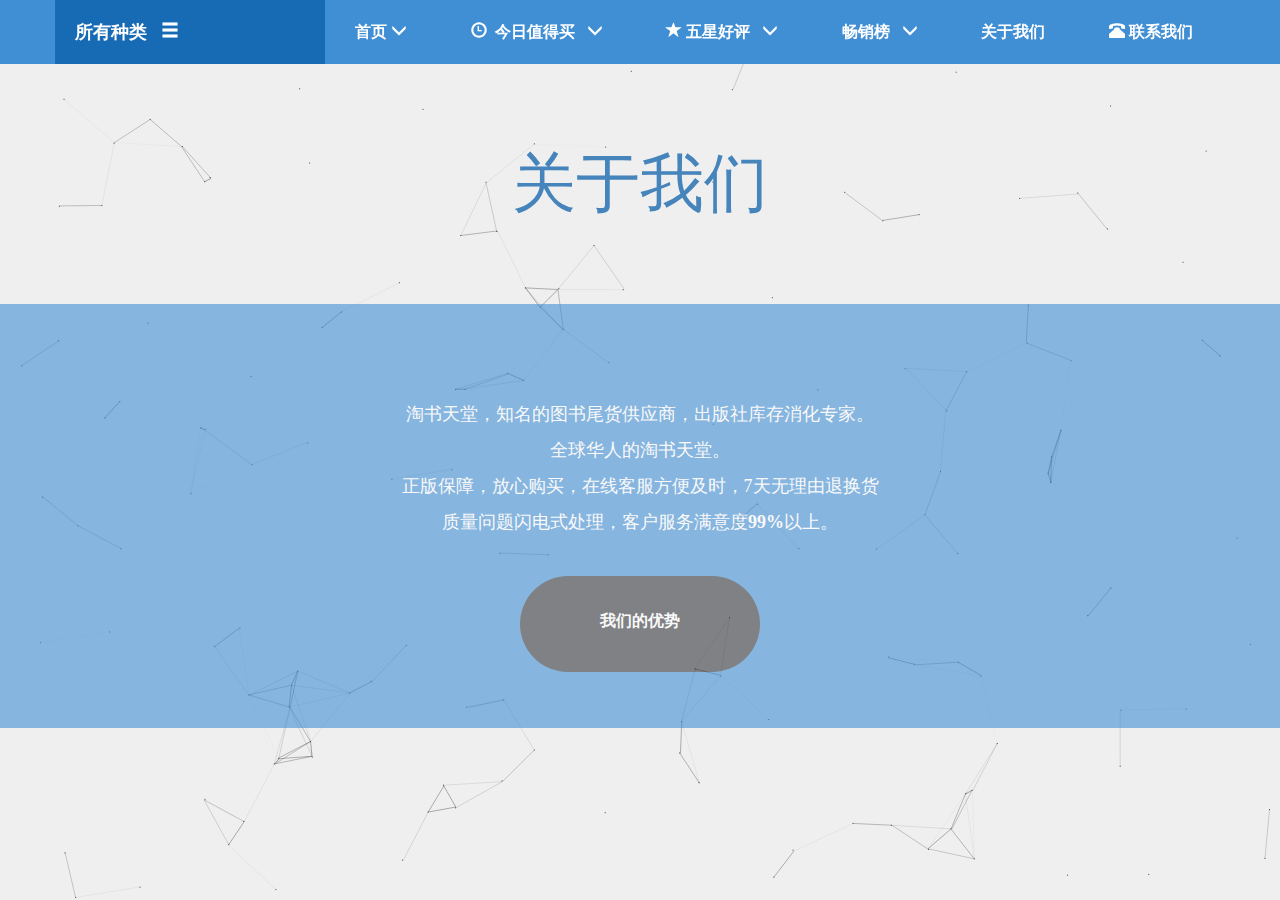
<file: about.html>
<!doctype html>
<html class="no-js" lang="en">

<head>
    <meta charset="utf-8">
    <meta http-equiv="x-ua-compatible" content="ie=edge">
    <title>关于我们</title>
    <meta name="robots" content="noindex, follow" />
    <meta name="description" content="">
    <meta name="viewport" content="width=device-width, initial-scale=1, shrink-to-fit=no">
    <!-- Favicon -->
	<link href="assets/bookstrap/css/bootstrap.min.css" rel="stylesheet" type="text/css">
    <link rel="stylesheet" href="assets/css/vendor/vendor.min.css">
    <link rel="stylesheet" href="assets/css/plugins/plugins.min.css">
    <link rel="stylesheet" href="assets/css/style.min.css">
	<link rel="stylesheet" href="assets/about/css/reset.css">
	<link rel="stylesheet" href="assets/about/css/style.css">
	<script src="assets/about/js/modernizr.js"></script>
	<script src="assets/js/jquery-3.5.1.js"></script>
    <style type="text/css">
    body,td,th {
	font-weight: 400;
}
    </style>
    <link href="assets/star/css/swiper.min.css" rel="stylesheet" type="text/css">
    <link href="assets/star/css/style.css" rel="stylesheet" type="text/css">
	<script src="assets/star/js/swiper.min.js"></script>
</head>

<body>
	<script type="text/javascript" color="0,0,0" opacity='0.7' zIndex="-2" count="150" src="assets/star/js/canvas-nest.min.js"></script>
	<canvas id="canvas" width="1920" height="950"></canvas>
	<style>canvas {display: block;position: relative;zindex: 1;pointer-events: none;position: fixed;top: 0;}</style>
	<!--响应式界面-->
  	<div class="offcanvas_menu">
        <div class="container">
            <div class="row">
                <div class="col-12">
                    <div class="canvas_open">
                        <a href="#"><i class="zmdi zmdi-menu"></i></a>
                    </div>
                    <div class="offcanvas_menu_wrapper">
                        <div class="canvas_close">
                            <a href="#"><i class="zmdi zmdi-close"></i></a>
                        </div>
                        <div class="welcome_text text-center mb-10">
                            <p><span>Customer Service: </span>  123 456 789</p>
                        </div>
                        <div class="offcanvas-search-container mb-40">
                            <form action="#">
                                <div class="search_box">
                                    <input placeholder="请输入搜索关键字" type="text">
                                    <button type="submit">搜索</button>
                                </div>
                            </form>
                        </div>
                        <div class="offcanvas_menu_cover text-left">
                            <ul class="offcanvas_main_menu">
                                <li class="menu-item-has-children active">
                                    <a href="index.html">首页</a>
                                    <ul class="sub-menu">
                                        <li><a href="#">新品特惠</a></li>
										<li><a href="#">本周精选</a></li>
										<li><a href="#">新书速递</a></li>
										<li><a href="#">读者热评</a></li>
                                    </ul>
                                </li>
                                <li class="menu-item-has-children">
                                    <a href="#">
										<span class="glyphicon glyphicon-time" aria-hidden="true"></span>
												&nbsp;今日值得买
									</a>
                                    <ul class="sub-menu">
                                        <li class="menu-item-has-children">
                                            <a href="#">古典文学</a>
                                            <ul class="sub-menu">
												<li><a href="#">《道德形而上学的奠基》</a></li>
												<li><a href="#">《文献学论述辑要》</a></li>
												<li><a href="#">《中国古代文学思潮论》</a></li>
												<li><a href="#">《汉语词类》 </a></li>
												<li><a href="#"> 《中国文学概论》</a></li>
												<li><a href="#">《新刻牡丹亭还魂记》</a></li>
                                            </ul>
                                        </li>
                                        <li class="menu-item-has-children">
                                            <a href="#">网络文学</a>
                                            <ul class="sub-menu">
                                                <li><a href="#">《雪中悍刀行》</a></li>
												<li><a href="#">《蛊真人》</a></li>
												<li><a href="#">《神秘复苏》</a></li>
												<li><a href="#">《从前有座灵剑山》</a></li>
												<li><a href="#">《崩坏星河》</a></li>
												<li><a href="#">《疯巫妖的实验日志》</a></li>
                                            </ul>
                                        </li>
                                        <li class="menu-item-has-children">
                                            <a href="#">艺术赏析</a>
                                            <ul class="sub-menu">
                                                <li><a href="#">《消失的艺术》</a></li>
												<li><a href="#">《明代哲学史》</a></li>
												<li><a href="#">《无风之树》</a></li>
												<li><a href="#">《风月宝鉴》</a></li>
												<li><a href="#">《烟火》</a></li>
												<li><a href="#">《宝积经》</a></li>
                                            </ul>
                                        </li>
										<li class="menu-item-has-children">
                                            <a href="#">时政要闻</a>
                                            <ul class="sub-menu">
                                                <li><a href="#">《台湾这些年所知道的祖国》</a></li>
												<li><a href="#">《论共产党员的修养》</a></li>
												<li><a href="#">《中国共产党章程》</a></li>
												<li><a href="#">《毛泽东选集》</a></li>
												<li><a href="#">《习近平谈治国理论》</a></li>
												<li><a href="#">《邓小平党内民主思想研究》</a></li>
                                            </ul>
                                        </li>
                                    </ul>
                                </li>
                                <li class="menu-item-has-children">
                                    <a href="star.html">
										<span class="glyphicon glyphicon-star" aria-hidden="true"></span>五星好评
									</a>
                                    <ul class="sub-menu">
                                        <li class="menu-item-has-children">
                                            <a href="star.html#literture">文学</a>
                                            <ul class="sub-menu">
                                                <li><a href="star.html#literture">《唐诗三百首》</a></li>
												<li><a href="star.html#literture">《百花散文书系》</a></li>
												<li><a href="star.html#literture">《文心雕龙注》</a></li>
                                            </ul>
                                        </li>
                                        <li class="menu-item-has-children">
                                            <a href="star.html#novel">小说</a>
                                            <ul class="sub-menu">
                                                <li><a href="star.html#novel">《草莽英雄》</a></li>
												<li><a href="star.html#novel">《白鹿原》</a></li>
												<li><a href="star.html#novel">《房思琪的初恋乐园》</a></li>
                                            </ul>
                                        </li>
                                        <li class="menu-item-has-children">
                                            <a href="star.html#young">青春文学</a>
                                            <ul class="sub-menu">
                                                <li><a href="star.html#young">《杉杉来迟》</a></li>
												<li><a href="star.html#young">《光之初》</a></li>
												<li><a href="star.html#young">《反骨仔》</a></li>
												<li><a href="star.html#young">《我与世界只差一个你》</a></li>
                                            </ul>
                                        </li>
                                        <li class="menu-item-has-children">
                                            <a href="star.html#cartoon">漫画 | 幽默</a>
                                            <ul class="sub-menu">
                                                <li><a href="star.html#cartoon">《永不消逝的电波》</a></li>
												<li><a href="star.html#cartoon">《我这一辈子》</a></li>
												<li><a href="star.html#cartoon">《红孩子》</a></li>
                                            </ul>
                                        </li>
                                    </ul>
                                </li>
                                <li class="menu-item-has-children">
                                    <a href="list.html">畅销榜 </a>
                                    <ul class="sub-menu">
                                        <li><a href="list.html#book1">《中国人的修养》</a></li>
										<li><a href="list.html#book2">《蝴蝶》</a></li>
										<li><a href="list.html">《局外人》</a></li>
										<li><a href="list.html">《我们时代的神经症人格》</a></li>
										<li><a href="list.html">《我是猫》</a></li>
                                    </ul>
                                </li>
                                <li class="menu-item-has-children">
                                    <a href="about.html">关于我们</a>
                                </li>
                                <li class="menu-item-has-children">
                                    <a href="index.html"> 联系我们</a>
                                </li>
                            </ul>
                        </div>
                    </div>
                </div>
            </div>
        </div>
    </div>
	<!--导航条-->
    <div class="header-area">
        <div class="header-menu header-bottom-area theme-bg sticker">
            <div class="container">
              <div class="row">
                    <div class="col-lg-3">
                        <div class="categoryes-menu-bar">
                            <div class="categoryes-menu-btn category-toggle">
                                <div class="float-left">
                                    <a href="#">所有种类&nbsp;&nbsp;
										<span class="glyphicon glyphicon-menu-hamburger" aria-hidden="true"></span>
									</a>
                                </div>
                            </div>
                          <nav class="categorye-menus category-dropdown" style="display: none;">
                                <ul class="categories-expand">
                                    <li class="categories-hover-right">
                                        <a href="#">文学 <i class="fa fa-angle-right float-right"></i></a>
                                        <ul class="cat-submenu category-mega">
                                            <li class="cat-mega-title"><a href="#">小说</a>
                                                <ul>
                                                    <li><a href="#">外国小说</a></li>
                                                    <li><a href="#">中国当代小说</a></li>
                                                    <li><a href="#">中国古典小说</a></li>
                                                    <li><a href="#">科幻小说</a></li>
                                                    <li><a href="#">悬疑推理</a></li>
                                                </ul>
                                            </li>
                                            <li class="cat-mega-title"><a href="#">文学</a>
                                                <ul>
                                                    <li><a href="#">外国诗歌</a></li>
                                                    <li><a href="#">中国现当代古诗词</a></li>
                                                    <li><a href="#">中国古代散文</a></li>
                                                    <li><a href="#">文集</a></li>
                                                    <li><a href="#">戏剧</a></li>
                                                </ul>
                                            </li>
                                            <li class="cat-mega-title"><a href="#">青春文学</a>
                                                <ul>
                                                    <li><a href="#">悬疑|推理</a></li>
                                                    <li><a href="#">爆笑|无厘头</a></li>
                                                    <li><a href="#">叛逆|成长</a></li>
                                                    <li><a href="#">港台青春文学</a></li>
                                                    <li><a href="#">校园</a></li>
                                                </ul>
                                            </li>
                                        </ul>
                                    </li>
                                    <li class="categories-hover-right">
                                        <a href="#">少儿 <i class="fa fa-angle-right float-right"></i></a>
                                        <ul class="cat-submenu category-mega">
                                            <li class="cat-mega-title"><a href="#">儿童文学</a>
                                                <ul>
                                                    <li><a href="#">中国儿童文学</a></li>
                                                    <li><a href="#">外国儿童文学</a></li>
                                                    <li><a href="#">寓言传说</a></li>
                                                    <li><a href="#">童话</a></li>
                                                    <li><a href="#">小说</a></li>
                                                </ul>
                                            </li>
                                            <li class="cat-mega-title"><a href="#">科普百科</a>
                                                <ul>
                                                    <li><a href="#">科普</a></li>
                                                    <li><a href="#">百科</a></li>
                                                    <li><a href="#">历史读物</a></li>
                                                    <li><a href="#">生活常识</a></li>
                                                    <li><a href="#">益智游戏</a></li>
                                                </ul>
                                            </li>
                                            <li class="cat-mega-title"><a href="#">年龄馆</a>
                                                <ul>
                                                    <li><a href="#">0~2岁</a></li>
                                                    <li><a href="#">3~6岁</a></li>
                                                    <li><a href="#">7岁及以上</a></li>
                                                </ul>
                                            </li>
                                        </ul>
                                    </li>
                                    <li class="categories-hover-right">
                                        <a href="#">文教 <i class="fa fa-angle-right float-right"></i></a>
                                        <ul class="cat-submenu category-mega">
                                            <li class="cat-mega-title"><a href="#">中小学教辅</a>
                                                <ul>
                                                    <li><a href="#">语文阅读</a></li>
                                                    <li><a href="#">拓展读物</a></li>
                                                    <li><a href="#">高考</a></li>
                                                    <li><a href="#">工具书</a></li>
                                                    <li><a href="#">教师用书</a></li>
                                                </ul>
                                            </li>
                                            <li class="cat-mega-title"><a href="#">外语</a>
                                                <ul>
                                                    <li><a href="#">英语读物</a></li>
                                                    <li><a href="#">职业英语</a></li>
                                                    <li><a href="#">大学英语</a></li>
                                                    <li><a href="#">英语考试</a></li>
                                                    <li><a href="#">少儿英语</a></li>
                                                </ul>
                                            </li>
                                            <li class="cat-mega-title"><a href="#">计算机</a>
                                                <ul>
                                                    <li><a href="#">操作系统|系统开发</a></li>
                                                    <li><a href="#">数据库</a></li>
                                                    <li><a href="#">人工智能</a></li>
                                                    <li><a href="#">计算机体系理论</a></li>
                                                    <li><a href="#">软件工程|开发项目管理</a></li>
                                                </ul>
                                            </li>
                                        </ul>
                                    </li>
                                    <li class="menu-item-has-children active"><span class="menu-expand"><i class="fa fa-angle-down"></i></span>
                                        <a href="#">文学</a>
                                        <ul class="sub-menu">
                                            <li class="menu-item-has-children"><span class="menu-expand"><i class="fa fa-angle-down"></i></span>
                                                <a href="#">小说</a>
                                                <ul class="sub-menu">
                                                    <li><a href="#">外国小说</a></li>
                                                    <li><a href="#">中国当代小说</a></li>
                                                    <li><a href="#">中国古典小说</a></li>
                                                    <li><a href="#">科幻小说</a></li>
                                                    <li><a href="#">悬疑推理</a></li>
                                                </ul>
                                            </li>
                                            <li class="menu-item-has-children"><span class="menu-expand"><i class="fa fa-angle-down"></i></span>
                                                <a href="#">文学</a>
                                                <ul class="sub-menu">
                                                    <li><a href="#">外国诗歌</a></li>
                                                    <li><a href="#">中国现当代古诗词</a></li>
                                                    <li><a href="#">中国古代散文</a></li>
                                                    <li><a href="#">文集</a></li>
                                                    <li><a href="#">戏剧</a></li>
                                                </ul>
                                            </li>
                                            <li class="menu-item-has-children"><span class="menu-expand"><i class="fa fa-angle-down"></i></span>
                                                <a href="#">青春文学</a>
                                                <ul class="sub-menu">
                                                    <li><a href="#">悬疑|推理</a></li>
                                                    <li><a href="#">爆笑|无厘头</a></li>
                                                    <li><a href="#">叛逆|成长</a></li>
                                                    <li><a href="#">港台青春文学</a></li>
                                                    <li><a href="#">校园</a></li>
                                                </ul>
                                            </li>
                                        </ul>
                                    </li>
                                    <li class="menu-item-has-children"><span class="menu-expand"><i class="fa fa-angle-down"></i></span>
                                        <a href="#">少儿</a>
                                        <ul class="sub-menu">
                                            <li class="menu-item-has-children"><span class="menu-expand"><i class="fa fa-angle-down"></i></span>
                                                <a href="#">儿童文学</a>
                                                <ul class="sub-menu">
                                                    <li><a href="#">中国儿童文学</a></li>
                                                    <li><a href="#">外国儿童文学</a></li>
                                                    <li><a href="#">寓言传说</a></li>
                                                    <li><a href="#">童话</a></li>
                                                    <li><a href="#">小说</a></li>
                                                </ul>
                                            </li>
                                            <li class="menu-item-has-children"><span class="menu-expand"><i class="fa fa-angle-down"></i></span>
                                                <a href="#">科普百科</a>
                                                <ul class="sub-menu">
                                                    <li><a href="#">科普</a></li>
                                                    <li><a href="#">百科</a></li>
                                                    <li><a href="#">历史读物</a></li>
                                                    <li><a href="#">生活常识</a></li>
                                                    <li><a href="#">益智游戏</a></li>
                                                </ul>
                                            </li>
                                            <li class="menu-item-has-children"><span class="menu-expand"><i class="fa fa-angle-down"></i></span>
                                                <a href="#">年龄馆</a>
                                                <ul class="sub-menu">
                                                    <li><a href="#">0~2岁</a></li>
                                                    <li><a href="#">3~6岁</a></li>
                                                    <li><a href="#">7岁及以上</a></li>
                                                </ul>
                                            </li>
                                        </ul>
                                    </li>
                                    <li class="menu-item-has-children"><span class="menu-expand"><i class="fa fa-angle-down"></i></span>
                                        <a href="#">文教</a>
                                        <ul class="sub-menu">
                                            <li class="menu-item-has-children"><span class="menu-expand"><i class="fa fa-angle-down"></i></span>
                                                <a href="#">中小学教辅</a>
                                                <ul class="sub-menu">
                                                    <li><a href="#">语文阅读</a></li>
                                                    <li><a href="#">拓展读物</a></li>
                                                    <li><a href="#">高考</a></li>
                                                    <li><a href="#">工具书</a></li>
                                                    <li><a href="#">教师用书</a></li>
                                                </ul>
                                            </li>
                                            <li class="menu-item-has-children"><span class="menu-expand"><i class="fa fa-angle-down"></i></span>
                                                <a href="#">外语</a>
                                                <ul class="sub-menu">
                                                    <li><a href="#">英语读物</a></li>
                                                    <li><a href="#">职业英语</a></li>
                                                    <li><a href="#">大学英语</a></li>
                                                    <li><a href="#">英语考试</a></li>
                                                    <li><a href="#">少儿英语</a></li>
                                                </ul>
                                            </li>
                                            <li class="menu-item-has-children"><span class="menu-expand"><i class="fa fa-angle-down"></i></span>
                                                <a href="#">计算机</a>
                                                <ul class="sub-menu">
                                                    <li><a href="#">操作系统|系统开发</a></li>
                                                    <li><a href="#">数据库</a></li>
                                                    <li><a href="#">人工智能</a></li>
                                                    <li><a href="#">计算机体系理论</a></li>
                                                    <li><a href="#">软件工程|开发项目管理</a></li>
                                                </ul>
                                            </li>
                                        </ul>
                                    </li>
                                    <li>
                                        <a href="#">社会科学</a>
                                    </li>
                                    <li>
                                        <a href="#">艺术与生活</a>
                                    </li>
                                    <li>
                                        <a href="#">健康饮食</a>
                                    </li>
                                    <li>
                                        <a href="#">产后护理</a>
                                    </li>
                                    <li>
                                        <a href="travel.html">旅行日志</a>
                                    </li>
                                    <li>
                                        <a href="#">家居休闲</a>
                                    </li>
                                    <li>
                                        <a href="#">人文欣赏</a>
                                    </li>
									<li>
                                        <a href="#">技能培养</a>
                                    </li>
                                </ul>
                            </nav>
                        </div>
                    </div>
                    <div class="col-lg-9">
                        <!-- Main Menu Start -->
                        <div class="header-menu add-sticky">
                            <div class="sticky-container">
                                <div class="logo">
									<a href="index.html"><img src="assets/images/logo.jpg" alt="" class="img-fluid" width="50px">
										<span style="color: #06E5F3;font-size: 20px;"><strong>图书购买系统</strong></span>
									</a>
								</div>
                                <nav class="main-menu">
                                    <ul>
                                        <li>
                                            <a href="index.html">首页 
												<span class="glyphicon glyphicon-menu-down" aria-hidden="true"></span>
											</a>
                                            <ul class="dropdown dropdown-width">
                                                <li><a href="#">新品特惠</a></li>
                                                <li><a href="#">本周精选</a></li>
                                                <li><a href="#">新书速递</a></li>
												<li><a href="#">读者热评</a></li>
                                            </ul>
                                        </li>
                                        <li>
                                            <a href="#">
												<span class="glyphicon glyphicon-time" aria-hidden="true"></span>
												&nbsp;今日值得买&nbsp;&nbsp;
												<span class="glyphicon glyphicon-menu-down" aria-hidden="true"></span></a>
                                            <div class="mega-menu dropdown">
                                                <ul class="mega-menu-inner d-flex">
                                                    <li>
                                                        <a href="">古典文学</a>
                                                        <ul>
                                                            <li><a href="#">《道德形而上学的奠基》</a></li>
                                                            <li><a href="#">《文献学论述辑要》</a></li>
                                                            <li><a href="#">《中国古代文学思潮论》</a></li>
                                                            <li><a href="#">《汉语词类》 </a></li>
                                                            <li><a href="#"> 《中国文学概论》</a></li>
                                                            <li><a href="#">《新刻牡丹亭还魂记》</a></li>
                                                        </ul>
                                                    </li>
                                                    <li>
                                                        <a href="">网络文学</a>
                                                        <ul>
                                                            <li><a href="#">《雪中悍刀行》</a></li>
                                                            <li><a href="#">《蛊真人》</a></li>
                                                            <li><a href="#">《神秘复苏》</a></li>
                                                            <li><a href="#">《从前有座灵剑山》</a></li>
                                                            <li><a href="#">《崩坏星河》</a></li>
                                                            <li><a href="#">《疯巫妖的实验日志》</a></li>
                                                        </ul>
                                                    </li>
                                                    <li>
                                                        <a href="">艺术赏析</a>
                                                        <ul>
                                                            <li><a href="#">《消失的艺术》</a></li>
                                                            <li><a href="#">《明代哲学史》</a></li>
                                                            <li><a href="#">《无风之树》</a></li>
                                                            <li><a href="#">《风月宝鉴》</a></li>
                                                            <li><a href="#">《烟火》</a></li>
                                                            <li><a href="#">《宝积经》</a></li>
                                                        </ul>
                                                    </li>
                                                    <li>
                                                        <a href="">时政要闻</a>
                                                        <ul>
                                                            <li><a href="#">《台湾这些年所知道的祖国》</a></li>
                                                            <li><a href="#">《论共产党员的修养》</a></li>
                                                            <li><a href="#">《中国共产党章程》</a></li>
                                                            <li><a href="#">《毛泽东选集》</a></li>
                                                            <li><a href="#">《习近平谈治国理论》</a></li>
                                                            <li><a href="#">《邓小平党内民主思想研究》</a></li>
                                                        </ul>
                                                    </li>
                                                </ul>
                                                <div class="mega-menu-banner mt-30">
                                                    <a href="index.html">
														<img src="assets/images/校门.webp" alt="">
													</a>
                                                </div>
                                            </div>
                                        </li>
                                        <li>
                                            <a href="star.html">
												<span class="glyphicon glyphicon-star" aria-hidden="true"></span>
												五星好评&nbsp;&nbsp;
												<span class="glyphicon glyphicon-menu-down" aria-hidden="true"></span>
											</a>
                                            <ul class="dropdown dropdown-width">
                                                <li>
                                                    <a href="star.html#literture">文学<i class="fa fa-angle-right float-right"></i></a>
                                                    <ul class="sub-dropdown dropdown dropdown-width">
                                                        <li><a href="star.html#literture">《唐诗三百首》</a></li>
                                                        <li><a href="star.html#literture">《百花散文书系》</a></li>
                                                        <li><a href="star.html#literture">《文心雕龙注》</a></li>
                                                    </ul>
                                                </li>
                                                <li>
                                                    <a href="star.html#novel">小说<i class="fa fa-angle-right float-right"></i></a>
                                                    <ul class="sub-dropdown dropdown dropdown-width">
                                                        <li><a href="star.html#novel">《草莽英雄》</a></li>
                                                        <li><a href="star.html#novel">《白鹿原》</a></li>
                                                        <li><a href="star.html#novel">《房思琪的初恋乐园》</a></li>
                                                    </ul>
                                                </li>
                                                <li>
                                                    <a href="star.html#young">青春文学<i class="fa fa-angle-right float-right"></i></a>
                                                    <ul class="sub-dropdown dropdown dropdown-width">
                                                        <li><a href="star.html#young">《杉杉来迟》</a></li>
                                                        <li><a href="star.html#young">《光之初》</a></li>
                                                        <li><a href="star.html#young">《反骨仔》</a></li>
														<li><a href="star.html#young">《我与世界只差一个你》</a></li>
                                                    </ul>
                                                </li>
                                                <li>
                                                    <a href="star.html#cartoon">漫画 | 幽默<i class="fa fa-angle-right float-right"></i></a>
                                                    <ul class="sub-dropdown dropdown dropdown-width">
                                                        <li><a href="star.html#cartoon">《永不消逝的电波》</a></li>
                                                        <li><a href="star.html#cartoon">《我这一辈子》</a></li>
                                                        <li><a href="star.html#cartoon">《红孩子》</a></li>
                                                    </ul>
                                                </li>
                                            </ul>
                                        </li>
                                        <li>
                                            <a href="list.html">
												畅销榜&nbsp;&nbsp;
												<span class="glyphicon glyphicon-menu-down" aria-hidden="true"></span>
											</a>
                                            <ul class="dropdown dropdown-width">
                                                <li><a href="list.html">《中国人的修养》</a></li>
                                                <li><a href="list.html">《蝴蝶》</a></li>
                                                <li><a href="list.html">《局外人》</a></li>
                                                <li><a href="list.html">《我们时代的神经症人格》</a></li>
                                                <li><a href="list.html">《我是猫》</a></li>
                                            </ul>
                                        </li>
                                        <li><a href="about.html">关于我们</a></li>
                                        <li>
											<a href="index.html"><span class="glyphicon glyphicon-phone-alt"></span>
												联系我们
											</a>
										</li>
                                    </ul>
                                </nav>
                            </div>
                        </div>
                        <!-- Main Menu End -->
                    </div>
                </div>
            </div>
        </div>
    </div>
	<header>
		<h1>关于我们</h1>	
	</header>

	<section class="cd-section">
		<p>
			淘书天堂，知名的图书尾货供应商，出版社库存消化专家。
			 <br>
			全球华人的淘书天堂。
			 <br>
			正版保障，放心购买，在线客服方便及时，7天无理由退换货
			<br>
			质量问题闪电式处理，客户服务满意度<strong><em>99%</em></strong>以上。
		</p>

		<div class="cd-modal-action">
			<a href="#0" class="btn" data-type="modal-trigger" style="font-size: 16px">我们的优势</a>
			<span class="cd-modal-bg"></span>
		</div> <!-- cd-modal-action -->

		<div class="cd-modal">
			<div class="cd-modal-content">
				<p>
					<strong>1、丰富的买手经验</strong><br>我们拥有一支专业的采购团队，他们有长期实体书店的采购经验，对出版社、知名作家了如指掌，对社科、文学、少儿、艺术、生活类图书的选品能力远超其他电商平台，可谓炉火纯青。
				</p>

				<p>
					<strong>2、庞大的可供品种</strong><br>130万种图书在线零售，40万种特价图书2~4.9折，您想读的这都有。
				</p>

				<p>
					<strong>3、优质的服务</strong><br>在线客服方便及时，7天无理由退货，质量问题闪电式处理，客户服务满意度99%以上。
				</p>
				<p>
					<strong>4、正规的采购渠道</strong><br>所有销售品种均来自正规渠道，和多家出版社、出版商建立长期、稳固的战略合作关系。
				</p>
				<p>
					<strong>5、庞大的自媒体体系结构</strong><br>
					I)【中图网官方微博】目前有优质铁杆粉丝100万，被广大书友评为机智又敬业的图书推广官博，与各出版机构和书友互动良好。<br>
					II)【中图网（BooksChina）】目前优质铁杆粉丝近70万，每周六次以上公号推送。<br>
					III)【相约周末---中图网仓储淘书会】已经举办了十期，未来还会持续举办。前几期报名人数瞬间爆满，淘书体验+书友交流，将做为中图网自创的特色自媒体活动继续开展下去。<br>
					IV)目前中图网书友群500人群有40个，每天都在持续接待申请入群的书友。<br>
				</p>
			</div> <!-- cd-modal-content -->
		</div> <!-- cd-modal -->

		<a href="#0" class="cd-modal-close">Close</a>
	</section> <!-- .cd-section -->
<script src="assets/js/vendor/vendor.min.js"></script>
<script src="assets/js/plugins/plugins.min.js"></script>
<script src="assets/js/main.js"></script>
<script src="assets/about/js/jquery-2.1.1.js"></script>
<script src="assets/about/js/main.js"></script>
<script src="assets/about/js/velocity.min.js"></script>
</body>

</html>
</file>
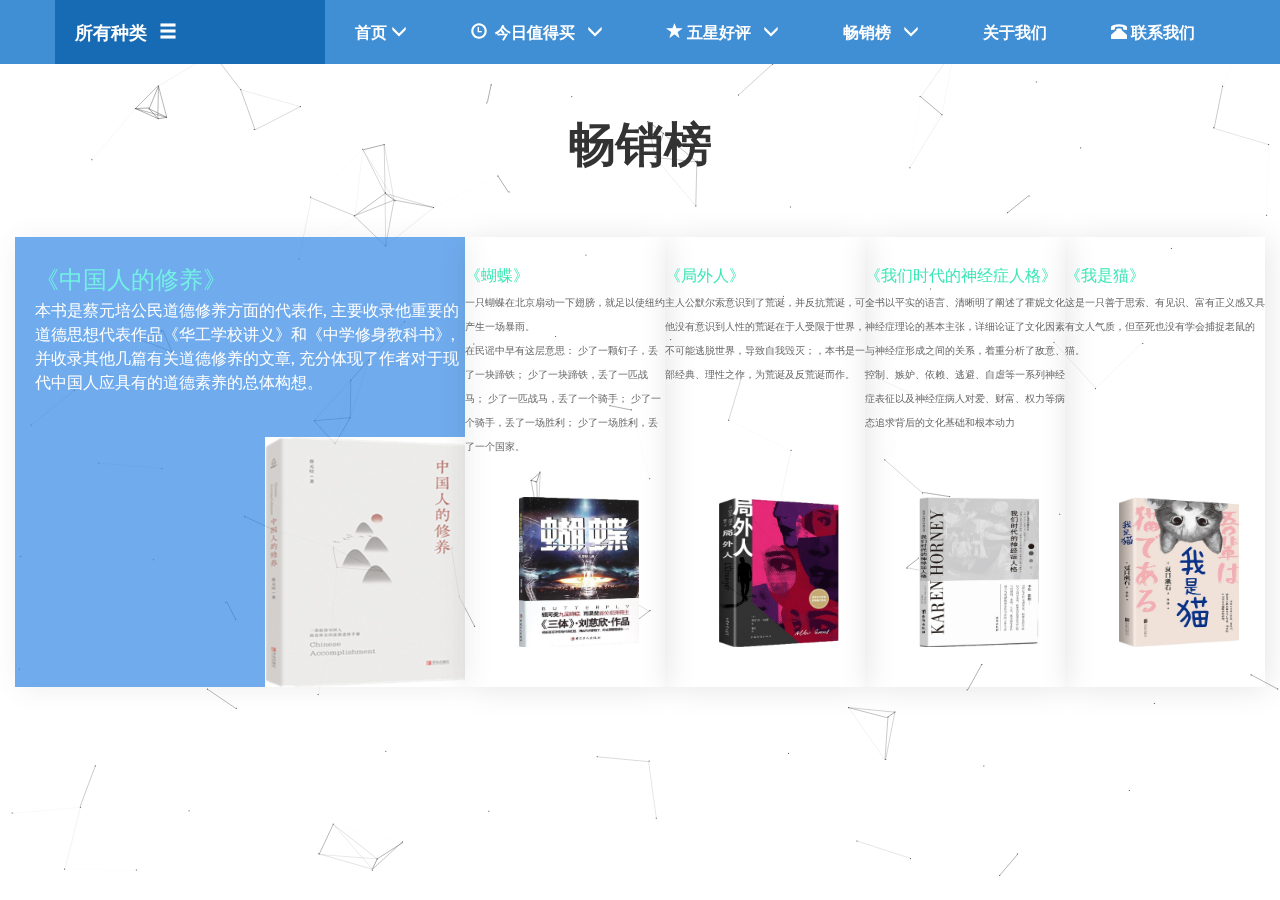
<file: list.html>
<!doctype html>
<html class="no-js" lang="en">

<head>
    <meta charset="utf-8">
    <meta http-equiv="x-ua-compatible" content="ie=edge">
    <title>畅销榜</title>
    <meta name="robots" content="noindex, follow" />
    <meta name="description" content="">
    <meta name="viewport" content="width=device-width, initial-scale=1, shrink-to-fit=no">
    <!-- Favicon -->
	<link href="assets/bookstrap/css/bootstrap.min.css" rel="stylesheet" type="text/css">
    <link rel="stylesheet" href="assets/css/vendor/vendor.min.css">
    <link rel="stylesheet" href="assets/css/plugins/plugins.min.css">
    <link rel="stylesheet" href="assets/css/style.min.css">
	<link rel="stylesheet" href="assets/list/css/style.css">
	<script src="assets/js/jquery-3.5.1.js"></script>
    <style type="text/css">
    body,td,th {
	font-weight: 400;
}
    </style>
    
</head>

<body>
	<canvas id="canvas" width="1920" height="950"></canvas>
	<script type="text/javascript" color="0,0,0" opacity='0.7' zIndex="-2" count="150" src="assets/star/js/canvas-nest.min.js"></script>
	<style>canvas {display: block;position: relative;zindex: 1;pointer-events: none;position: fixed;top: 0;}</style>
    <div class="offcanvas_overlay">

    </div>
    <div class="offcanvas_menu">
        <div class="container">
            <div class="row">
                <div class="col-12">
                    <div class="canvas_open">
                        <a href="#"><i class="zmdi zmdi-menu"></i></a>
                    </div>
                    <div class="offcanvas_menu_wrapper">
                        <div class="canvas_close">
                            <a href="#"><i class="zmdi zmdi-close"></i></a>
                        </div>
                        <div class="welcome_text text-center mb-10">
                            <p><span>Customer Service: </span>  123 456 789</p>
                        </div>
                        <div class="offcanvas-search-container mb-40">
                            <form action="#">
                                <div class="search_box">
                                    <input placeholder="请输入搜索关键字" type="text">
                                    <button type="submit">搜索</button>
                                </div>
                            </form>
                        </div>
                        <div class="offcanvas_menu_cover text-left">
                            <ul class="offcanvas_main_menu">
                                <li class="menu-item-has-children active">
                                    <a href="index.html">首页</a>
                                    <ul class="sub-menu">
                                        <li><a href="#">新品特惠</a></li>
										<li><a href="#">本周精选</a></li>
										<li><a href="#">新书速递</a></li>
										<li><a href="#">读者热评</a></li>
                                    </ul>
                                </li>
                                <li class="menu-item-has-children">
                                    <a href="#">
										<span class="glyphicon glyphicon-time" aria-hidden="true"></span>
												&nbsp;今日值得买
									</a>
                                    <ul class="sub-menu">
                                        <li class="menu-item-has-children">
                                            <a href="#">古典文学</a>
                                            <ul class="sub-menu">
												<li><a href="#">《道德形而上学的奠基》</a></li>
												<li><a href="#">《文献学论述辑要》</a></li>
												<li><a href="#">《中国古代文学思潮论》</a></li>
												<li><a href="#">《汉语词类》 </a></li>
												<li><a href="#"> 《中国文学概论》</a></li>
												<li><a href="#">《新刻牡丹亭还魂记》</a></li>
                                            </ul>
                                        </li>
                                        <li class="menu-item-has-children">
                                            <a href="#">网络文学</a>
                                            <ul class="sub-menu">
                                                <li><a href="#">《雪中悍刀行》</a></li>
												<li><a href="#">《蛊真人》</a></li>
												<li><a href="#">《神秘复苏》</a></li>
												<li><a href="#">《从前有座灵剑山》</a></li>
												<li><a href="#">《崩坏星河》</a></li>
												<li><a href="#">《疯巫妖的实验日志》</a></li>
                                            </ul>
                                        </li>
                                        <li class="menu-item-has-children">
                                            <a href="#">艺术赏析</a>
                                            <ul class="sub-menu">
                                                <li><a href="#">《消失的艺术》</a></li>
												<li><a href="#">《明代哲学史》</a></li>
												<li><a href="#">《无风之树》</a></li>
												<li><a href="#">《风月宝鉴》</a></li>
												<li><a href="#">《烟火》</a></li>
												<li><a href="#">《宝积经》</a></li>
                                            </ul>
                                        </li>
										<li class="menu-item-has-children">
                                            <a href="#">时政要闻</a>
                                            <ul class="sub-menu">
                                                <li><a href="#">《台湾这些年所知道的祖国》</a></li>
												<li><a href="#">《论共产党员的修养》</a></li>
												<li><a href="#">《中国共产党章程》</a></li>
												<li><a href="#">《毛泽东选集》</a></li>
												<li><a href="#">《习近平谈治国理论》</a></li>
												<li><a href="#">《邓小平党内民主思想研究》</a></li>
                                            </ul>
                                        </li>
                                    </ul>
                                </li>
                                <li class="menu-item-has-children">
                                    <a href="star.html">
										<span class="glyphicon glyphicon-star" aria-hidden="true"></span>五星好评
									</a>
                                    <ul class="sub-menu">
                                        <li class="menu-item-has-children">
                                            <a href="star.html#literture">文学</a>
                                            <ul class="sub-menu">
                                                <li><a href="star.html#literture">《唐诗三百首》</a></li>
												<li><a href="star.html#literture">《百花散文书系》</a></li>
												<li><a href="star.html#literture">《文心雕龙注》</a></li>
                                            </ul>
                                        </li>
                                        <li class="menu-item-has-children">
                                            <a href="star.html#novel">小说</a>
                                            <ul class="sub-menu">
                                                <li><a href="star.html#novel">《草莽英雄》</a></li>
												<li><a href="star.html#novel">《白鹿原》</a></li>
												<li><a href="star.html#novel">《房思琪的初恋乐园》</a></li>
                                            </ul>
                                        </li>
                                        <li class="menu-item-has-children">
                                            <a href="star.html#young">青春文学</a>
                                            <ul class="sub-menu">
                                                <li><a href="star.html#young">《杉杉来迟》</a></li>
												<li><a href="star.html#young">《光之初》</a></li>
												<li><a href="star.html#young">《反骨仔》</a></li>
												<li><a href="star.html#young">《我与世界只差一个你》</a></li>
                                            </ul>
                                        </li>
                                        <li class="menu-item-has-children">
                                            <a href="star.html#cartoon">漫画 | 幽默</a>
                                            <ul class="sub-menu">
                                                <li><a href="star.html#cartoon">《永不消逝的电波》</a></li>
												<li><a href="star.html#cartoon">《我这一辈子》</a></li>
												<li><a href="star.html#cartoon">《红孩子》</a></li>
                                            </ul>
                                        </li>
                                    </ul>
                                </li>
                                <li class="menu-item-has-children">
                                    <a href="list.html">畅销榜 </a>
                                    <ul class="sub-menu">
                                        <li><a href="#">《中国人的修养》</a></li>
										<li><a href="#">《蝴蝶》</a></li>
										<li><a href="#">《局外人》</a></li>
										<li><a href="#">《我们时代的神经症人格》</a></li>
										<li><a href="#">《我是猫》</a></li>
                                    </ul>
                                </li>
                                <li class="menu-item-has-children">
                                    <a href="about.html">关于我们</a>
                                </li>
                                <li class="menu-item-has-children">
                                    <a href="index.html"> 联系我们</a>
                                </li>
                            </ul>
                        </div>
                    </div>
                </div>
            </div>
        </div>
    </div>
    <div class="header-area">
        <div class="header-menu header-bottom-area theme-bg sticker">
            <div class="container">
                <div class="row">
                    <div class="col-lg-3">
                        <div class="categoryes-menu-bar">
                            <div class="categoryes-menu-btn category-toggle">
                                <div class="float-left">
                                    <a href="#">所有种类&nbsp;&nbsp;
										<span class="glyphicon glyphicon-menu-hamburger" aria-hidden="true"></span>
									</a>
                                </div>
                            </div>
                            <nav class="categorye-menus category-dropdown" style="display: none;">
                                <ul class="categories-expand">
                                    <li class="categories-hover-right">
                                        <a href="#">文学 <i class="fa fa-angle-right float-right"></i></a>
                                        <ul class="cat-submenu category-mega">
                                            <li class="cat-mega-title"><a href="#">小说</a>
                                                <ul>
                                                    <li><a href="#">外国小说</a></li>
                                                    <li><a href="#">中国当代小说</a></li>
                                                    <li><a href="#">中国古典小说</a></li>
                                                    <li><a href="#">科幻小说</a></li>
                                                    <li><a href="#">悬疑推理</a></li>
                                                </ul>
                                            </li>
                                            <li class="cat-mega-title"><a href="#">文学</a>
                                                <ul>
                                                    <li><a href="#">外国诗歌</a></li>
                                                    <li><a href="#">中国现当代古诗词</a></li>
                                                    <li><a href="#">中国古代散文</a></li>
                                                    <li><a href="#">文集</a></li>
                                                    <li><a href="#">戏剧</a></li>
                                                </ul>
                                            </li>
                                            <li class="cat-mega-title"><a href="#">青春文学</a>
                                                <ul>
                                                    <li><a href="#">悬疑|推理</a></li>
                                                    <li><a href="#">爆笑|无厘头</a></li>
                                                    <li><a href="#">叛逆|成长</a></li>
                                                    <li><a href="#">港台青春文学</a></li>
                                                    <li><a href="#">校园</a></li>
                                                </ul>
                                            </li>
                                        </ul>
                                    </li>
                                    <li class="categories-hover-right">
                                        <a href="#">少儿 <i class="fa fa-angle-right float-right"></i></a>
                                        <ul class="cat-submenu category-mega">
                                            <li class="cat-mega-title"><a href="#">儿童文学</a>
                                                <ul>
                                                    <li><a href="#">中国儿童文学</a></li>
                                                    <li><a href="#">外国儿童文学</a></li>
                                                    <li><a href="#">寓言传说</a></li>
                                                    <li><a href="#">童话</a></li>
                                                    <li><a href="#">小说</a></li>
                                                </ul>
                                            </li>
                                            <li class="cat-mega-title"><a href="#">科普百科</a>
                                                <ul>
                                                    <li><a href="#">科普</a></li>
                                                    <li><a href="#">百科</a></li>
                                                    <li><a href="#">历史读物</a></li>
                                                    <li><a href="#">生活常识</a></li>
                                                    <li><a href="#">益智游戏</a></li>
                                                </ul>
                                            </li>
                                            <li class="cat-mega-title"><a href="#">年龄馆</a>
                                                <ul>
                                                    <li><a href="#">0~2岁</a></li>
                                                    <li><a href="#">3~6岁</a></li>
                                                    <li><a href="#">7岁及以上</a></li>
                                                </ul>
                                            </li>
                                        </ul>
                                    </li>
                                    <li class="categories-hover-right">
                                        <a href="#">文教 <i class="fa fa-angle-right float-right"></i></a>
                                        <ul class="cat-submenu category-mega">
                                            <li class="cat-mega-title"><a href="#">中小学教辅</a>
                                                <ul>
                                                    <li><a href="#">语文阅读</a></li>
                                                    <li><a href="#">拓展读物</a></li>
                                                    <li><a href="#">高考</a></li>
                                                    <li><a href="#">工具书</a></li>
                                                    <li><a href="#">教师用书</a></li>
                                                </ul>
                                            </li>
                                            <li class="cat-mega-title"><a href="#">外语</a>
                                                <ul>
                                                    <li><a href="#">英语读物</a></li>
                                                    <li><a href="#">职业英语</a></li>
                                                    <li><a href="#">大学英语</a></li>
                                                    <li><a href="#">英语考试</a></li>
                                                    <li><a href="#">少儿英语</a></li>
                                                </ul>
                                            </li>
                                            <li class="cat-mega-title"><a href="#">计算机</a>
                                                <ul>
                                                    <li><a href="#">操作系统|系统开发</a></li>
                                                    <li><a href="#">数据库</a></li>
                                                    <li><a href="#">人工智能</a></li>
                                                    <li><a href="#">计算机体系理论</a></li>
                                                    <li><a href="#">软件工程|开发项目管理</a></li>
                                                </ul>
                                            </li>
                                        </ul>
                                    </li>
                                    <li class="menu-item-has-children active"><span class="menu-expand"><i class="fa fa-angle-down"></i></span>
                                        <a href="#">文学</a>
                                        <ul class="sub-menu">
                                            <li class="menu-item-has-children"><span class="menu-expand"><i class="fa fa-angle-down"></i></span>
                                                <a href="#">小说</a>
                                                <ul class="sub-menu">
                                                    <li><a href="#">外国小说</a></li>
                                                    <li><a href="#">中国当代小说</a></li>
                                                    <li><a href="#">中国古典小说</a></li>
                                                    <li><a href="#">科幻小说</a></li>
                                                    <li><a href="#">悬疑推理</a></li>
                                                </ul>
                                            </li>
                                            <li class="menu-item-has-children"><span class="menu-expand"><i class="fa fa-angle-down"></i></span>
                                                <a href="#">文学</a>
                                                <ul class="sub-menu">
                                                    <li><a href="#">外国诗歌</a></li>
                                                    <li><a href="#">中国现当代古诗词</a></li>
                                                    <li><a href="#">中国古代散文</a></li>
                                                    <li><a href="#">文集</a></li>
                                                    <li><a href="#">戏剧</a></li>
                                                </ul>
                                            </li>
                                            <li class="menu-item-has-children"><span class="menu-expand"><i class="fa fa-angle-down"></i></span>
                                                <a href="#">青春文学</a>
                                                <ul class="sub-menu">
                                                    <li><a href="#">悬疑|推理</a></li>
                                                    <li><a href="#">爆笑|无厘头</a></li>
                                                    <li><a href="#">叛逆|成长</a></li>
                                                    <li><a href="#">港台青春文学</a></li>
                                                    <li><a href="#">校园</a></li>
                                                </ul>
                                            </li>
                                        </ul>
                                    </li>
                                    <li class="menu-item-has-children"><span class="menu-expand"><i class="fa fa-angle-down"></i></span>
                                        <a href="#">少儿</a>
                                        <ul class="sub-menu">
                                            <li class="menu-item-has-children"><span class="menu-expand"><i class="fa fa-angle-down"></i></span>
                                                <a href="#">儿童文学</a>
                                                <ul class="sub-menu">
                                                    <li><a href="#">中国儿童文学</a></li>
                                                    <li><a href="#">外国儿童文学</a></li>
                                                    <li><a href="#">寓言传说</a></li>
                                                    <li><a href="#">童话</a></li>
                                                    <li><a href="#">小说</a></li>
                                                </ul>
                                            </li>
                                            <li class="menu-item-has-children"><span class="menu-expand"><i class="fa fa-angle-down"></i></span>
                                                <a href="#">科普百科</a>
                                                <ul class="sub-menu">
                                                    <li><a href="#">科普</a></li>
                                                    <li><a href="#">百科</a></li>
                                                    <li><a href="#">历史读物</a></li>
                                                    <li><a href="#">生活常识</a></li>
                                                    <li><a href="#">益智游戏</a></li>
                                                </ul>
                                            </li>
                                            <li class="menu-item-has-children"><span class="menu-expand"><i class="fa fa-angle-down"></i></span>
                                                <a href="#">年龄馆</a>
                                                <ul class="sub-menu">
                                                    <li><a href="#">0~2岁</a></li>
                                                    <li><a href="#">3~6岁</a></li>
                                                    <li><a href="#">7岁及以上</a></li>
                                                </ul>
                                            </li>
                                        </ul>
                                    </li>
                                    <li class="menu-item-has-children"><span class="menu-expand"><i class="fa fa-angle-down"></i></span>
                                        <a href="#">文教</a>
                                        <ul class="sub-menu">
                                            <li class="menu-item-has-children"><span class="menu-expand"><i class="fa fa-angle-down"></i></span>
                                                <a href="#">中小学教辅</a>
                                                <ul class="sub-menu">
                                                    <li><a href="#">语文阅读</a></li>
                                                    <li><a href="#">拓展读物</a></li>
                                                    <li><a href="#">高考</a></li>
                                                    <li><a href="#">工具书</a></li>
                                                    <li><a href="#">教师用书</a></li>
                                                </ul>
                                            </li>
                                            <li class="menu-item-has-children"><span class="menu-expand"><i class="fa fa-angle-down"></i></span>
                                                <a href="#">外语</a>
                                                <ul class="sub-menu">
                                                    <li><a href="#">英语读物</a></li>
                                                    <li><a href="#">职业英语</a></li>
                                                    <li><a href="#">大学英语</a></li>
                                                    <li><a href="#">英语考试</a></li>
                                                    <li><a href="#">少儿英语</a></li>
                                                </ul>
                                            </li>
                                            <li class="menu-item-has-children"><span class="menu-expand"><i class="fa fa-angle-down"></i></span>
                                                <a href="#">计算机</a>
                                                <ul class="sub-menu">
                                                    <li><a href="#">操作系统|系统开发</a></li>
                                                    <li><a href="#">数据库</a></li>
                                                    <li><a href="#">人工智能</a></li>
                                                    <li><a href="#">计算机体系理论</a></li>
                                                    <li><a href="#">软件工程|开发项目管理</a></li>
                                                </ul>
                                            </li>
                                        </ul>
                                    </li>
                                    <li>
                                        <a href="#">社会科学</a>
                                    </li>
                                    <li>
                                        <a href="#">艺术与生活</a>
                                    </li>
                                    <li>
                                        <a href="#">健康饮食</a>
                                    </li>
                                    <li>
                                        <a href="#">产后护理</a>
                                    </li>
                                    <li>
                                        <a href="travel.html">旅行日志</a>
                                    </li>
                                    <li>
                                        <a href="#">家居休闲</a>
                                    </li>
                                    <li>
                                        <a href="#">人文欣赏</a>
                                    </li>
									<li>
                                        <a href="#">技能培养</a>
                                    </li>
                                </ul>
                            </nav>
                        </div>
                    </div>
                    <div class="col-lg-9">
                        <!-- Main Menu Start -->
                        <div class="header-menu add-sticky">
                            <div class="sticky-container">
                                <div class="logo">
									<a href="index.html"><img src="assets/images/logo.jpg" alt="" class="img-fluid" width="50px">
										<span style="color: #06E5F3;font-size: 20px;"><strong>图书购买系统</strong></span>
									</a>
								</div>
                                <nav class="main-menu">
                                    <ul>
                                        <li>
                                            <a href="index.html">首页 
												<span class="glyphicon glyphicon-menu-down" aria-hidden="true"></span>
											</a>
                                            <ul class="dropdown dropdown-width">

                                                <li><a href="#">新品特惠</a></li>
                                                <li><a href="#">本周精选</a></li>
                                                <li><a href="#">新书速递</a></li>
												<li><a href="#">读者热评</a></li>
                                            </ul>
                                        </li>
                                        <li>
                                            <a href="#">
												<span class="glyphicon glyphicon-time" aria-hidden="true"></span>
												&nbsp;今日值得买&nbsp;&nbsp;
												<span class="glyphicon glyphicon-menu-down" aria-hidden="true"></span></a>
                                            <div class="mega-menu dropdown">
                                                <ul class="mega-menu-inner d-flex">
                                                    <li>
                                                        <a href="">古典文学</a>
                                                        <ul>
                                                            <li><a href="#">《道德形而上学的奠基》</a></li>
                                                            <li><a href="#">《文献学论述辑要》</a></li>
                                                            <li><a href="#">《中国古代文学思潮论》</a></li>
                                                            <li><a href="#">《汉语词类》 </a></li>
                                                            <li><a href="#"> 《中国文学概论》</a></li>
                                                            <li><a href="#">《新刻牡丹亭还魂记》</a></li>
                                                        </ul>
                                                    </li>
                                                    <li>
                                                        <a href="">网络文学</a>
                                                        <ul>
                                                            <li><a href="#">《雪中悍刀行》</a></li>
                                                            <li><a href="#">《蛊真人》</a></li>
                                                            <li><a href="#">《神秘复苏》</a></li>
                                                            <li><a href="#">《从前有座灵剑山》</a></li>
                                                            <li><a href="#">《崩坏星河》</a></li>
                                                            <li><a href="#">《疯巫妖的实验日志》</a></li>
                                                        </ul>
                                                    </li>
                                                    <li>
                                                        <a href="">艺术赏析</a>
                                                        <ul>
                                                            <li><a href="#">《消失的艺术》</a></li>
                                                            <li><a href="#">《明代哲学史》</a></li>
                                                            <li><a href="#">《无风之树》</a></li>
                                                            <li><a href="#">《风月宝鉴》</a></li>
                                                            <li><a href="#">《烟火》</a></li>
                                                            <li><a href="#">《宝积经》</a></li>
                                                        </ul>
                                                    </li>
                                                    <li>
                                                        <a href="">时政要闻</a>
                                                        <ul>
                                                            <li><a href="#">《台湾这些年所知道的祖国》</a></li>
                                                            <li><a href="#">《论共产党员的修养》</a></li>
                                                            <li><a href="#">《中国共产党章程》</a></li>
                                                            <li><a href="#">《毛泽东选集》</a></li>
                                                            <li><a href="#">《习近平谈治国理论》</a></li>
                                                            <li><a href="#">《邓小平党内民主思想研究》</a></li>
                                                        </ul>
                                                    </li>
                                                </ul>
                                                <div class="mega-menu-banner mt-30">
                                                    <a href="index.html">
														<img src="assets/images/校门.webp" alt="">
													</a>
                                                </div>
                                            </div>
                                        </li>
                                        <li>
                                            <a href="star.html">
												<span class="glyphicon glyphicon-star" aria-hidden="true"></span>
												五星好评&nbsp;&nbsp;
												<span class="glyphicon glyphicon-menu-down" aria-hidden="true"></span>
											</a>
                                            <ul class="dropdown dropdown-width">
                                                <li>
                                                    <a href="star.html#literture">文学<i class="fa fa-angle-right float-right"></i></a>
                                                    <ul class="sub-dropdown dropdown dropdown-width">
                                                        <li><a href="star.html#literture">《唐诗三百首》</a></li>
                                                        <li><a href="star.html#literture">《百花散文书系》</a></li>
                                                        <li><a href="star.html#literture">《文心雕龙注》</a></li>
                                                    </ul>
                                                </li>
                                                <li>
                                                    <a href="star.html#novel">小说<i class="fa fa-angle-right float-right"></i></a>
                                                    <ul class="sub-dropdown dropdown dropdown-width">
                                                        <li><a href="star.html#novel">《草莽英雄》</a></li>
                                                        <li><a href="star.html#novel">《白鹿原》</a></li>
                                                        <li><a href="star.html#novel">《房思琪的初恋乐园》</a></li>
                                                    </ul>
                                                </li>
                                                <li>
                                                    <a href="star.html#young">青春文学<i class="fa fa-angle-right float-right"></i></a>
                                                    <ul class="sub-dropdown dropdown dropdown-width">
                                                        <li><a href="star.html#young">《杉杉来迟》</a></li>
                                                        <li><a href="star.html#young">《光之初》</a></li>
                                                        <li><a href="star.html#young">《反骨仔》</a></li>
														<li><a href="star.html#young">《我与世界只差一个你》</a></li>
                                                    </ul>
                                                </li>
                                                <li>
                                                    <a href="star.html#cartoon">漫画 | 幽默<i class="fa fa-angle-right float-right"></i></a>
                                                    <ul class="sub-dropdown dropdown dropdown-width">
                                                        <li><a href="star.html#cartoon">《永不消逝的电波》</a></li>
                                                        <li><a href="star.html#cartoon">《我这一辈子》</a></li>
                                                        <li><a href="star.html#cartoon">《红孩子》</a></li>
                                                    </ul>
                                                </li>
                                            </ul>
                                        </li>
                                        <li>
                                            <a href="list.html">
												畅销榜&nbsp;&nbsp;
												<span class="glyphicon glyphicon-menu-down" aria-hidden="true"></span>
											</a>
                                            <ul class="dropdown dropdown-width">
                                                <li><a href="#">《中国人的修养》</a></li>
                                                <li><a href="#">《蝴蝶》</a></li>
                                                <li><a href="#">《局外人》</a></li>
                                                <li><a href="#">《我们时代的神经症人格》</a></li>
                                                <li><a href="#">《我是猫》</a></li>
                                            </ul>
                                        </li>
                                        <li><a href="about.html">关于我们</a></li>
                                        <li>
											<a href="index.html"><span class="glyphicon glyphicon-phone-alt"></span>
												联系我们
											</a>
										</li>
                                    </ul>
                                </nav>
                            </div>
                        </div>
                    </div>
                </div>
            </div>
        </div>
    </div>
    <div class="sales-offer-area mb-45 mt-10">
        <div class="container">
            <div class="row"></div>
        </div>
    </div>
	<header>
		<h2 align="center">畅销榜</h2>	
	</header>
	<div class="sales-offer-area mb-45 mt-10">
        <div class="container">
            <div class="row"></div>
        </div>
    </div>
    <section class="main_box">
		<div class="box">
			<ul>
				<li class="on">
					<a href="#" id="book1">
						<h3>《中国人的修养》</h3>
						<p>本书是蔡元培公民道德修养方面的代表作, 主要收录他重要的道德思想代表作品《华工学校讲义》和《中学修身教科书》, 并收录其他几篇有关道德修养的文章, 充分体现了作者对于现代中国人应具有的道德素养的总体构想。</p>
						<img src="assets/list/images/img1.jpg" alt="img">
					</a>
				</li>
				<li>
					<a href="#" id="book2">
						<h3>《蝴蝶》</h3>
						<p>一只蝴蝶在北京扇动一下翅膀，就足以使纽约产生一场暴雨。<br>
							在民谣中早有这层意思： 少了一颗钉子，丢了一块蹄铁； 少了一块蹄铁，丢了一匹战马； 少了一匹战马，丢了一个骑手； 少了一个骑手，丢了一场胜利； 少了一场胜利，丢了一个国家。</p>
						<img src="assets/list/images/img2.jpg" alt="img">
					</a>
				</li>
				<li>
					<a href="#" id="book3">
						<h3>《局外人》</h3>
						<p>主人公默尔索意识到了荒诞，并反抗荒诞，可他没有意识到人性的荒诞在于人受限于世界，不可能逃脱世界，导致自我毁灭；，本书是一部经典、理性之作，为荒诞及反荒诞而作。</p>
						<img src="assets/list/images/img3.jpg" alt="img">
					</a>
				</li>
				<li>
					<a href="#" id="book4">
						<h3>《我们时代的神经症人格》</h3>
						<p>全书以平实的语言、清晰明了阐述了霍妮文化神经症理论的基本主张，详细论证了文化因素与神经症形成之间的关系，着重分析了敌意、控制、嫉妒、依赖、逃避、自虐等一系列神经症表征以及神经症病人对爱、财富、权力等病态追求背后的文化基础和根本动力</p>
						<img src="assets/list/images/img4.jpg" alt="img">
					</a>
				</li>
				<li>
					<a href="#" id="book5">
						<h3>《我是猫》</h3>
						<p>这是一只善于思索、有见识、富有正义感又具有文人气质，但至死也没有学会捕捉老鼠的猫。</p>
						<img src="assets/list/images/img5.jpg" alt="img">
					</a>
				</li>
				<div style="clear: both"></div>
			</ul>
		</div>
	</section>
	<script src="assets/js/vendor/vendor.min.js"></script>
	<script src="assets/js/plugins/plugins.min.js"></script>
	<script src="assets/js/main.js"></script>
	<script>
		$(".box ul li").hover(function(){
			$(this).addClass('on').siblings().removeClass('on');
		});
	</script>
</body>
</html>
</file>
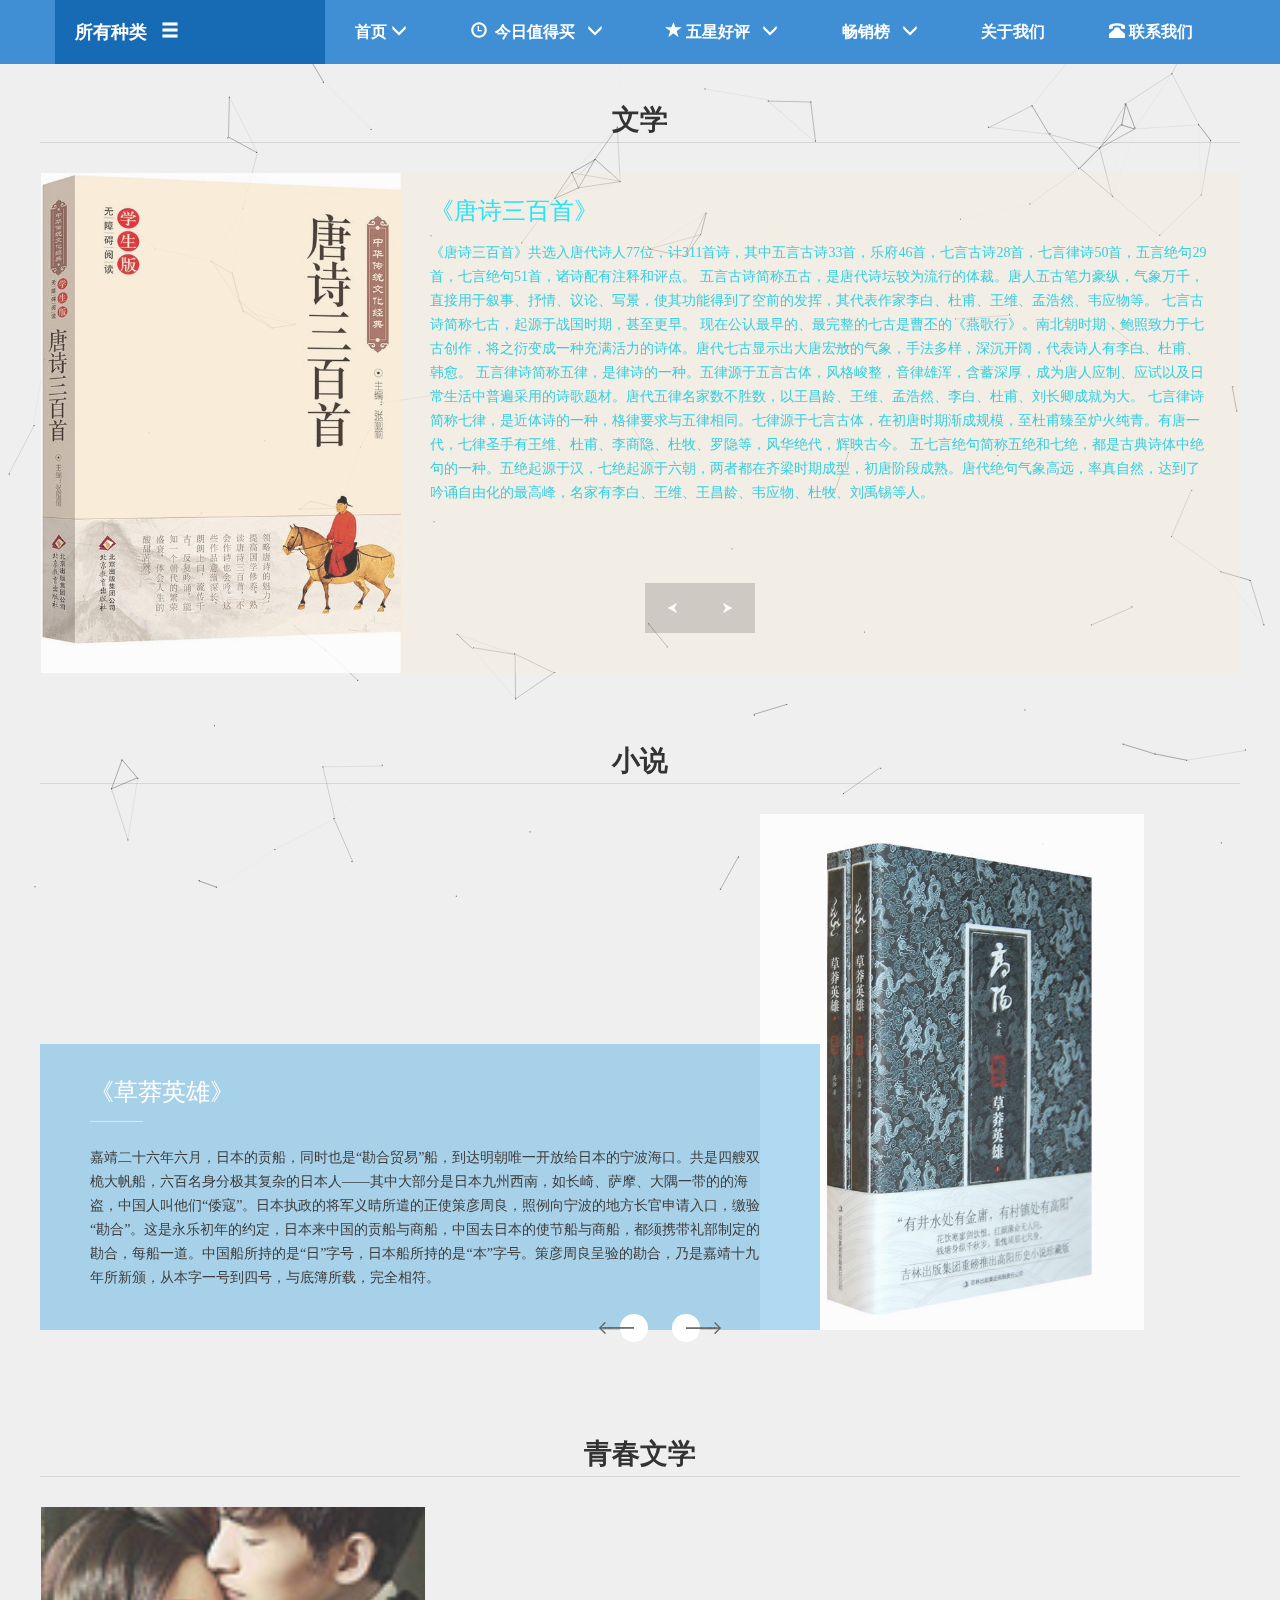
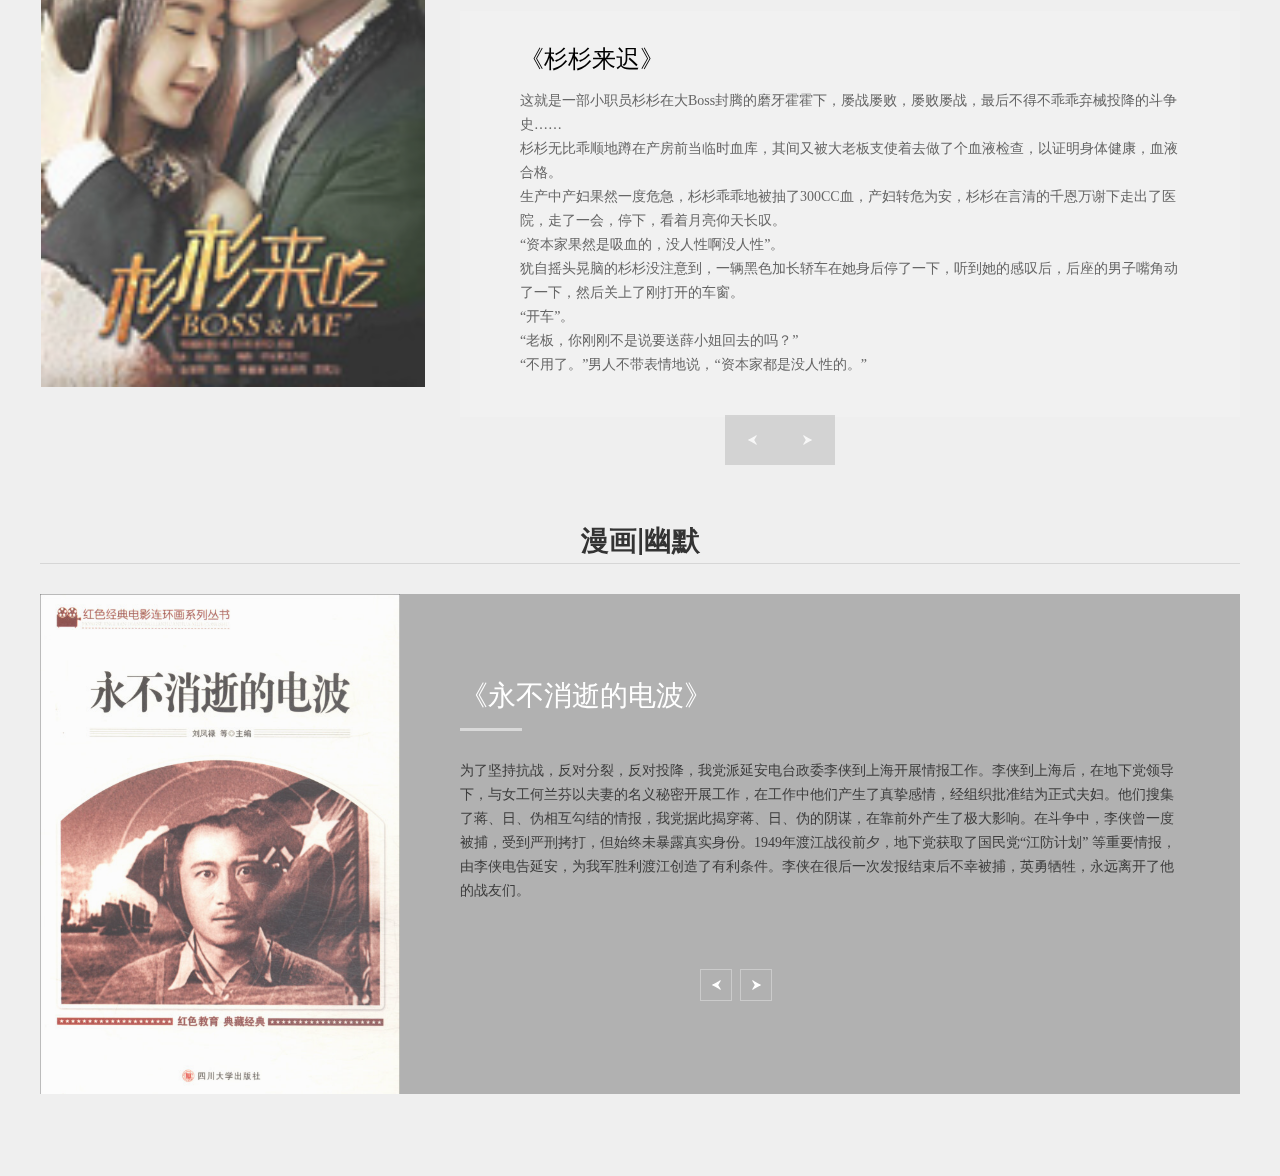
<file: star.html>
<!doctype html>
<html class="no-js" lang="en">

<head>
    <meta charset="utf-8">
    <meta http-equiv="x-ua-compatible" content="ie=edge">
    <title>五星好评</title>
    <meta name="robots" content="noindex, follow" />
    <meta name="description" content="">
    <meta name="viewport" content="width=device-width, initial-scale=1, shrink-to-fit=no">
    <!-- Favicon -->
	<link href="assets/bookstrap/css/bootstrap.min.css" rel="stylesheet" type="text/css">
    <link rel="stylesheet" href="assets/css/vendor/vendor.min.css">
    <link rel="stylesheet" href="assets/css/plugins/plugins.min.css">
    <link rel="stylesheet" href="assets/css/style.min.css">
	<script src="assets/js/jquery-3.5.1.js"></script>
    <style type="text/css">
    body,td,th {
	font-weight: 400;
}
    </style>
    <link href="assets/star/css/swiper.min.css" rel="stylesheet" type="text/css">
    <link href="assets/star/css/style.css" rel="stylesheet" type="text/css">
	<script src="assets/star/js/swiper.min.js"></script>
</head>

<body>
	<script type="text/javascript" color="0,0,0" opacity='0.7' zIndex="-2" count="150" src="assets/star/js/canvas-nest.min.js"></script>
	<canvas id="canvas" width="1920" height="950"></canvas>
	<style>canvas {display: block;position: relative;zindex: 1;pointer-events: none;position: fixed;top: 0;}</style>
    <div class="offcanvas_overlay">

    </div>
    <div class="offcanvas_menu">
        <div class="container">
            <div class="row">
                <div class="col-12">
                    <div class="canvas_open">
                        <a href="#"><i class="zmdi zmdi-menu"></i></a>
                    </div>
                    <div class="offcanvas_menu_wrapper">
                        <div class="canvas_close">
                            <a href="#"><i class="zmdi zmdi-close"></i></a>
                        </div>
                        <div class="welcome_text text-center mb-10">
                            <p><span>Customer Service: </span>  123 456 789</p>
                        </div>
                        <div class="offcanvas-search-container mb-40">
                            <form action="#">
                                <div class="search_box">
                                    <input placeholder="请输入搜索关键字" type="text">
                                    <button type="submit">搜索</button>
                                </div>
                            </form>
                        </div>
                        <div class="offcanvas_menu_cover text-left">
                            <ul class="offcanvas_main_menu">
                                <li class="menu-item-has-children active">
                                    <a href="index.html">首页</a>
                                    <ul class="sub-menu">
                                        <li><a href="#">新品特惠</a></li>
										<li><a href="#">本周精选</a></li>
										<li><a href="#">新书速递</a></li>
										<li><a href="#">读者热评</a></li>
                                    </ul>
                                </li>
                                <li class="menu-item-has-children">
                                    <a href="#">
										<span class="glyphicon glyphicon-time" aria-hidden="true"></span>
												&nbsp;今日值得买
									</a>
                                    <ul class="sub-menu">
                                        <li class="menu-item-has-children">
                                            <a href="#">古典文学</a>
                                            <ul class="sub-menu">
												<li><a href="#">《道德形而上学的奠基》</a></li>
												<li><a href="#">《文献学论述辑要》</a></li>
												<li><a href="#">《中国古代文学思潮论》</a></li>
												<li><a href="#">《汉语词类》 </a></li>
												<li><a href="#"> 《中国文学概论》</a></li>
												<li><a href="#">《新刻牡丹亭还魂记》</a></li>
                                            </ul>
                                        </li>
                                        <li class="menu-item-has-children">
                                            <a href="#">网络文学</a>
                                            <ul class="sub-menu">
                                                <li><a href="#">《雪中悍刀行》</a></li>
												<li><a href="#">《蛊真人》</a></li>
												<li><a href="#">《神秘复苏》</a></li>
												<li><a href="#">《从前有座灵剑山》</a></li>
												<li><a href="#">《崩坏星河》</a></li>
												<li><a href="#">《疯巫妖的实验日志》</a></li>
                                            </ul>
                                        </li>
                                        <li class="menu-item-has-children">
                                            <a href="#">艺术赏析</a>
                                            <ul class="sub-menu">
                                                <li><a href="#">《消失的艺术》</a></li>
												<li><a href="#">《明代哲学史》</a></li>
												<li><a href="#">《无风之树》</a></li>
												<li><a href="#">《风月宝鉴》</a></li>
												<li><a href="#">《烟火》</a></li>
												<li><a href="#">《宝积经》</a></li>
                                            </ul>
                                        </li>
										<li class="menu-item-has-children">
                                            <a href="#">时政要闻</a>
                                            <ul class="sub-menu">
                                                <li><a href="#">《台湾这些年所知道的祖国》</a></li>
												<li><a href="#">《论共产党员的修养》</a></li>
												<li><a href="#">《中国共产党章程》</a></li>
												<li><a href="#">《毛泽东选集》</a></li>
												<li><a href="#">《习近平谈治国理论》</a></li>
												<li><a href="#">《邓小平党内民主思想研究》</a></li>
                                            </ul>
                                        </li>
                                    </ul>
                                </li>
                                <li class="menu-item-has-children">
                                    <a href="star.html">
										<span class="glyphicon glyphicon-star" aria-hidden="true"></span>五星好评
									</a>
                                    <ul class="sub-menu">
                                        <li class="menu-item-has-children">
                                            <a href="star.html#literture">文学</a>
                                            <ul class="sub-menu">
                                                <li><a href="star.html#literture">《唐诗三百首》</a></li>
												<li><a href="star.html#literture">《百花散文书系》</a></li>
												<li><a href="star.html#literture">《文心雕龙注》</a></li>
                                            </ul>
                                        </li>
                                        <li class="menu-item-has-children">
                                            <a href="star.html#novel">小说</a>
                                            <ul class="sub-menu">
                                                <li><a href="star.html#novel">《草莽英雄》</a></li>
												<li><a href="star.html#novel">《白鹿原》</a></li>
												<li><a href="star.html#novel">《房思琪的初恋乐园》</a></li>
                                            </ul>
                                        </li>
                                        <li class="menu-item-has-children">
                                            <a href="star.html#young">青春文学</a>
                                            <ul class="sub-menu">
                                                <li><a href="star.html#young">《杉杉来迟》</a></li>
												<li><a href="star.html#young">《光之初》</a></li>
												<li><a href="star.html#young">《反骨仔》</a></li>
												<li><a href="star.html#young">《我与世界只差一个你》</a></li>
                                            </ul>
                                        </li>
                                        <li class="menu-item-has-children">
                                            <a href="star.html#cartoon">漫画 | 幽默</a>
                                            <ul class="sub-menu">
                                                <li><a href="star.html#cartoon">《永不消逝的电波》</a></li>
												<li><a href="star.html#cartoon">《我这一辈子》</a></li>
												<li><a href="star.html#cartoon">《红孩子》</a></li>
                                            </ul>
                                        </li>
                                    </ul>
                                </li>
                                <li class="menu-item-has-children">
                                    <a href="list.html">畅销榜 </a>
                                    <ul class="sub-menu">
                                        <li><a href="list.html">《中国人的修养》</a></li>
										<li><a href="list.html">《蝴蝶》</a></li>
										<li><a href="list.html">《局外人》</a></li>
										<li><a href="list.html">《我们时代的神经症人格》</a></li>
										<li><a href="list.html">《我是猫》</a></li>
                                    </ul>
                                </li>
                                <li class="menu-item-has-children">
                                    <a href="about.html">关于我们</a>
                                </li>
                                <li class="menu-item-has-children">
                                    <a href="index.html"> 联系我们</a>
                                </li>
                            </ul>
                        </div>
                    </div>
                </div>
            </div>
        </div>
    </div>
    <div class="header-area">
        <div class="header-menu header-bottom-area theme-bg sticker">
            <div class="container">
              <div class="row">
                    <div class="col-lg-3">
                        <div class="categoryes-menu-bar">
                            <div class="categoryes-menu-btn category-toggle">
                                <div class="float-left">
                                    <a href="#">所有种类&nbsp;&nbsp;
										<span class="glyphicon glyphicon-menu-hamburger" aria-hidden="true"></span>
									</a>
                                </div>
                            </div>
                          <nav class="categorye-menus category-dropdown" style="display: none;">
                                <ul class="categories-expand">
                                    <li class="categories-hover-right">
                                        <a href="#">文学 <i class="fa fa-angle-right float-right"></i></a>
                                        <ul class="cat-submenu category-mega">
                                            <li class="cat-mega-title"><a href="#">小说</a>
                                                <ul>
                                                    <li><a href="#">外国小说</a></li>
                                                    <li><a href="#">中国当代小说</a></li>
                                                    <li><a href="#">中国古典小说</a></li>
                                                    <li><a href="#">科幻小说</a></li>
                                                    <li><a href="#">悬疑推理</a></li>
                                                </ul>
                                            </li>
                                            <li class="cat-mega-title"><a href="#">文学</a>
                                                <ul>
                                                    <li><a href="#">外国诗歌</a></li>
                                                    <li><a href="#">中国现当代古诗词</a></li>
                                                    <li><a href="#">中国古代散文</a></li>
                                                    <li><a href="#">文集</a></li>
                                                    <li><a href="#">戏剧</a></li>
                                                </ul>
                                            </li>
                                            <li class="cat-mega-title"><a href="#">青春文学</a>
                                                <ul>
                                                    <li><a href="#">悬疑|推理</a></li>
                                                    <li><a href="#">爆笑|无厘头</a></li>
                                                    <li><a href="#">叛逆|成长</a></li>
                                                    <li><a href="#">港台青春文学</a></li>
                                                    <li><a href="#">校园</a></li>
                                                </ul>
                                            </li>
                                        </ul>
                                    </li>
                                    <li class="categories-hover-right">
                                        <a href="#">少儿 <i class="fa fa-angle-right float-right"></i></a>
                                        <ul class="cat-submenu category-mega">
                                            <li class="cat-mega-title"><a href="#">儿童文学</a>
                                                <ul>
                                                    <li><a href="#">中国儿童文学</a></li>
                                                    <li><a href="#">外国儿童文学</a></li>
                                                    <li><a href="#">寓言传说</a></li>
                                                    <li><a href="#">童话</a></li>
                                                    <li><a href="#">小说</a></li>
                                                </ul>
                                            </li>
                                            <li class="cat-mega-title"><a href="#">科普百科</a>
                                                <ul>
                                                    <li><a href="#">科普</a></li>
                                                    <li><a href="#">百科</a></li>
                                                    <li><a href="#">历史读物</a></li>
                                                    <li><a href="#">生活常识</a></li>
                                                    <li><a href="#">益智游戏</a></li>
                                                </ul>
                                            </li>
                                            <li class="cat-mega-title"><a href="#">年龄馆</a>
                                                <ul>
                                                    <li><a href="#">0~2岁</a></li>
                                                    <li><a href="#">3~6岁</a></li>
                                                    <li><a href="#">7岁及以上</a></li>
                                                </ul>
                                            </li>
                                        </ul>
                                    </li>
                                    <li class="categories-hover-right">
                                        <a href="#">文教 <i class="fa fa-angle-right float-right"></i></a>
                                        <ul class="cat-submenu category-mega">
                                            <li class="cat-mega-title"><a href="#">中小学教辅</a>
                                                <ul>
                                                    <li><a href="#">语文阅读</a></li>
                                                    <li><a href="#">拓展读物</a></li>
                                                    <li><a href="#">高考</a></li>
                                                    <li><a href="#">工具书</a></li>
                                                    <li><a href="#">教师用书</a></li>
                                                </ul>
                                            </li>
                                            <li class="cat-mega-title"><a href="#">外语</a>
                                                <ul>
                                                    <li><a href="#">英语读物</a></li>
                                                    <li><a href="#">职业英语</a></li>
                                                    <li><a href="#">大学英语</a></li>
                                                    <li><a href="#">英语考试</a></li>
                                                    <li><a href="#">少儿英语</a></li>
                                                </ul>
                                            </li>
                                            <li class="cat-mega-title"><a href="#">计算机</a>
                                                <ul>
                                                    <li><a href="#">操作系统|系统开发</a></li>
                                                    <li><a href="#">数据库</a></li>
                                                    <li><a href="#">人工智能</a></li>
                                                    <li><a href="#">计算机体系理论</a></li>
                                                    <li><a href="#">软件工程|开发项目管理</a></li>
                                                </ul>
                                            </li>
                                        </ul>
                                    </li>
                                    <li class="menu-item-has-children active"><span class="menu-expand"><i class="fa fa-angle-down"></i></span>
                                        <a href="#">文学</a>
                                        <ul class="sub-menu">
                                            <li class="menu-item-has-children"><span class="menu-expand"><i class="fa fa-angle-down"></i></span>
                                                <a href="#">小说</a>
                                                <ul class="sub-menu">
                                                    <li><a href="#">外国小说</a></li>
                                                    <li><a href="#">中国当代小说</a></li>
                                                    <li><a href="#">中国古典小说</a></li>
                                                    <li><a href="#">科幻小说</a></li>
                                                    <li><a href="#">悬疑推理</a></li>
                                                </ul>
                                            </li>
                                            <li class="menu-item-has-children"><span class="menu-expand"><i class="fa fa-angle-down"></i></span>
                                                <a href="#">文学</a>
                                                <ul class="sub-menu">
                                                    <li><a href="#">外国诗歌</a></li>
                                                    <li><a href="#">中国现当代古诗词</a></li>
                                                    <li><a href="#">中国古代散文</a></li>
                                                    <li><a href="#">文集</a></li>
                                                    <li><a href="#">戏剧</a></li>
                                                </ul>
                                            </li>
                                            <li class="menu-item-has-children"><span class="menu-expand"><i class="fa fa-angle-down"></i></span>
                                                <a href="#">青春文学</a>
                                                <ul class="sub-menu">
                                                    <li><a href="#">悬疑|推理</a></li>
                                                    <li><a href="#">爆笑|无厘头</a></li>
                                                    <li><a href="#">叛逆|成长</a></li>
                                                    <li><a href="#">港台青春文学</a></li>
                                                    <li><a href="#">校园</a></li>
                                                </ul>
                                            </li>
                                        </ul>
                                    </li>
                                    <li class="menu-item-has-children"><span class="menu-expand"><i class="fa fa-angle-down"></i></span>
                                        <a href="#">少儿</a>
                                        <ul class="sub-menu">
                                            <li class="menu-item-has-children"><span class="menu-expand"><i class="fa fa-angle-down"></i></span>
                                                <a href="#">儿童文学</a>
                                                <ul class="sub-menu">
                                                    <li><a href="#">中国儿童文学</a></li>
                                                    <li><a href="#">外国儿童文学</a></li>
                                                    <li><a href="#">寓言传说</a></li>
                                                    <li><a href="#">童话</a></li>
                                                    <li><a href="#">小说</a></li>
                                                </ul>
                                            </li>
                                            <li class="menu-item-has-children"><span class="menu-expand"><i class="fa fa-angle-down"></i></span>
                                                <a href="#">科普百科</a>
                                                <ul class="sub-menu">
                                                    <li><a href="#">科普</a></li>
                                                    <li><a href="#">百科</a></li>
                                                    <li><a href="#">历史读物</a></li>
                                                    <li><a href="#">生活常识</a></li>
                                                    <li><a href="#">益智游戏</a></li>
                                                </ul>
                                            </li>
                                            <li class="menu-item-has-children"><span class="menu-expand"><i class="fa fa-angle-down"></i></span>
                                                <a href="#">年龄馆</a>
                                                <ul class="sub-menu">
                                                    <li><a href="#">0~2岁</a></li>
                                                    <li><a href="#">3~6岁</a></li>
                                                    <li><a href="#">7岁及以上</a></li>
                                                </ul>
                                            </li>
                                        </ul>
                                    </li>
                                    <li class="menu-item-has-children"><span class="menu-expand"><i class="fa fa-angle-down"></i></span>
                                        <a href="#">文教</a>
                                        <ul class="sub-menu">
                                            <li class="menu-item-has-children"><span class="menu-expand"><i class="fa fa-angle-down"></i></span>
                                                <a href="#">中小学教辅</a>
                                                <ul class="sub-menu">
                                                    <li><a href="#">语文阅读</a></li>
                                                    <li><a href="#">拓展读物</a></li>
                                                    <li><a href="#">高考</a></li>
                                                    <li><a href="#">工具书</a></li>
                                                    <li><a href="#">教师用书</a></li>
                                                </ul>
                                            </li>
                                            <li class="menu-item-has-children"><span class="menu-expand"><i class="fa fa-angle-down"></i></span>
                                                <a href="#">外语</a>
                                                <ul class="sub-menu">
                                                    <li><a href="#">英语读物</a></li>
                                                    <li><a href="#">职业英语</a></li>
                                                    <li><a href="#">大学英语</a></li>
                                                    <li><a href="#">英语考试</a></li>
                                                    <li><a href="#">少儿英语</a></li>
                                                </ul>
                                            </li>
                                            <li class="menu-item-has-children"><span class="menu-expand"><i class="fa fa-angle-down"></i></span>
                                                <a href="#">计算机</a>
                                                <ul class="sub-menu">
                                                    <li><a href="#">操作系统|系统开发</a></li>
                                                    <li><a href="#">数据库</a></li>
                                                    <li><a href="#">人工智能</a></li>
                                                    <li><a href="#">计算机体系理论</a></li>
                                                    <li><a href="#">软件工程|开发项目管理</a></li>
                                                </ul>
                                            </li>
                                        </ul>
                                    </li>
                                    <li>
                                        <a href="#">社会科学</a>
                                    </li>
                                    <li>
                                        <a href="#">艺术与生活</a>
                                    </li>
                                    <li>
                                        <a href="#">健康饮食</a>
                                    </li>
                                    <li>
                                        <a href="#">产后护理</a>
                                    </li>
                                    <li>
                                        <a href="travel.html">旅行日志</a>
                                    </li>
                                    <li>
                                        <a href="#">家居休闲</a>
                                    </li>
                                    <li>
                                        <a href="#">人文欣赏</a>
                                    </li>
									<li>
                                        <a href="#">技能培养</a>
                                    </li>
                                </ul>
                            </nav>
                        </div>
                    </div>
                    <div class="col-lg-9">
                        <!-- Main Menu Start -->
                        <div class="header-menu add-sticky">
                            <div class="sticky-container">
                                <div class="logo">
									<a href="index.html"><img src="assets/images/logo.jpg" alt="" class="img-fluid" width="50px">
										<span style="color: #06E5F3;font-size: 20px;"><strong>图书购买系统</strong></span>
									</a>
								</div>
                                <nav class="main-menu">
                                    <ul>
                                        <li>
                                            <a href="index.html">首页 
												<span class="glyphicon glyphicon-menu-down" aria-hidden="true"></span>
											</a>
                                            <ul class="dropdown dropdown-width">
                                                <li><a href="#">新品特惠</a></li>
                                                <li><a href="#">本周精选</a></li>
                                                <li><a href="#">新书速递</a></li>
												<li><a href="#">读者热评</a></li>
                                            </ul>
                                        </li>
                                        <li>
                                            <a href="#">
												<span class="glyphicon glyphicon-time" aria-hidden="true"></span>
												&nbsp;今日值得买&nbsp;&nbsp;
												<span class="glyphicon glyphicon-menu-down" aria-hidden="true"></span></a>
                                            <div class="mega-menu dropdown">
                                                <ul class="mega-menu-inner d-flex">
                                                    <li>
                                                        <a href="">古典文学</a>
                                                        <ul>
                                                            <li><a href="#">《道德形而上学的奠基》</a></li>
                                                            <li><a href="#">《文献学论述辑要》</a></li>
                                                            <li><a href="#">《中国古代文学思潮论》</a></li>
                                                            <li><a href="#">《汉语词类》 </a></li>
                                                            <li><a href="#"> 《中国文学概论》</a></li>
                                                            <li><a href="#">《新刻牡丹亭还魂记》</a></li>
                                                        </ul>
                                                    </li>
                                                    <li>
                                                        <a href="">网络文学</a>
                                                        <ul>
                                                            <li><a href="#">《雪中悍刀行》</a></li>
                                                            <li><a href="#">《蛊真人》</a></li>
                                                            <li><a href="#">《神秘复苏》</a></li>
                                                            <li><a href="#">《从前有座灵剑山》</a></li>
                                                            <li><a href="#">《崩坏星河》</a></li>
                                                            <li><a href="#">《疯巫妖的实验日志》</a></li>
                                                        </ul>
                                                    </li>
                                                    <li>
                                                        <a href="">艺术赏析</a>
                                                        <ul>
                                                            <li><a href="#">《消失的艺术》</a></li>
                                                            <li><a href="#">《明代哲学史》</a></li>
                                                            <li><a href="#">《无风之树》</a></li>
                                                            <li><a href="#">《风月宝鉴》</a></li>
                                                            <li><a href="#">《烟火》</a></li>
                                                            <li><a href="#">《宝积经》</a></li>
                                                        </ul>
                                                    </li>
                                                    <li>
                                                        <a href="">时政要闻</a>
                                                        <ul>
                                                            <li><a href="#">《台湾这些年所知道的祖国》</a></li>
                                                            <li><a href="#">《论共产党员的修养》</a></li>
                                                            <li><a href="#">《中国共产党章程》</a></li>
                                                            <li><a href="#">《毛泽东选集》</a></li>
                                                            <li><a href="#">《习近平谈治国理论》</a></li>
                                                            <li><a href="#">《邓小平党内民主思想研究》</a></li>
                                                        </ul>
                                                    </li>
                                                </ul>
                                                <div class="mega-menu-banner mt-30">
                                                    <a href="index.html">
														<img src="assets/images/校门.webp" alt="">
													</a>
                                                </div>
                                            </div>
                                        </li>
                                        <li>
                                            <a href="star.html">
												<span class="glyphicon glyphicon-star" aria-hidden="true"></span>
												五星好评&nbsp;&nbsp;
												<span class="glyphicon glyphicon-menu-down" aria-hidden="true"></span>
											</a>
                                            <ul class="dropdown dropdown-width">
                                                <li>
                                                    <a href="star.html#literture">文学<i class="fa fa-angle-right float-right"></i></a>
                                                    <ul class="sub-dropdown dropdown dropdown-width">
                                                        <li><a href="star.html#literture">《唐诗三百首》</a></li>
                                                        <li><a href="star.html#literture">《百花散文书系》</a></li>
                                                        <li><a href="star.html#literture">《文心雕龙注》</a></li>
                                                    </ul>
                                                </li>
                                                <li>
                                                    <a href="star.html#novel">小说<i class="fa fa-angle-right float-right"></i></a>
                                                    <ul class="sub-dropdown dropdown dropdown-width">
                                                        <li><a href="star.html#novel">《草莽英雄》</a></li>
                                                        <li><a href="star.html#novel">《白鹿原》</a></li>
                                                        <li><a href="star.html#novel">《房思琪的初恋乐园》</a></li>
                                                    </ul>
                                                </li>
                                                <li>
                                                    <a href="star.html#young">青春文学<i class="fa fa-angle-right float-right"></i></a>
                                                    <ul class="sub-dropdown dropdown dropdown-width">
                                                        <li><a href="star.html#young">《杉杉来迟》</a></li>
                                                        <li><a href="star.html#young">《光之初》</a></li>
                                                        <li><a href="star.html#young">《反骨仔》</a></li>
														<li><a href="star.html#young">《我与世界只差一个你》</a></li>
                                                    </ul>
                                                </li>
                                                <li>
                                                    <a href="star.html#cartoon">漫画 | 幽默<i class="fa fa-angle-right float-right"></i></a>
                                                    <ul class="sub-dropdown dropdown dropdown-width">
                                                        <li><a href="star.html#cartoon">《永不消逝的电波》</a></li>
                                                        <li><a href="star.html#cartoon">《我这一辈子》</a></li>
                                                        <li><a href="star.html#cartoon">《红孩子》</a></li>
                                                    </ul>
                                                </li>
                                            </ul>
                                        </li>
                                        <li>
                                            <a href="list.html">
												畅销榜&nbsp;&nbsp;
												<span class="glyphicon glyphicon-menu-down" aria-hidden="true"></span>
											</a>
                                            <ul class="dropdown dropdown-width">
                                                <li><a href="list.html">《中国人的修养》</a></li>
                                                <li><a href="list.html">《蝴蝶》</a></li>
                                                <li><a href="list.html">《局外人》</a></li>
                                                <li><a href="list.html">《我们时代的神经症人格》</a></li>
                                                <li><a href="list.html">《我是猫》</a></li>
                                            </ul>
                                        </li>
                                        <li><a href="about.html">关于我们</a></li>
                                        <li>
											<a href="index.html"><span class="glyphicon glyphicon-phone-alt"></span>
												联系我们
											</a>
										</li>
                                    </ul>
                                </nav>
                            </div>
                        </div>
                        <!-- Main Menu End -->
                    </div>
                </div>
            </div>
        </div>
    </div>
	<div class="main">
      <div class="title"><h4 id="literture">文学</h4><hr></div>
      <div class="w-imgText w-imgText3" id="imgText3">
            <ul class="swiper-wrapper">
				<li class="swiper-slide">
                    <div class="item">
                        <div class="imTB">
                            <div class="img-count img">
                              <div class="imgSize"></div>
                                <div class="img-count-in"><img src="assets/star/images/img1.jpg"/></div>
                            </div>
                            <div class="textB">  
                                <div class="bg_x"></div>
                                <div class="text_x text_x3">
                                    <div class="tt_h">《唐诗三百首》</div>
                                    <p >《唐诗三百首》共选入唐代诗人77位，计311首诗，其中五言古诗33首，乐府46首，七言古诗28首，七言律诗50首，五言绝句29首，七言绝句51首，诸诗配有注释和评点。 五言古诗简称五古，是唐代诗坛较为流行的体裁。唐人五古笔力豪纵，气象万千，直接用于叙事、抒情、议论、写景，使其功能得到了空前的发挥，其代表作家李白、杜甫、王维、孟浩然、韦应物等。 七言古诗简称七古，起源于战国时期，甚至更早。
									现在公认最早的、最完整的七古是曹丕的《燕歌行》。南北朝时期，鲍照致力于七古创作，将之衍变成一种充满活力的诗体。唐代七古显示出大唐宏放的气象，手法多样，深沉开阔，代表诗人有李白、杜甫、韩愈。 五言律诗简称五律，是律诗的一种。五律源于五言古体，风格峻整，音律雄浑，含蓄深厚，成为唐人应制、应试以及日常生活中普遍采用的诗歌题材。唐代五律名家数不胜数，以王昌龄、王维、孟浩然、李白、杜甫、刘长卿成就为大。 七言律诗简称七律，是近体诗的一种，格律要求与五律相同。七律源于七言古体，在初唐时期渐成规模，至杜甫臻至炉火纯青。有唐一代，七律圣手有王维、杜甫、李商隐、杜牧、罗隐等，风华绝代，辉映古今。 五七言绝句简称五绝和七绝，都是古典诗体中绝句的一种。五绝起源于汉，七绝起源于六朝，两者都在齐梁时期成型，初唐阶段成熟。唐代绝句气象高远，率真自然，达到了吟诵自由化的最高峰，名家有李白、王维、王昌龄、韦应物、杜牧、刘禹锡等人。</p>
                                    </div>
                            </div>
                        </div>
                    <a href="#"></a></div>
                </li>
                <li class="swiper-slide">
                    <div class="item">
                        <div class="imTB">
                            <div class="img-count img">
                              <div class="imgSize"></div>
                                <div class="img-count-in"><img src="assets/star/images/img3.jpg"/></div>
                            </div>
                            <div class="textB">  
                                <div class="bg_x"></div>
                                <div class="text_x text_x3">
                                    <div class="tt_h">《百花散文书系》</div>
                                    <p >古往今来，有多少精美的散文象珍珠般在熠熠生辉！《百花散文书系》不敢说已将它们串成珠联，但它们在这里总已不再是散珠而更便于阅读、欣赏了吧。
									所选篇章侧重于抒情、叙事陛散文；题材大至社会、人生，小至离情、花草；风格既有雄浑、酣畅，亦有委婉、含蓄；广采博取、兼容并包，《百花散文书系》不说是“聚珍本，但所收作品总还不乏光彩可供借鉴吧。
									百花散文书系包括《古代散文丛书》、《现代散文丛书》和《当代散文丛书》，都按不同作者选集分册出版。
									本书为其中之一的《丰子恺散文选集》分册，收录了《东京某晚的事》、《伯豪之死》、《作客者言》、《告缘缘堂在天之灵》等作品。</p>
                                </div>
                            </div>
                        </div>
                    <a href="#"></a></div>
                </li>
                <li class="swiper-slide">
                    <div class="item">
                        <div class="imTB">
                            <div class="img-count img">
                                <div class="imgSize"></div>
                              <div class="img-count-in"><img src="assets/star/images/img2.jpg"/></div>
                            </div>
                            <div class="textB">  
                                <div class="bg_x"></div>
                                <div class="text_x text_x3">
                                    <div class="tt_h">《文心雕龙注》</div>
                                    <p >《文心雕龙》的创作目的是反对当时文风的「浮诡」、「讹滥」，纠正过去文论的狭隘偏颇。它在文学批评史上的突出贡献是：
									  ①初步建立了文学史的观念。他认为，文学的发展变化，终归要受到时代及社会政治生活的影响。他在《时序》篇中说：「文变染乎世情，兴废系乎时序」，并在《时序》、《通变》、《才略》诸篇里，从上古至两晋结合历代政治风尚的变化和时代特点来探索文学盛衰的原因，品评作家作品。比如他说建安文学「梗概而多气」的风貌，是由于「世积乱离，风衰俗怨」而形成；东晋玄言诗泛滥，是由于当时「贵玄」的社会风尚所决定。注意到了社会政治对文学发展的决定影响。不仅如此，他还注意到了文学演变的继承关系。并由此出发，反对当时「竞今疏古」的不良倾向。这些都是十分可贵的。
									  ②分析论述了文学创作内容和表现形式的关系，主张文质并重。在《风骨》篇里，他主张「风情骨峻」；在《情采》篇里，他强调情文并茂。但在二者之间，他更强调「风」、「情」的重要，他主张「为情而造文」，反对「为文而造情」，坚决反对片面追求形式的倾向。
									  ③从创作的各个环节上总结了经验，提出了应该避免的失败教训。他指出，在创作上，作家「神与物游」的重要，强调了情与景的相互影响和相互转化。他还指出，不同风格是由于作家先天的才情、气质与后天的学识、习染存在着差异的结果。针对当时「近附而远疏」、「驰骛新作」的风气，他提出了继承文学传统的必要，论述了文学创作中「新」、「故」的关系。此外，他对创作中诸如韵律、对偶、用典、比兴、夸张等手法的运用，也提出了许多精辟的见解。
									  ④初步建立了文学批评的方法论。在《知音》篇里，他批评了「贵古贱今」、「崇己抑人」、「信伪迷真」、「各执一隅之解」的不良风尚，要求批评家「无私于轻重，不偏于憎爱」。与此同时，他还提出了「六观」的批评方法：一观位体，看其内容与风格是否一致；二观置辞，看其文辞在表达情理上是否确切；三观通变，看其有否继承与变化；四观奇正，看其布局是否严谨妥当；五观事义，看其用典是否贴切；六观宫商，看其音韵声律是否完美。这在当时是最为全面和公允的品评标准。</p>
                                </div>
                            </div>
                        </div>
                    <a href="#"></a></div>
                </li>
            </ul>
            <div class="igt_btn">
                <div class="igt_next"></div>
                <div class="igt_prev"></div>
            </div>
            <div class="igt_page"></div>
        </div>
        <script type="text/javascript">
            $(function(){
                var swiper = new Swiper('#imgText3', {
                effect : 'slide',
                loop: true,
                autoplay : {
                    delay:5000,//滚动速度
                    disableOnInteraction: false,
                },
                navigation: {
                    nextEl: '.igt_next',
                    prevEl: '.igt_prev',
                },
                pagination: {
                    el: '.igt_page',
                    clickable: true,
                }
                });
                var imgCount = function () {
                    $('.img-count').each(function (index, element) {
                        var imgH = $(this).height();
                        var imgW = $(this).width();
                        var $thisimg = $(this).find('img');
                        var img = new Image();
                        img.onload = function () {
                            if ($thisimg.data("img") === false) {
                                return '';
                            }
                            var imgWidth = img.width;
                            var imgHeight = img.height;
                            if ((imgWidth / imgHeight) < (imgW / imgH)) {
                                $thisimg.css({'height': (imgW / imgH) * ((imgHeight * 1.00) / imgWidth) * imgH, 'max-height': (imgW / imgH) * ((imgHeight * 1.00) / imgWidth) * imgH, 'top': -((imgW / imgH) * ((imgHeight * 1.00) / imgWidth) - 1) / 2 * imgH})
                            } else {
                                $thisimg.css({'width': (imgH / imgW) * ((imgWidth * 1.00) / imgHeight) * imgW, 'max-width': (imgH / imgW) * ((imgWidth * 1.00) / imgHeight) * imgW, 'left': -((imgH / imgW) * ((imgWidth * 1.00) / imgHeight) - 1) / 2 * imgW})     
                            }
                        }
                        img.src = $thisimg.attr("src");
                    });
                }
                imgCount();
                $(window).resize(function () {
                    imgCount();
                });
            });
        </script>
		<br><br>
		<div class="title"><h4 id="novel">小说</h4><hr></div>
        <div class="w-imgText w-imgText2" id="imgText2">
            <ul class="swiper-wrapper">
                <li class="swiper-slide">
                    <div class="item">
                        <div class="imTB">
                            <div class="img">
                                <img src="assets/star/images/img4.jpg"/>
                            </div>
                            <div class="textB">
                                <div class="bg_x"></div>
                                <div class="text_x text_x2">
                                    <div class="tt_h">《草莽英雄》</div>
                                    <p>嘉靖二十六年六月，日本的贡船，同时也是“勘合贸易”船，到达明朝唯一开放给日本的宁波海口。共是四艘双桅大帆船，六百名身分极其复杂的日本人——其中大部分是日本九州西南，如长崎、萨摩、大隅一带的的海盗，中国人叫他们“倭寇”。日本执政的将军义晴所遣的正使策彦周良，照例向宁波的地方长官申请入口，缴验“勘合”。这是永乐初年的约定，日本来中国的贡船与商船，中国去日本的使节船与商船，都须携带礼部制定的勘合，每船一道。中国船所持的是“日”字号，日本船所持的是“本”字号。策彦周良呈验的勘合，乃是嘉靖十九年所新颁，从本字一号到四号，与底簿所载，完全相符。</p>
                                </div>
                            </div>
                        </div>
                    <a href="#"></a></div>
                </li>
                <li class="swiper-slide">
                    <div class="item">
                        <div class="imTB">
                            <div class="img">
                                <img src="assets/star/images/img5.jpg"/>
                            </div>
                            <div class="textB">
                                <div class="bg_x"></div>
                                <div class="text_x text_x2">
                                    <div class="tt_h">《白鹿原》</div>
                                    <p>《白鹿原》以白嘉轩为叙事核心，白鹿两家矛盾纠葛组织情节，以反映白嘉轩所代表的宗法家族制度及儒家伦理道德，在时代变迁与政治运动中的坚守与颓败为叙事线索，讲述了白鹿原村里两大家族白家和鹿家之间的故事。白家人沿袭村子里的族长，主人公白嘉轩一生娶过七个妻子，最后一个陪他终生，并育有三儿一女（白孝文、白孝武、白孝义、白灵）。鹿三是白家的长工，黑娃是他的长子。鹿家以鹿子霖为代表，他有两个儿子（鹿兆鹏、鹿兆海）。<br>
									小说主要讲述了他们的下一代白孝文、鹿兆海、黑娃这一代人的生活：白家后代中规中矩，黑娃却从小就显现出不安分。长大后，白孝文继任族长，黑娃在外做长工，认识了东家的小老婆田小娥，他将她带回村后，受到村人的排斥。黑娃离开村子后投奔革命军，又成为土匪。在此期间鹿子霖、白孝文等都吸上了鸦片，将家败光，去异乡谋生。鹿三以儿媳田小娥为耻，最终杀了她，因终日被田小娥死时的情形折磨而死去。白孝文则在外重新振作，终有一番作为，白灵加入了共产党。一个家庭两代子孙，为争夺白鹿原的统治代代争斗不已。</p>
                                </div>
                            </div>
                        </div>
                    <a href="#"></a></div>
                </li>
				<li class="swiper-slide">
                    <div class="item">
                        <div class="imTB">
                            <div class="img">
                                <img src="assets/star/images/img6.jpg"/>
                            </div>
                            <div class="textB">
                                <div class="bg_x"></div>
                                <div class="text_x text_x2">
                                    <div class="tt_h">《房思琪的初恋乐园》</div>
                                    <p>思琪的初恋是李老师。因为李老师把她翻面，把他的东西塞进去。那年的教师节思琪才十三岁，这个世界和她原本认识的不一样。 　　<br>如果这是爱情，为什么觉得暴力？为什么觉得被折断？为什么老师要一个女学生换过一个女学生？如果这不是爱情，那满口学问的李老师怎么能做了以后，还这么自信、无疑、无愧于心？
									这是一部惊人而特别的小说，小说作者既具有高度敏锐的感受力、又是一个近距离目击者，使这整件事像一个「幸存的标本」那样地被保留下来。整本书反复地、用极度贴近被侵害者的视角，直逼视那种「别人夺去你某个珍贵之物」的痛苦──且掠夺之人是以此为乐</p>
                                </div>
                            </div>
                        </div>
                    <a href="#"></a></div>
                </li>
            </ul>
            <div class="igt_btn">
                <div class="igt_next"></div>
                <div class="igt_prev"></div>
            </div>
            <div class="igt_page"></div>
        </div>
        <script type="text/javascript">
        $(function(){
            var swiper = new Swiper('#imgText2', {
            effect : 'fade',
            fadeEffect: {
                crossFade: true,
            },
            loop: true,
            autoplay : {
                delay:5000,//滚动速度
                disableOnInteraction: false,
            },
            navigation: {
                nextEl: '.igt_next',
                prevEl: '.igt_prev',
            },
            pagination: {
                el: '.igt_page',
                clickable: true,
            }
            });
        });
        </script> 
		<br><br>
		<div class="title"><h4 id="young">青春文学</h4><hr></div>
        <div class="w-imgText w-imgText1" id="imgText1">
            <ul class="swiper-wrapper">
                <li class="swiper-slide">
                    <div class="item">
                        <div class="imTB">
                            <div class="img">
                                <img src="assets/star/images/img7.jpg"/>
                            </div>
                            <div class="textB">
                                <div class="bg_x"></div>
                                <div class="text_x text_x1">
                                    <div class="tt_h">《杉杉来迟》</div>
                                    <p >这就是一部小职员杉杉在大Boss封腾的磨牙霍霍下，屡战屡败，屡败屡战，最后不得不乖乖弃械投降的斗争史……<br>
									杉杉无比乖顺地蹲在产房前当临时血库，其间又被大老板支使着去做了个血液检查，以证明身体健康，血液合格。<br>
									生产中产妇果然一度危急，杉杉乖乖地被抽了300CC血，产妇转危为安，杉杉在言清的千恩万谢下走出了医院，走了一会，停下，看着月亮仰天长叹。<br>
									“资本家果然是吸血的，没人性啊没人性”。<br>
									犹自摇头晃脑的杉杉没注意到，一辆黑色加长轿车在她身后停了一下，听到她的感叹后，后座的男子嘴角动了一下，然后关上了刚打开的车窗。<br>
									“开车”。<br>
									“老板，你刚刚不是说要送薛小姐回去的吗？”<br>
									“不用了。”男人不带表情地说，“资本家都是没人性的。”</p>
                                </div>
                            </div>
                        </div>
                    <a href="#"></a></div>
                </li>
                <li class="swiper-slide">
                    <div class="item">
                        <div class="imTB">
                            <div class="img">
                                <img src="assets/star/images/img8.jpg"/>
                            </div>
                            <div class="textB">
                                <div class="bg_x"></div>
                                <div class="text_x text_x1">
                                    <div class="tt_h">《光之初》</div>
                                    <p>少年英姿勃发，眉清目朗。少女清秀娟丽，亭亭玉立。百草在全胜道馆的时候见过他们，知道那中年男人就是松柏道馆的馆主喻世松，少年是他最得意的弟子若白，少女是他的女儿初薇。全胜道馆的人素来最讨厌松柏道馆。因为两家道馆在一条街上，偏偏松柏道馆比全胜道馆名气大、弟子多、练功场所好、住宿优、伙食棒，松柏道馆的弟子们从全胜道馆门前走过的时候，一个个是昂着头的。能让松柏道馆的弟子们仰首挺胸的关键却不是前面那几条，而是松柏道馆的弟子们功夫要比全胜道馆好出一截来。每次两家道馆切磋交流，全胜道馆的弟子们在每个级别上几乎全都毫无例外地落败，其中将全胜道馆打败次数最多的人，就是若白和初薇。将若白和初薇打败，是每一个全胜道馆弟子的梦想，她也暗暗期待自己有朝一日能有资格向他们挑战，战胜他们，让全胜道馆荣耀一回！不过。她现在已经不是全胜道馆的弟子了。百草的眼睛黯淡下来。“为什么将她围起来？”喻馆主看了看被众弟子围在中心的那个少女，皱眉问众弟子。众弟子尴尬地面面相觑，最终纷纷把目光盯向最初发出惊叫声的秀达身上。</p>
                                </div>
                            </div>
                        </div>
                    <a href="#"></a></div>
                </li>
				<li class="swiper-slide">
                    <div class="item">
                        <div class="imTB">
                            <div class="img">
                                <img src="assets\star\images\img9.jpg"/>
                            </div>
                            <div class="textB">
                                <div class="bg_x"></div>
                                <div class="text_x text_x1">
                                    <div class="tt_h">《反骨仔》</div>
                                    <p><strong>从来就没有什么救世主，爷也不是，爷是来灭世的！</strong><br>
										反自卑，反自负，反自怜，反自私，反自虐，反自利，反自暴自弃——反反反反反反反！<br> 
										七杀四分五裂，直面万恶之源 </p>
                                </div>
                            </div>
                        </div>
                    <a href="#"></a></div>
                </li>
				<li class="swiper-slide">
                    <div class="item">
                        <div class="imTB">
                            <div class="img">
                                <img src="assets\star\images\img13.jpg"/>
                            </div>
                            <div class="textB">
                                <div class="bg_x"></div>
                                <div class="text_x text_x1">
                                    <div class="tt_h">《我与世界只差一个你》</div>
                                    <p>你的感情可能正在感冒，你的生活可能一团糟，你的世界可能只差一个*好的人……可不去经历，如何成长？不去受伤，如何坚强？不去相信，如何相遇？<br>
									12个温馨治愈的情感故事，给年轻人爱的正能量和信心，让你在面对爱时无惧，怀疑爱时坚定。
									这些故事也许你生活中永远不会碰触，亦或许曾经经历、正在经历并且将会经历，张皓宸以电影化的手法，将故事中的人物带到你身边，你将与他们共同欢笑，共同哭泣，经历12段美妙人生。<br> 
									这本书就像酒店门口的伞，遇见下雨天，告诉你别淋着，它也像一个残忍的耳光，让你沾沾自喜快忘了自己模样时狠心提醒，它还像你淹没在孤独人群里的一声叫喊，你一定会回过头。嗯，有人正在找你。12个故事，各式各样的男女，在你某个临睡的深夜或是赶路的地铁公车里看看，任你选择，跟其中几个人认识，感受他们的爱恨，或欢喜或悲哀，或疯狂或遗憾。在你落单时、暗恋时、失恋时、试图放弃时能成为一个隔空的拥抱，给你些许无声的安慰。<br>
									希望你慢点读它，可以听着歌，吃着爆米花……<br>
									希望你也能把它放在枕边，相信爱的吸引力，一定会得到*好的幸福……<br>
									希望这本书能给你忙碌的生活中带去一点甜头，对爱情还抱有几多向往和期待，那终究也对得起这份相遇……</p>
                                </div>
                            </div>
                        </div>
                    <a href="#"></a></div>
                </li>
            </ul>
            <div class="igt_btn">
                <div class="igt_next"></div>
                <div class="igt_prev"></div>
            </div>
            <div class="igt_page"></div>
        </div>
        <script type="text/javascript">
        $(function(){
            var swiper = new Swiper('#imgText1', {
              effect : 'slide',
              loop: true,
              autoplay : {
                delay:5000,//滚动速度
                disableOnInteraction: false,
              },
              navigation: {
                 nextEl: '.igt_next',
                 prevEl: '.igt_prev',
              },
              pagination: {
                el: '.igt_page',
                clickable: true,
              }
            });
        });
        </script> 
		<div class="title"><h4 id="cartoon">漫画|幽默</h4><hr></div> 
        <div class="w-imgText w-imgText5" id="imgText5">
            <ul class="swiper-wrapper">
                <li class="swiper-slide">
                    <div class="item">
                        <div class="imTB">
                            <div class="img-count img">
                                <div class="imgSize"></div>
                                <div class="img-count-in"><img src="assets/star/images/img10.jpg"/></div>
                            </div>
                            <div class="textB"> 
                                <div class="bg_x"></div>
                                <div class="text_x text_x5">
                                    <div class="tt_h" >《永不消逝的电波》</div>
                                    <p>为了坚持抗战，反对分裂，反对投降，我党派延安电台政委李侠到上海开展情报工作。李侠到上海后，在地下党领导下，与女工何兰芬以夫妻的名义秘密开展工作，在工作中他们产生了真挚感情，经组织批准结为正式夫妇。他们搜集了蒋、日、伪相互勾结的情报，我党据此揭穿蒋、日、伪的阴谋，在靠前外产生了极大影响。在斗争中，李侠曾一度被捕，受到严刑拷打，但始终未暴露真实身份。1949年渡江战役前夕，地下党获取了国民党“江防计划” 等重要情报，由李侠电告延安，为我军胜利渡江创造了有利条件。李侠在很后一次发报结束后不幸被捕，英勇牺牲，永远离开了他的战友们。</p>
                                </div>
                            </div>
                        </div>
                    <a href="#"></a></div>
                </li>
                <li class="swiper-slide">
                    <div class="item">
                        <div class="imTB">
                            <div class="img-count img">
                                <div class="imgSize"></div>
                                <div class="img-count-in"><img src="assets/star/images/img11.jpg"/></div>
                            </div>
                            <div class="textB"> 
                                <div class="bg_x"></div>
                                <div class="text_x text_x5">
                                    <div class="tt_h" >《我这一辈子》</div>
                                    <p>《我这一辈子》一书文字质朴，写作手法诙谐幽默，却把书中人物描述得栩栩如生，在作者笔下一个个的人物所经历的事情都反映了旧社会的丑陋与黑暗。读了这本书对旧社会的中国状况，对底层人民的生活有了很大的理解，该书揭露了旧社会对女性的不公平对待，以及对底层人民的剥削。老舍的文字看似轻快活泼，却蕴含着深深的悲痛，他是很底层群众的发言人，心系广大贫苦百姓，悲悯这个多灾多难的国家！全书以幽默品味现实与沉重，传达着以温暖和善意回报世界的精神。</p>
                                </div>
                            </div>
                        </div>
                    <a href="#"></a></div>
                </li>
				<li class="swiper-slide">
                    <div class="item">
                        <div class="imTB">
                            <div class="img-count img">
                                <div class="imgSize"></div>
                                <div class="img-count-in"><img src="assets/star/images/img12.jpg"/></div>
                            </div>
                            <div class="textB"> 
                                <div class="bg_x"></div>
                                <div class="text_x text_x5">
                                    <div class="tt_h" >《红孩子》</div>
                                    <p>《红孩子》是一部反映国内革命战争时期苏区少年儿童战斗成长的故事。1934年中国工农红军为北上抗日，离开井冈山开始了举世闻名的二万五千里长征。列宁小学的学生苏保偷偷带领他的小伙伴们去寻找红军，当他们被李公公找回走到村口时，亲眼目睹了家园被烧、亲人被杀的悲惨情景，但他们没有被敌人的疯狂吓倒。悲痛使他们成熟起来，并以孩子活泼率直的天性，勇敢、机智地和敌人进行斗争。他们摸岗哨，贴标语，并从敌人的魔掌中营救出了县苏维埃李主席。</p>
                                </div>
                            </div>
                        </div>
                    <a href="#"></a></div>
                </li>
            </ul>
            <div class="igt_btn">
                <div class="igt_next border_gray1 aHoverborder_main aHoverbg_main"></div>
                <div class="igt_prev border_gray1 aHoverborder_main aHoverbg_main"></div>
            </div>
            <div class="igt_page"></div>
        </div>
        <script type="text/javascript">
        $(function(){
            var swiper = new Swiper('#imgText5', {
              effect : 'fade',
              fadeEffect: {
                 crossFade: true,
              },
              loop: true,
            //   allowTouchMove: false,
              autoplay : {
                delay:5000,//滚动速度
                disableOnInteraction: false,
              },
              navigation: {
                 nextEl: '.igt_next',
                 prevEl: '.igt_prev',
              },
              pagination: {
                el: '.igt_page',
                clickable: true,
              }
            });
            var imgCount = function () {
                $('.img-count').each(function (index, element) {
                    var imgH = $(this).height();
                    var imgW = $(this).width();
                    var $thisimg = $(this).find('img');
                    var img = new Image();
                    img.onload = function () {
                        if ($thisimg.data("img") === false) {
                            return '';
                        }
                        var imgWidth = img.width;
                        var imgHeight = img.height;
                        if ((imgWidth / imgHeight) < (imgW / imgH)) {
                            $thisimg.css({'height': (imgW / imgH) * ((imgHeight * 1.00) / imgWidth) * imgH, 'max-height': (imgW / imgH) * ((imgHeight * 1.00) / imgWidth) * imgH, 'top': -((imgW / imgH) * ((imgHeight * 1.00) / imgWidth) - 1) / 2 * imgH})
                        } else {
                            $thisimg.css({'width': (imgH / imgW) * ((imgWidth * 1.00) / imgHeight) * imgW, 'max-width': (imgH / imgW) * ((imgWidth * 1.00) / imgHeight) * imgW, 'left': -((imgH / imgW) * ((imgWidth * 1.00) / imgHeight) - 1) / 2 * imgW})     
                        }
                    }
                    img.src = $thisimg.attr("src");
                });
            }
            imgCount();
            $(window).resize(function () {
                imgCount();
            });
        });	
        </script>  
    </div>
	<br><br>
<script src="assets/js/vendor/vendor.min.js"></script>
<script src="assets/js/plugins/plugins.min.js"></script>
<script src="assets/js/main.js"></script>
	
</body>

</html>
</file>
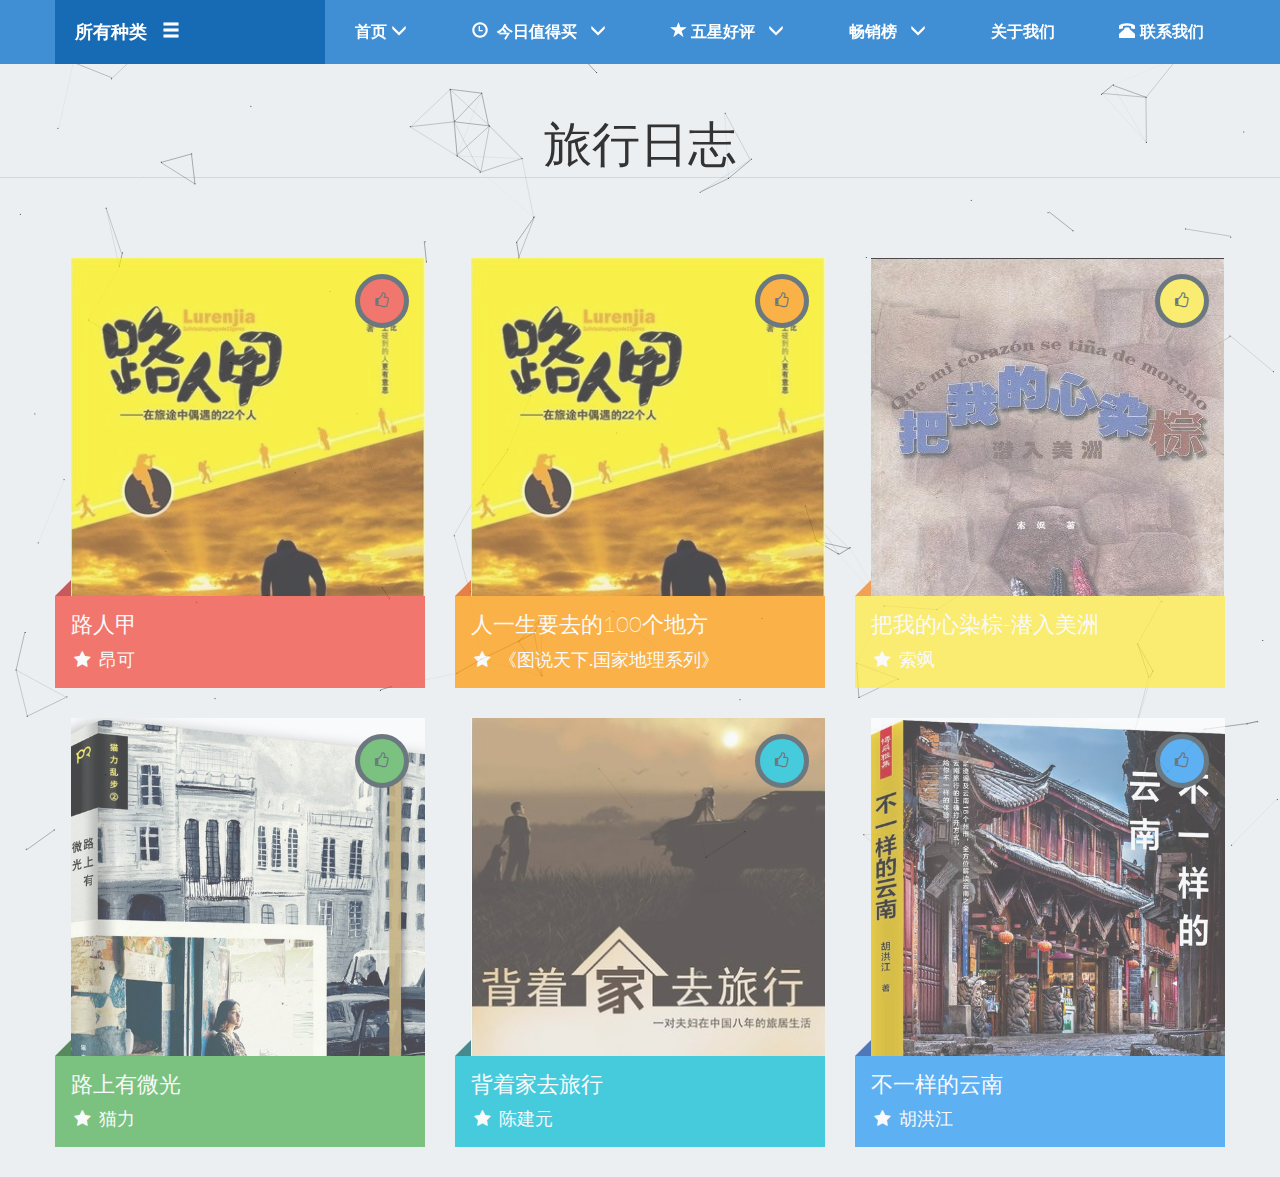
<file: travel.html>
<!DOCTYPE html>
<html>
<head>
	<meta charset="UTF-8">
	<title>旅行日志</title>
	<link rel="stylesheet" href="assets/travel/css/font-awesome.min.css">
	<link rel="stylesheet" href="assets/bookstrap/css/bootstrap.css">
	<link href="assets/bookstrap/css/bootstrap.min.css" rel="stylesheet" type="text/css">
    <link rel="stylesheet" href="assets/css/vendor/vendor.min.css">
    <link rel="stylesheet" href="assets/css/plugins/plugins.min.css">
    <link rel="stylesheet" href="assets/css/style.min.css">
	<link rel="stylesheet" href="assets/list/css/style.css">
	<link rel="stylesheet" href="assets/travel/css/material-cards.css">
	<style type="text/css">
		html {
			position: relative;
			min-height: 100%;
		}
		body {
			background-color: #ECEFF1;
			color: #37474F;
			font-family: 'Raleway', sans-serif;
			font-weight: 300;
			font-size: 16px;
		}
		h1, h2, h3 {
			font-weight: 200;
		}
	</style>
</head>
<body>
	<canvas id="canvas" width="1920" height="950"></canvas>
	<script type="text/javascript" color="0,0,0" opacity='0.7' zIndex="-2" count="150" src="assets/star/js/canvas-nest.min.js"></script>
	<style>canvas {display: block;position: relative;zindex: 1;pointer-events: none;position: fixed;top: 0;}</style>
	<div class="offcanvas_menu">
        <div class="container">
            <div class="row">
                <div class="col-12">
                    <div class="canvas_open">
                        <a href="#"><i class="zmdi zmdi-menu"></i></a>
                    </div>
                    <div class="offcanvas_menu_wrapper">
                        <div class="canvas_close">
                            <a href="#"><i class="zmdi zmdi-close"></i></a>
                        </div>
                        <div class="welcome_text text-center mb-10">
                            <p><span>Customer Service: </span>  123 456 789</p>
                        </div>
                        <div class="offcanvas-search-container mb-40">
                            <form action="#">
                                <div class="search_box">
                                    <input placeholder="请输入搜索关键字" type="text">
                                    <button type="submit">搜索</button>
                                </div>
                            </form>
                        </div>
                        <div class="offcanvas_menu_cover text-left">
                            <ul class="offcanvas_main_menu">
                                <li class="menu-item-has-children active">
                                    <a href="index.html">首页</a>
                                    <ul class="sub-menu">
                                        <li><a href="#">新品特惠</a></li>
										<li><a href="#">本周精选</a></li>
										<li><a href="#">新书速递</a></li>
										<li><a href="#">读者热评</a></li>
                                    </ul>
                                </li>
                                <li class="menu-item-has-children">
                                    <a href="#">
										<span class="glyphicon glyphicon-time" aria-hidden="true"></span>
												&nbsp;今日值得买
									</a>
                                    <ul class="sub-menu">
                                        <li class="menu-item-has-children">
                                            <a href="#">古典文学</a>
                                            <ul class="sub-menu">
												<li><a href="#">《道德形而上学的奠基》</a></li>
												<li><a href="#">《文献学论述辑要》</a></li>
												<li><a href="#">《中国古代文学思潮论》</a></li>
												<li><a href="#">《汉语词类》 </a></li>
												<li><a href="#"> 《中国文学概论》</a></li>
												<li><a href="#">《新刻牡丹亭还魂记》</a></li>
                                            </ul>
                                        </li>
                                        <li class="menu-item-has-children">
                                            <a href="#">网络文学</a>
                                            <ul class="sub-menu">
                                                <li><a href="#">《雪中悍刀行》</a></li>
												<li><a href="#">《蛊真人》</a></li>
												<li><a href="#">《神秘复苏》</a></li>
												<li><a href="#">《从前有座灵剑山》</a></li>
												<li><a href="#">《崩坏星河》</a></li>
												<li><a href="#">《疯巫妖的实验日志》</a></li>
                                            </ul>
                                        </li>
                                        <li class="menu-item-has-children">
                                            <a href="#">艺术赏析</a>
                                            <ul class="sub-menu">
                                                <li><a href="#">《消失的艺术》</a></li>
												<li><a href="#">《明代哲学史》</a></li>
												<li><a href="#">《无风之树》</a></li>
												<li><a href="#">《风月宝鉴》</a></li>
												<li><a href="#">《烟火》</a></li>
												<li><a href="#">《宝积经》</a></li>
                                            </ul>
                                        </li>
										<li class="menu-item-has-children">
                                            <a href="#">时政要闻</a>
                                            <ul class="sub-menu">
                                                <li><a href="#">《台湾这些年所知道的祖国》</a></li>
												<li><a href="#">《论共产党员的修养》</a></li>
												<li><a href="#">《中国共产党章程》</a></li>
												<li><a href="#">《毛泽东选集》</a></li>
												<li><a href="#">《习近平谈治国理论》</a></li>
												<li><a href="#">《邓小平党内民主思想研究》</a></li>
                                            </ul>
                                        </li>
                                    </ul>
                                </li>
                                <li class="menu-item-has-children">
                                    <a href="star.html">
										<span class="glyphicon glyphicon-star" aria-hidden="true"></span>五星好评
									</a>
                                    <ul class="sub-menu">
                                        <li class="menu-item-has-children">
                                            <a href="star.html#literture">文学</a>
                                            <ul class="sub-menu">
                                                <li><a href="star.html#literture">《唐诗三百首》</a></li>
												<li><a href="star.html#literture">《百花散文书系》</a></li>
												<li><a href="star.html#literture">《文心雕龙注》</a></li>
                                            </ul>
                                        </li>
                                        <li class="menu-item-has-children">
                                            <a href="star.html#novel">小说</a>
                                            <ul class="sub-menu">
                                                <li><a href="star.html#novel">《草莽英雄》</a></li>
												<li><a href="star.html#novel">《白鹿原》</a></li>
												<li><a href="star.html#novel">《房思琪的初恋乐园》</a></li>
                                            </ul>
                                        </li>
                                        <li class="menu-item-has-children">
                                            <a href="star.html#young">青春文学</a>
                                            <ul class="sub-menu">
                                                <li><a href="star.html#young">《杉杉来迟》</a></li>
												<li><a href="star.html#young">《光之初》</a></li>
												<li><a href="star.html#young">《反骨仔》</a></li>
												<li><a href="star.html#young">《我与世界只差一个你》</a></li>
                                            </ul>
                                        </li>
                                        <li class="menu-item-has-children">
                                            <a href="star.html#cartoon">漫画 | 幽默</a>
                                            <ul class="sub-menu">
                                                <li><a href="star.html#cartoon">《永不消逝的电波》</a></li>
												<li><a href="star.html#cartoon">《我这一辈子》</a></li>
												<li><a href="star.html#cartoon">《红孩子》</a></li>
                                            </ul>
                                        </li>
                                    </ul>
                                </li>
                                <li class="menu-item-has-children">
                                    <a href="list.html">畅销榜 </a>
                                    <ul class="sub-menu">
                                        <li><a href="list.html">《中国人的修养》</a></li>
										<li><a href="list.html">《蝴蝶》</a></li>
										<li><a href="list.html">《局外人》</a></li>
										<li><a href="list.html">《我们时代的神经症人格》</a></li>
										<li><a href="list.html">《我是猫》</a></li>
                                    </ul>
                                </li>
                                <li class="menu-item-has-children">
                                    <a href="about.html">关于我们</a>
                                </li>
                                <li class="menu-item-has-children">
                                    <a href="index.html"> 联系我们</a>
                                </li>
                            </ul>
                        </div>
                    </div>
                </div>
            </div>
        </div>
    </div>
    <div class="header-area">
        <div class="header-menu header-bottom-area theme-bg sticker">
            <div class="container">
              <div class="row">
                    <div class="col-lg-3">
                        <div class="categoryes-menu-bar">
                            <div class="categoryes-menu-btn category-toggle">
                                <div class="float-left">
                                    <a href="#">所有种类&nbsp;&nbsp;
										<span class="glyphicon glyphicon-menu-hamburger" aria-hidden="true"></span>
									</a>
                                </div>
                            </div>
                          <nav class="categorye-menus category-dropdown" style="display: none;">
                                <ul class="categories-expand">
                                    <li class="categories-hover-right">
                                        <a href="#">文学 <i class="fa fa-angle-right float-right"></i></a>
                                        <ul class="cat-submenu category-mega">
                                            <li class="cat-mega-title"><a href="#">小说</a>
                                                <ul>
                                                    <li><a href="#">外国小说</a></li>
                                                    <li><a href="#">中国当代小说</a></li>
                                                    <li><a href="#">中国古典小说</a></li>
                                                    <li><a href="#">科幻小说</a></li>
                                                    <li><a href="#">悬疑推理</a></li>
                                                </ul>
                                            </li>
                                            <li class="cat-mega-title"><a href="#">文学</a>
                                                <ul>
                                                    <li><a href="#">外国诗歌</a></li>
                                                    <li><a href="#">中国现当代古诗词</a></li>
                                                    <li><a href="#">中国古代散文</a></li>
                                                    <li><a href="#">文集</a></li>
                                                    <li><a href="#">戏剧</a></li>
                                                </ul>
                                            </li>
                                            <li class="cat-mega-title"><a href="#">青春文学</a>
                                                <ul>
                                                    <li><a href="#">悬疑|推理</a></li>
                                                    <li><a href="#">爆笑|无厘头</a></li>
                                                    <li><a href="#">叛逆|成长</a></li>
                                                    <li><a href="#">港台青春文学</a></li>
                                                    <li><a href="#">校园</a></li>
                                                </ul>
                                            </li>
                                        </ul>
                                    </li>
                                    <li class="categories-hover-right">
                                        <a href="#">少儿 <i class="fa fa-angle-right float-right"></i></a>
                                        <ul class="cat-submenu category-mega">
                                            <li class="cat-mega-title"><a href="#">儿童文学</a>
                                                <ul>
                                                    <li><a href="#">中国儿童文学</a></li>
                                                    <li><a href="#">外国儿童文学</a></li>
                                                    <li><a href="#">寓言传说</a></li>
                                                    <li><a href="#">童话</a></li>
                                                    <li><a href="#">小说</a></li>
                                                </ul>
                                            </li>
                                            <li class="cat-mega-title"><a href="#">科普百科</a>
                                                <ul>
                                                    <li><a href="#">科普</a></li>
                                                    <li><a href="#">百科</a></li>
                                                    <li><a href="#">历史读物</a></li>
                                                    <li><a href="#">生活常识</a></li>
                                                    <li><a href="#">益智游戏</a></li>
                                                </ul>
                                            </li>
                                            <li class="cat-mega-title"><a href="#">年龄馆</a>
                                                <ul>
                                                    <li><a href="#">0~2岁</a></li>
                                                    <li><a href="#">3~6岁</a></li>
                                                    <li><a href="#">7岁及以上</a></li>
                                                </ul>
                                            </li>
                                        </ul>
                                    </li>
                                    <li class="categories-hover-right">
                                        <a href="#">文教 <i class="fa fa-angle-right float-right"></i></a>
                                        <ul class="cat-submenu category-mega">
                                            <li class="cat-mega-title"><a href="#">中小学教辅</a>
                                                <ul>
                                                    <li><a href="#">语文阅读</a></li>
                                                    <li><a href="#">拓展读物</a></li>
                                                    <li><a href="#">高考</a></li>
                                                    <li><a href="#">工具书</a></li>
                                                    <li><a href="#">教师用书</a></li>
                                                </ul>
                                            </li>
                                            <li class="cat-mega-title"><a href="#">外语</a>
                                                <ul>
                                                    <li><a href="#">英语读物</a></li>
                                                    <li><a href="#">职业英语</a></li>
                                                    <li><a href="#">大学英语</a></li>
                                                    <li><a href="#">英语考试</a></li>
                                                    <li><a href="#">少儿英语</a></li>
                                                </ul>
                                            </li>
                                            <li class="cat-mega-title"><a href="#">计算机</a>
                                                <ul>
                                                    <li><a href="#">操作系统|系统开发</a></li>
                                                    <li><a href="#">数据库</a></li>
                                                    <li><a href="#">人工智能</a></li>
                                                    <li><a href="#">计算机体系理论</a></li>
                                                    <li><a href="#">软件工程|开发项目管理</a></li>
                                                </ul>
                                            </li>
                                        </ul>
                                    </li>
                                    <li class="menu-item-has-children active"><span class="menu-expand"><i class="fa fa-angle-down"></i></span>
                                        <a href="#">文学</a>
                                        <ul class="sub-menu">
                                            <li class="menu-item-has-children"><span class="menu-expand"><i class="fa fa-angle-down"></i></span>
                                                <a href="#">小说</a>
                                                <ul class="sub-menu">
                                                    <li><a href="#">外国小说</a></li>
                                                    <li><a href="#">中国当代小说</a></li>
                                                    <li><a href="#">中国古典小说</a></li>
                                                    <li><a href="#">科幻小说</a></li>
                                                    <li><a href="#">悬疑推理</a></li>
                                                </ul>
                                            </li>
                                            <li class="menu-item-has-children"><span class="menu-expand"><i class="fa fa-angle-down"></i></span>
                                                <a href="#">文学</a>
                                                <ul class="sub-menu">
                                                    <li><a href="#">外国诗歌</a></li>
                                                    <li><a href="#">中国现当代古诗词</a></li>
                                                    <li><a href="#">中国古代散文</a></li>
                                                    <li><a href="#">文集</a></li>
                                                    <li><a href="#">戏剧</a></li>
                                                </ul>
                                            </li>
                                            <li class="menu-item-has-children"><span class="menu-expand"><i class="fa fa-angle-down"></i></span>
                                                <a href="#">青春文学</a>
                                                <ul class="sub-menu">
                                                    <li><a href="#">悬疑|推理</a></li>
                                                    <li><a href="#">爆笑|无厘头</a></li>
                                                    <li><a href="#">叛逆|成长</a></li>
                                                    <li><a href="#">港台青春文学</a></li>
                                                    <li><a href="#">校园</a></li>
                                                </ul>
                                            </li>
                                        </ul>
                                    </li>
                                    <li class="menu-item-has-children"><span class="menu-expand"><i class="fa fa-angle-down"></i></span>
                                        <a href="#">少儿</a>
                                        <ul class="sub-menu">
                                            <li class="menu-item-has-children"><span class="menu-expand"><i class="fa fa-angle-down"></i></span>
                                                <a href="#">儿童文学</a>
                                                <ul class="sub-menu">
                                                    <li><a href="#">中国儿童文学</a></li>
                                                    <li><a href="#">外国儿童文学</a></li>
                                                    <li><a href="#">寓言传说</a></li>
                                                    <li><a href="#">童话</a></li>
                                                    <li><a href="#">小说</a></li>
                                                </ul>
                                            </li>
                                            <li class="menu-item-has-children"><span class="menu-expand"><i class="fa fa-angle-down"></i></span>
                                                <a href="#">科普百科</a>
                                                <ul class="sub-menu">
                                                    <li><a href="#">科普</a></li>
                                                    <li><a href="#">百科</a></li>
                                                    <li><a href="#">历史读物</a></li>
                                                    <li><a href="#">生活常识</a></li>
                                                    <li><a href="#">益智游戏</a></li>
                                                </ul>
                                            </li>
                                            <li class="menu-item-has-children"><span class="menu-expand"><i class="fa fa-angle-down"></i></span>
                                                <a href="#">年龄馆</a>
                                                <ul class="sub-menu">
                                                    <li><a href="#">0~2岁</a></li>
                                                    <li><a href="#">3~6岁</a></li>
                                                    <li><a href="#">7岁及以上</a></li>
                                                </ul>
                                            </li>
                                        </ul>
                                    </li>
                                    <li class="menu-item-has-children"><span class="menu-expand"><i class="fa fa-angle-down"></i></span>
                                        <a href="#">文教</a>
                                        <ul class="sub-menu">
                                            <li class="menu-item-has-children"><span class="menu-expand"><i class="fa fa-angle-down"></i></span>
                                                <a href="#">中小学教辅</a>
                                                <ul class="sub-menu">
                                                    <li><a href="#">语文阅读</a></li>
                                                    <li><a href="#">拓展读物</a></li>
                                                    <li><a href="#">高考</a></li>
                                                    <li><a href="#">工具书</a></li>
                                                    <li><a href="#">教师用书</a></li>
                                                </ul>
                                            </li>
                                            <li class="menu-item-has-children"><span class="menu-expand"><i class="fa fa-angle-down"></i></span>
                                                <a href="#">外语</a>
                                                <ul class="sub-menu">
                                                    <li><a href="#">英语读物</a></li>
                                                    <li><a href="#">职业英语</a></li>
                                                    <li><a href="#">大学英语</a></li>
                                                    <li><a href="#">英语考试</a></li>
                                                    <li><a href="#">少儿英语</a></li>
                                                </ul>
                                            </li>
                                            <li class="menu-item-has-children"><span class="menu-expand"><i class="fa fa-angle-down"></i></span>
                                                <a href="#">计算机</a>
                                                <ul class="sub-menu">
                                                    <li><a href="#">操作系统|系统开发</a></li>
                                                    <li><a href="#">数据库</a></li>
                                                    <li><a href="#">人工智能</a></li>
                                                    <li><a href="#">计算机体系理论</a></li>
                                                    <li><a href="#">软件工程|开发项目管理</a></li>
                                                </ul>
                                            </li>
                                        </ul>
                                    </li>
                                    <li>
                                        <a href="#">社会科学</a>
                                    </li>
                                    <li>
                                        <a href="#">艺术与生活</a>
                                    </li>
                                    <li>
                                        <a href="#">健康饮食</a>
                                    </li>
                                    <li>
                                        <a href="#">产后护理</a>
                                    </li>
                                    <li>
                                        <a href="travel.html">旅行日志</a>
                                    </li>
                                    <li>
                                        <a href="#">家居休闲</a>
                                    </li>
                                    <li>
                                        <a href="#">人文欣赏</a>
                                    </li>
									<li>
                                        <a href="#">技能培养</a>
                                    </li>
                                </ul>
                            </nav>
                        </div>
                    </div>
                    <div class="col-lg-9">
                        <!-- Main Menu Start -->
                        <div class="header-menu add-sticky">
                            <div class="sticky-container">
                                <div class="logo">
									<a href="index.html"><img src="assets/images/logo.jpg" alt="" class="img-fluid" width="50px">
										<span style="color: #06E5F3;font-size: 20px;"><strong>图书购买系统</strong></span>
									</a>
								</div>
                                <nav class="main-menu">
                                    <ul>
                                        <li>
                                            <a href="index.html">首页 
												<span class="glyphicon glyphicon-menu-down" aria-hidden="true"></span>
											</a>
                                            <ul class="dropdown dropdown-width">
                                                <li><a href="#">新品特惠</a></li>
                                                <li><a href="#">本周精选</a></li>
                                                <li><a href="#">新书速递</a></li>
												<li><a href="#">读者热评</a></li>
                                            </ul>
                                        </li>
                                        <li>
                                            <a href="#">
												<span class="glyphicon glyphicon-time" aria-hidden="true"></span>
												&nbsp;今日值得买&nbsp;&nbsp;
												<span class="glyphicon glyphicon-menu-down" aria-hidden="true"></span></a>
                                            <div class="mega-menu dropdown">
                                                <ul class="mega-menu-inner d-flex">
                                                    <li>
                                                        <a href="">古典文学</a>
                                                        <ul>
                                                            <li><a href="#">《道德形而上学的奠基》</a></li>
                                                            <li><a href="#">《文献学论述辑要》</a></li>
                                                            <li><a href="#">《中国古代文学思潮论》</a></li>
                                                            <li><a href="#">《汉语词类》 </a></li>
                                                            <li><a href="#"> 《中国文学概论》</a></li>
                                                            <li><a href="#">《新刻牡丹亭还魂记》</a></li>
                                                        </ul>
                                                    </li>
                                                    <li>
                                                        <a href="">网络文学</a>
                                                        <ul>
                                                            <li><a href="#">《雪中悍刀行》</a></li>
                                                            <li><a href="#">《蛊真人》</a></li>
                                                            <li><a href="#">《神秘复苏》</a></li>
                                                            <li><a href="#">《从前有座灵剑山》</a></li>
                                                            <li><a href="#">《崩坏星河》</a></li>
                                                            <li><a href="#">《疯巫妖的实验日志》</a></li>
                                                        </ul>
                                                    </li>
                                                    <li>
                                                        <a href="">艺术赏析</a>
                                                        <ul>
                                                            <li><a href="#">《消失的艺术》</a></li>
                                                            <li><a href="#">《明代哲学史》</a></li>
                                                            <li><a href="#">《无风之树》</a></li>
                                                            <li><a href="#">《风月宝鉴》</a></li>
                                                            <li><a href="#">《烟火》</a></li>
                                                            <li><a href="#">《宝积经》</a></li>
                                                        </ul>
                                                    </li>
                                                    <li>
                                                        <a href="">时政要闻</a>
                                                        <ul>
                                                            <li><a href="#">《台湾这些年所知道的祖国》</a></li>
                                                            <li><a href="#">《论共产党员的修养》</a></li>
                                                            <li><a href="#">《中国共产党章程》</a></li>
                                                            <li><a href="#">《毛泽东选集》</a></li>
                                                            <li><a href="#">《习近平谈治国理论》</a></li>
                                                            <li><a href="#">《邓小平党内民主思想研究》</a></li>
                                                        </ul>
                                                    </li>
                                                </ul>
                                                <div class="mega-menu-banner mt-30">
                                                    <a href="index.html">
														<img src="assets/images/校门.webp" alt="">
													</a>
                                                </div>
                                            </div>
                                        </li>
                                        <li>
                                            <a href="star.html">
												<span class="glyphicon glyphicon-star" aria-hidden="true"></span>
												五星好评&nbsp;&nbsp;
												<span class="glyphicon glyphicon-menu-down" aria-hidden="true"></span>
											</a>
                                            <ul class="dropdown dropdown-width">
                                                <li>
                                                    <a href="star.html#literture">文学<i class="fa fa-angle-right float-right"></i></a>
                                                    <ul class="sub-dropdown dropdown dropdown-width">
                                                        <li><a href="star.html#literture">《唐诗三百首》</a></li>
                                                        <li><a href="star.html#literture">《百花散文书系》</a></li>
                                                        <li><a href="star.html#literture">《文心雕龙注》</a></li>
                                                    </ul>
                                                </li>
                                                <li>
                                                    <a href="star.html#novel">小说<i class="fa fa-angle-right float-right"></i></a>
                                                    <ul class="sub-dropdown dropdown dropdown-width">
                                                        <li><a href="star.html#novel">《草莽英雄》</a></li>
                                                        <li><a href="star.html#novel">《白鹿原》</a></li>
                                                        <li><a href="star.html#novel">《房思琪的初恋乐园》</a></li>
                                                    </ul>
                                                </li>
                                                <li>
                                                    <a href="star.html#young">青春文学<i class="fa fa-angle-right float-right"></i></a>
                                                    <ul class="sub-dropdown dropdown dropdown-width">
                                                        <li><a href="star.html#young">《杉杉来迟》</a></li>
                                                        <li><a href="star.html#young">《光之初》</a></li>
                                                        <li><a href="star.html#young">《反骨仔》</a></li>
														<li><a href="star.html#young">《我与世界只差一个你》</a></li>
                                                    </ul>
                                                </li>
                                                <li>
                                                    <a href="star.html#cartoon">漫画 | 幽默<i class="fa fa-angle-right float-right"></i></a>
                                                    <ul class="sub-dropdown dropdown dropdown-width">
                                                        <li><a href="star.html#cartoon">《永不消逝的电波》</a></li>
                                                        <li><a href="star.html#cartoon">《我这一辈子》</a></li>
                                                        <li><a href="star.html#cartoon">《红孩子》</a></li>
                                                    </ul>
                                                </li>
                                            </ul>
                                        </li>
                                        <li>
                                            <a href="list.html">
												畅销榜&nbsp;&nbsp;
												<span class="glyphicon glyphicon-menu-down" aria-hidden="true"></span>
											</a>
                                            <ul class="dropdown dropdown-width">
                                                <li><a href="list.html">《中国人的修养》</a></li>
                                                <li><a href="list.html">《蝴蝶》</a></li>
                                                <li><a href="list.html">《局外人》</a></li>
                                                <li><a href="list.html">《我们时代的神经症人格》</a></li>
                                                <li><a href="list.html">《我是猫》</a></li>
                                            </ul>
                                        </li>
                                        <li><a href="about.html">关于我们</a></li>
                                        <li>
											<a href="index.html"><span class="glyphicon glyphicon-phone-alt"></span>
												联系我们
											</a>
										</li>
                                    </ul>
                                </nav>
                            </div>
                        </div>
                        <!-- Main Menu End -->
                    </div>
                </div>
            </div>
        </div>
    </div>
	<div class="sales-offer-area mb-45 mt-10">
        <div class="container">
            <div class="row"></div>
        </div>
    </div>
	<header>
		<h2 align="center"><strong>旅行日志</strong></h2><hr>
	</header>
	<div class="sales-offer-area mb-45 mt-10">
        <div class="container">
            <div class="row"></div>
        </div>
    </div>
	<div class="htmleaf-container">
	<br>
		<section class="container">

			<div class="row active-with-click">
				<div class="col-md-4 col-sm-6 col-xs-12">
					<article class="material-card Red">
						<h2>
							<span>路人甲</span>
							<strong>
								<i class="fa fa-fw fa-star"></i>
								昂可
							</strong>
						</h2>
						<div class="mc-content">
							<div class="img-container">
								<img class="img-responsive" src="assets/travel/img/img1.jpg">
							</div>
							<div class="mc-description">
								★一本没有攻略、鲜有记录景物、不像是旅行书的旅行书<br>
								★22位典型的“路人甲”，凸显现代人多元化的生活方式，揭示当代社会生存百态<br>
								★做自己，过自己想过的生活
							</div>
						</div>
						<a class="mc-btn-action">
							<i class="fa fa-bars"></i>
						</a>
						<div class="mc-footer">
							<a class="fa fa-fw fa-heart"></a>
							<a class="fa fa-fw fa-shopping-cart" href="shop-cart.html"></a>
						</div>
					</article>
				</div>
				<div class="col-md-4 col-sm-6 col-xs-12">
					<article class="material-card Orange">
						<h2>
							<span>人一生要去的100个地方</span>
							<strong>
								<i class="fa fa-fw fa-star"></i>
								《图说天下.国家地理系列》
							</strong>
						</h2>
						<div class="mc-content">
							<div class="img-container">
								<img class="img-responsive" src="assets/travel/img/img1.jpg">
							</div>
							<div class="mc-description">
								罕见的山水奇景与独特的民俗民情，失落的古文明与珍贵的文明遗存，悬念重重的地球之谜与干奇百怪的地球之*……世界的多种极致之美在这里汇聚、碰撞出一首自然与人文的交响诗。
							</div>
						</div>
						<a class="mc-btn-action">
							<i class="fa fa-bars"></i>
						</a>
						<div class="mc-footer">
							<a class="fa fa-fw fa-heart"></a>
							<a class="fa fa-fw fa-shopping-cart" href="shop-cart.html"></a>
						</div>
					</article>
				</div>
				<div class="col-md-4 col-sm-6 col-xs-12">
					<article class="material-card Yellow">
						<h2>
							<span>把我的心染棕-潜入美洲</span>
							<strong>
								<i class="fa fa-fw fa-star"></i>
								索飒
							</strong>
						</h2>
						<div class="mc-content">
							<div class="img-container">
								<img class="img-responsive" src="assets/travel/img/img3.jpg">
							</div>
							<div class="mc-description">
								从厄瓜多尔、秘鲁、墨西哥到古巴，我们沿着白人殖民者轨迹相反的路线潜入了美洲。行走在黑皮肤的非洲裔人、古铜色的印第安人、有色的混血人之中，体味着他们的感情，不知不觉间，我把自己的心染成了棕色。
							</div>
						</div>
						<a class="mc-btn-action">
							<i class="fa fa-bars"></i>
						</a>
						<div class="mc-footer">
							<a class="fa fa-fw fa-heart"></a>
							<a class="fa fa-fw fa-shopping-cart"></a>
						</div>
					</article>
				</div>
			<!--</div>-->
			<!--<div class="row active-with-hover">-->
				<div class="col-md-4 col-sm-6 col-xs-12">
					<article class="material-card Green">
						<h2>
							<span>路上有微光</span>
							<strong>
								<i class="fa fa-fw fa-star"></i>
								猫力
							</strong>
						</h2>
						<div class="mc-content">
							<div class="img-container">
								<img class="img-responsive" src="assets/travel/img/img4.jpg">
							</div>
							<div class="mc-description">
								每个人都有选择自己生活的权利，一旦你决定出发，那么最难的部分就已经解决了。剩下的无论是赞扬还是质疑，都已经无关紧要。这个丫头明白，路，永远在自己脚下。
							</div>
						</div>
						<a class="mc-btn-action">
							<i class="fa fa-bars"></i>
						</a>
						<div class="mc-footer">
							<a class="fa fa-fw fa-heart"></a>
							<a class="fa fa-fw fa-shopping-cart" href="shop-cart.html"></a>
						</div>
					</article>
				</div>
				<div class="col-md-4 col-sm-6 col-xs-12">
					<article class="material-card Cyan">
						<h2>
							<span>背着家去旅行</span>
							<strong>
								<i class="fa fa-fw fa-star"></i>
								陈建元
							</strong>
						</h2>
						<div class="mc-content">
							<div class="img-container">
								<img class="img-responsive" src="assets/travel/img/img5.jpg">
							</div>
							<div class="mc-description">
								从上海到束河、台湾、威海、桂林、北京，再到大理，其间或风趣或惊艳或沉重的一段段故事，让人动容，让人心驰神往。
							</div>
						</div>
						<a class="mc-btn-action">
							<i class="fa fa-bars"></i>
						</a>
						<div class="mc-footer">
							<a class="fa fa-fw fa-heart"></a>
							<a class="fa fa-fw fa-shopping-cart" href="shop-cart.html"></a>
						</div>
					</article>
				</div>
				<div class="col-md-4 col-sm-6 col-xs-12">
					<article class="material-card Blue">
						<h2>
							<span>不一样的云南</span>
							<strong>
								<i class="fa fa-fw fa-star"></i>
								胡洪江
							</strong>
						</h2>
						<div class="mc-content">
							<div class="img-container">
								<img class="img-responsive" src="assets/travel/img/img6.jpg">
							</div>
							<div class="mc-description">
								作者历时五年, 深入云南境内, 实地调研取材。全书近二百幅图片, 由当地三十多位摄影师与作者共同拍摄完成。图文并茂又具有实用信息, 游览线路带你穿越喧闹市井、深入地方小镇、全方位感受云南风情。
							</div>
						</div>
						<a class="mc-btn-action">
							<i class="fa fa-bars"></i>
						</a>
						<div class="mc-footer">
							<a class="fa fa-fw fa-heart"></a>
							<a class="fa fa-fw fa-shopping-cart" href="shop-cart.html"></a>
						</div>
					</article>
				</div>
			</div>
		</section>
	</div>
	<script src="assets/js/vendor/vendor.min.js"></script>
	<script src="assets/js/plugins/plugins.min.js"></script>
	<script src="assets/js/jquery-3.5.1.js"></script>
	<script src="assets/travel/js/jquery.material-cards.min.js"></script>
	<script>
		$(function() {
			$('.material-card').materialCard({
				icon_close: 'fa-chevron-left',
				icon_open: 'fa-thumbs-o-up',
				icon_spin: 'fa-spin-fast',
				card_activator: 'click'
			});

	//        $('.active-with-click .material-card').materialCard();

			window.setTimeout(function() {
				$('.material-card:eq(1)').materialCard('open');
			}, 2000);

			$('.material-card').on('shown.material-card show.material-card hide.material-card hidden.material-card', function (event) {
				console.log(event.type, event.namespace, $(this));
			});

		});
	</script>
</body>
</html>
</file>
<file: assets/about/css/style.css>
/* -------------------------------- 

Primary style

-------------------------------- */
*, *::after, *::before {
  -webkit-box-sizing: border-box;
  -moz-box-sizing: border-box;
  box-sizing: border-box;
}

html {
  font-size: 62.5%;
}

body {
  font-size: 1.6rem;
  font-family: "Source Sans Pro", sans-serif;
  color: #34383c;
  background-color: #ffffff;
}
body.overflow-hidden {
  /* used when modal is visible */
  overflow: hidden;
}

a {
  background-color: rgb(64,142,212);
  text-decoration: none;
}

/* -------------------------------- 

Main Components 

-------------------------------- */
header {
  position: relative;
  height: 160px;
  line-height: 160px;
}
header h1 {
  font-size: 2.4rem;
  text-align: center;
}
@media only screen and (min-width: 1170px) {
  header {
    height: 240px;
    line-height: 240px;
  }
  header h1 {
    font-size: 6.4rem;
    font-weight: 300;
	color:  rgba(70,132,188,1.00);
  }
}

.cd-section {
  padding: 2em 5%;
  text-align: center;
  background-color: rgb(64,142,212);
  opacity: 0.6;
}
.cd-section p {
  margin: 2em 0;
  line-height: 1.6;
  color: #ffffff;
  -webkit-font-smoothing: antialiased;
  -moz-osx-font-smoothing: grayscale;
}
@media only screen and (min-width: 768px) {
  .cd-section {
    padding: 4em 10%;
  }
  .cd-section p {
    font-size: 1.8rem;
    line-height: 2;
  }
}
@media only screen and (min-width: 1170px) {
  .cd-section {
    padding: 4em 20%;
  }
}

.cd-modal {
  position: fixed;
  top: 0;
  left: 0;
  width: 100%;
  height: 100%;
  visibility: hidden;
  opacity: 0;
  pointer-events: none;
  -webkit-transition: visibility 0s 0.3s, opacity 0.3s 0s, z-index 0s 0.3s;
  -moz-transition: visibility 0s 0.3s, opacity 0.3s 0s, z-index 0s 0.3s;
  transition: visibility 0s 0.3s, opacity 0.3s 0s, z-index 0s 0.3s;
}
.cd-modal::after {
  /* gradient overlay at bottom of modal window */
  content: '';
  position: absolute;
  left: 0;
  bottom: 0;
  width: 100%;
  height: 60px;
  pointer-events: none;
  background: transparent;
  background: -webkit-linear-gradient( bottom , #34383c, rgba(52, 56, 60, 0));
  background: linear-gradient(to top, #34383c, rgba(52, 56, 60, 0));
}
.cd-modal .cd-modal-content {
  height: 100%;
  width: 100%;
  padding: 3em 5%;
  text-align: left;
  overflow-y: auto;
  -webkit-font-smoothing: antialiased;
  -moz-osx-font-smoothing: grayscale;
}
.cd-modal p {
  color: #ffffff;
  line-height: 1.6;
  margin: 2em 0;
}
.modal-is-visible .cd-modal {
  z-index: 1;
  visibility: visible;
  opacity: 1;
  pointer-events: auto;
  -webkit-transition: visibility 0s 0s, opacity 0.3s 0s, z-index 0s 0s;
  -moz-transition: visibility 0s 0s, opacity 0.3s 0s, z-index 0s 0s;
  transition: visibility 0s 0s, opacity 0.3s 0s, z-index 0s 0s;
}
.modal-is-visible .cd-modal .cd-modal-content {
  -webkit-overflow-scrolling: touch;
}
@media only screen and (min-width: 768px) {
  .cd-modal .cd-modal-content {
    padding: 4em 10%;
  }
}
@media only screen and (min-width: 1170px) {
  .cd-modal .cd-modal-content {
    padding: 6em 20%;
  }
  .cd-modal p {
    font-size: 2rem;
    line-height: 2;
  }
}

.cd-modal-action {
  position: relative;
}
.cd-modal-action .btn, .cd-modal-action .cd-modal-bg {
  display: inline-block;
  height: 6em;
  background-color: #34383c;
}
.cd-modal-action .btn {
  width: 15em;
  border-radius: 5em;
  color: #ffffff;
  line-height: 5em;
  font-size: 1rem;
  white-space: nowrap;
  font-weight: 700;
  -webkit-font-smoothing: antialiased;
  -moz-osx-font-smoothing: grayscale;
  -webkit-transition: color 0.2s 0.3s, width 0.3s 0s;
  -moz-transition: color 0.2s 0.3s, width 0.3s 0s;
  transition: color 0.2s 0.3s, width 0.3s 0s;
}
.cd-modal-action .btn.to-circle {
  width: 4em;
  color: transparent;
  -webkit-transition: color 0.2s 0s, width 0.3s 0.2s;
  -moz-transition: color 0.2s 0s, width 0.3s 0.2s;
  transition: color 0.2s 0s, width 0.3s 0.2s;
}
.cd-modal-action .cd-modal-bg {
  position: absolute;
  z-index: 1;
  left: 50%;
  top: 0;
  width: 4em;
  border-radius: 50%;
  opacity: 0;
  visibility: hidden;
  -webkit-transform: translateZ(0);
  -moz-transform: translateZ(0);
  -ms-transform: translateZ(0);
  -o-transform: translateZ(0);
  transform: translateZ(0);
  -webkit-transform: translateX(-2em);
  -moz-transform: translateX(-2em);
  -ms-transform: translateX(-2em);
  -o-transform: translateX(-2em);
  transform: translateX(-2em);
  -webkit-transition: visibility 0s 0.5s;
  -moz-transition: visibility 0s 0.5s;
  transition: visibility 0s 0.5s;
}
.cd-modal-action .cd-modal-bg.is-visible {
  opacity: 1;
  visibility: visible;
}

.cd-modal-close {
  position: fixed;
  z-index: 1;
  top: 20px;
  right: 5%;
  height: 50px;
  width: 50px;
  border-radius: 50%;
  background: rgba(0, 0, 0, 0.3) url(../img/cd-icon-close.svg) no-repeat center center;
  /* image replacement */
  overflow: hidden;
  text-indent: 100%;
  white-space: nowrap;
  visibility: hidden;
  opacity: 0;
  -webkit-transform: translateZ(0);
  -moz-transform: translateZ(0);
  -ms-transform: translateZ(0);
  -o-transform: translateZ(0);
  transform: translateZ(0);
  -webkit-transform: scale(0);
  -moz-transform: scale(0);
  -ms-transform: scale(0);
  -o-transform: scale(0);
  transform: scale(0);
  -webkit-transition: -webkit-transform 0.3s 0s, visibility 0s 0.3s, opacity 0.3s 0s;
  -moz-transition: -moz-transform 0.3s 0s, visibility 0s 0.3s, opacity 0.3s 0s;
  transition: transform 0.3s 0s, visibility 0s 0.3s, opacity 0.3s 0s;
}
.no-touch .cd-modal-close:hover {
  background-color: rgba(0, 0, 0, 0.5);
}
.modal-is-visible .cd-modal-close {
  visibility: visible;
  opacity: 1;
  -webkit-transition: -webkit-transform 0.3s 0s, visibility 0s 0s, opacity 0.3s 0s;
  -moz-transition: -moz-transform 0.3s 0s, visibility 0s 0s, opacity 0.3s 0s;
  transition: transform 0.3s 0s, visibility 0s 0s, opacity 0.3s 0s;
  -webkit-transform: scale(1);
  -moz-transform: scale(1);
  -ms-transform: scale(1);
  -o-transform: scale(1);
  transform: scale(1);
}
@media only screen and (min-width: 768px) {
  .cd-modal-close {
    top: 70px;
  }
}
</file>
<file: assets/star/css/style.css>
@charset "utf-8";
*{ box-sizing:border-box; -webkit-appearance: none; -webkit-tap-highlight-color: rgba(0, 0, 0, 0); -webkit-touch-callout: none;}
*:focus { outline: none; }
html {  -webkit-text-size-adjust: 100%; -ms-text-size-adjust: 100%; height: 100%;}
body {
	margin: 0;
	font-size: 14px;
	line-height: 1.5;
	font-family: "微软雅黑",microsoft yahei;
	color: #333;
	background-color: #EFEFEF;
}
body, div, span, object, iframe, p, blockquote, pre, a, abbr, acronym, address, code, del, dfn, em, q, dl, dt, dd, ol, ul, li, fieldset, form, legend, caption, tbody, tfoot, thead, article, aside, dialog, figure, footer, header, hgroup, nav, section{ padding:0; margin:0;}
article, aside, details, figcaption, figure, footer, header, hgroup, main, menu, nav, section, summary {display: block;}
audio, canvas, progress, video { display: inline-block; vertical-align: baseline; }
audio:not([controls]) { height: 0; }
[hidden], template {  display: none; }
a {  background-color: transparent; text-decoration:none; }
a:hover{text-decoration:underline;}
a:active,a:hover {  outline: 0; }
abbr[title] { border-bottom: 1px dotted; }
b,strong { font-weight: bold; }
dfn {  font-style: italic;}
mark {  color: #000;  background: #ff0;}
small {  font-size: 80%; }
sub,sup {  position: relative;  font-size: 75%;  line-height: 0;}
img {  border: 0;vertical-align: middle;}
svg:not(:root) {  overflow: hidden;}
figure {  margin: 1em 40px;}
hr {  height: 0;  -webkit-box-sizing: content-box;  -moz-box-sizing: content-box;   box-sizing: content-box; }
pre {  overflow: auto;}
button, input, optgroup, select, textarea {  margin: 0;  font: inherit;  color: inherit; }
button { overflow: visible; }
[role='button']:focus{outline: 0;}
button,select {  text-transform: none; }
button,html input[type="button"],input[type="reset"],input[type="submit"] {  -webkit-appearance: button;  cursor: pointer; }
button[disabled], html input[disabled] {  cursor: default; }
button::-moz-focus-inner, input::-moz-focus-inner {  padding: 0;  border: 0; }
input {  line-height: normal; outline:none;}
input[type="checkbox"],input[type="radio"] {  -webkit-box-sizing: border-box;  -moz-box-sizing: border-box;  box-sizing: border-box;  padding: 0; }
input[type="number"]::-webkit-inner-spin-button, input[type="number"]::-webkit-outer-spin-button {  height: auto; }
input[type="search"] {  -webkit-box-sizing: content-box;     -moz-box-sizing: content-box;    box-sizing: content-box;  -webkit-appearance: textfield; }
input[type="search"]::-webkit-search-cancel-button, input[type="search"]::-webkit-search-decoration {  -webkit-appearance: none; }
input[type="text"]{-webkit-appearance: none;}
input[type="checkbox"]{ -webkit-appearance:checkbox;}
input[type="radio"]{ -webkit-appearance:radio;}
fieldset {  padding: .35em .625em .75em;  margin: 0 2px;  border: 1px solid #c0c0c0;}
legend {  padding: 0;  border: 0; }
textarea {  overflow: auto; outline:none;-webkit-appearance: none;}
optgroup {  font-weight: bold; }
table { border-spacing: 0;  border-collapse: collapse;}
td,th {  padding: 0; }
.clearfix:after{ content:""; display:block; clear:both; height:0; visibility:hidden;}
.clearfix{ zoom:1;}

.main{max-width:1200px; margin:40px auto;}
.title{font-size:24px; margin:30px 0; text-align: center;}

.w-imgText{ overflow:hidden;}
.w-imgText ul,.w-imgText li{ list-style:none; padding:0; margin:0;}
.w-imgText .item{ position:relative;}
.w-imgText .item > a{ display:block; position:absolute; left:0; top:0; right:0; bottom:0; z-index:2;}
.w-imgText .img-count-in{ position:absolute; top:0; left:0; right:0; bottom:0; overflow:hidden;*height:100%; }
.w-imgText .textB{ line-height:1.7;}
.w-imgText .textB .bg_x{ position:absolute; left:0; right:0; top:0; bottom:0; z-index:0;}
.w-imgText .text_x{ position:relative; z-index:1;}
.w-imgText .igt_page{ text-align:center; display:none; z-index:5;}
.w-imgText .igt_page .swiper-pagination-bullet{ border-radius:0; -webkit-border-radius:0; width:1em; height:5px; background:#999; opacity:0.5;}
.w-imgText .igt_page .swiper-pagination-bullet-active{ background:#f80; opacity:1;}

.w-imgText1{position:relative;}
.w-imgText1 .item{ padding-bottom:30px; padding-left:1px;}
.w-imgText1 .img{ width:40%; overflow:hidden;opacity: 0.8;}
.w-imgText1 .img img{width:80%;transition:all 0.5s; -webkit-transition:all 0.5s; }
.w-imgText1 li:hover .img img{ transform:scale(1.07); -webkit-transform:scale(1.07);}
.w-imgText1 .textB{ position:absolute; right:0; bottom:0; width:65%;padding:30px 60px 40px;}
.w-imgText1 .textB .bg_x{ background:#f6f6f6;opacity: 0.3;}
.w-imgText1 .text_x .tt_h{font-size:24px; color:#000; line-height:1.5; margin-bottom:0.5em;}
.w-imgText1 .text_x p{color:#666;}
.w-imgText1 .igt_btn{ position:absolute; z-index:9; right:405px; bottom:30px; width:110px; height:50px;}
.w-imgText1 .igt_btn .igt_prev,.w-imgText1 .igt_btn .igt_next{ position:absolute; cursor:pointer; top:0; width:55px; height:50px;background-color:#B7B7B7; opacity: 0.5;}
.w-imgText1 .igt_btn .igt_prev{ left:0;}
.w-imgText1 .igt_btn .igt_next{ right:0;}
.w-imgText1 .igt_btn .igt_prev:before,.w-imgText1 .igt_btn .igt_next:before{ content: ''; position:absolute; width:10px; height:10px; text-align:center; top:50%; margin-top:-5px; left:50%; margin-left:-5px;}
.w-imgText1 .igt_btn .igt_prev:before{background:url(../images/prev2.png) no-repeat center;}
.w-imgText1 .igt_btn .igt_next:before{background:url(../images/next2.png) no-repeat center;}
.w-imgText1 .igt_btn .igt_prev:hover,.w-imgText1 .igt_btn .igt_next:hover{background-color:#008CD6;}

.w-imgText2{position:relative;}
.w-imgText2 .imTB{ overflow:hidden;}
.w-imgText2 .img{ width:40%; float:right; overflow:hidden;opacity: 0.8;}
.w-imgText2 .img img{width:80%; transition:transform 3.5s; -webkit-transition:transform 3.5s;transform:scale(1.1); -webkit-transform:scale(1.1); }
.w-imgText2 li.swiper-slide-active .img img{ transform:scale(1); -webkit-transform:scale(1);}
.w-imgText2 .textB{ position:absolute; left:0; bottom:0; width:65%; padding:30px 50px 40px; color:#fff;}
.w-imgText2 .textB .bg_x{ background:#008CD6;opacity: 0.3;}
.w-imgText2 .text_x .tt_h{font-size:24px; line-height:1.5; margin-bottom:1em; padding-bottom: 0.5em; position: relative;}
.w-imgText2 .text_x .tt_h:before{content:''; position:absolute; left:0; bottom:0;width: 2.2em; height: 1px; background: #fff; background: rgba(255,255,255,.5);}
.w-imgText2 .igt_btn{ position:absolute; z-index:9; left:580px; bottom:24px; width:80px; height:28px; }
.w-imgText2 .igt_btn .igt_prev,.w-imgText2 .igt_btn .igt_next{ position:absolute; cursor:pointer; top:0; width:28px; height:28px; background-position:center center; background-repeat:no-repeat; background-color:#fff; border-radius:50%; -webkit-border-radius:50%;}
.w-imgText2 .igt_btn .igt_prev{ left:0;}
.w-imgText2 .igt_btn .igt_next{ right:0;}
.w-imgText2 .igt_btn .igt_prev:before,.w-imgText2 .igt_btn .igt_next:before{ content:''; position:absolute; width:35px; height:28px; background:url(../images/prev_x2.png) no-repeat center; transition:background 0.5s; -webkit-transition:background 0.5s;}
.w-imgText2 .igt_btn .igt_prev:before{background-image:url(../images/prev_x2.png); background-position:0 0; right:14px;}
.w-imgText2 .igt_btn .igt_prev:hover:before{background-image:url(../images/prev_x2.png); background-position:-35px 0;}
.w-imgText2 .igt_btn .igt_next:before{background-image:url(../images/next_x2.png); background-position:-35px 0; left:14px;}
.w-imgText2 .igt_btn .igt_next:hover:before{background-image:url(../images/next_x2.png); background-position:0 0;}
.w-imgText2 .igt_btn .igt_prev:hover,.w-imgText2 .igt_btn .igt_next:hover{background-color:#008CD6;}

.w-imgText3{position:relative;}
.w-imgText3 .item{ padding-left:1px;}
.w-imgText3 .img{ width:30%; position:relative; overflow:hidden;opacity: 0.8;}
.w-imgText3 .img .imgSize{ height:500px;}
.w-imgText3 .img img{max-width:100%;transition:transform 0.5s; -webkit-transition:transform 0.5s; }
.w-imgText3 li:hover .img img{ transform:scale(1.02); -webkit-transform:scale(1.02);}
.w-imgText3 .textB{ position:absolute; left:30%; right:0; top:0; bottom:0;padding:20px 30px; }
.w-imgText3 .text_x{padding:20px 30px 80px; position:absolute; left:0; top:0;right:0; bottom:0; }
.w-imgText3 .textB .bg_x{ background:#F7E7CC;opacity: 0.3;}
.w-imgText3 .text_x .tt_h{font-size:24px; color:#2AE3F4; line-height:1.5; margin-bottom:0.5em;}
.w-imgText3 .text_x p{color:#37CFDD;}
.w-imgText3 .text_x .btn_x{display:inline-block; *display:inline; *zoom:1; position:absolute; right:20px; bottom:30px; line-height:2.6; padding:0 2em; border:1px solid #666; color:#666; text-decoration:none;}
.w-imgText3 .igt_btn{ position:absolute; z-index:9; left:55%; margin-left:-55px; bottom:40px; width:110px; height:50px;}
.w-imgText3 .igt_btn .igt_prev,.w-imgText3 .igt_btn .igt_next{ position:absolute; cursor:pointer; top:0; width:55px; height:50px; background:rgba(0,0,0,0.15);}
.w-imgText3 .igt_btn .igt_prev{ left:0;}
.w-imgText3 .igt_btn .igt_next{ right:0;}
.w-imgText3 .igt_btn .igt_prev:before,.w-imgText3 .igt_btn .igt_next:before{ content: ''; position:absolute; width:10px; height:10px; text-align:center; top:50%; margin-top:-5px; left:50%; margin-left:-5px;}
.w-imgText3 .igt_btn .igt_prev:before{background:url(../images/prev2.png) no-repeat center;}
.w-imgText3 .igt_btn .igt_next:before{background:url(../images/next2.png) no-repeat center;}
.w-imgText3 .igt_btn .igt_prev:hover,.w-imgText3 .igt_btn .igt_next:hover{background-color:#008CD6;}

.w-imgText5{position:relative;}
.w-imgText5 .img{ width:30%; position:relative; overflow:hidden;opacity: 0.8;}
.w-imgText5 .img .imgSize{ height:500px;}
.w-imgText5 .img img{max-width:100%;transition:transform 0.5s; -webkit-transition:transform 0.5s; }
.w-imgText5 li:hover .img img{ transform:scale(1.02); -webkit-transform:scale(1.02);}
.w-imgText5 .textB{ position:absolute; left:30%; right:0; top:0; bottom:0;padding:25px 5% 50px; color:#fff; }
.w-imgText5 .textB .text_x{top:40%; top:0\9; *top:0; transform:translateY(-50%); -webkit-transform:translateY(-50%);  max-height:70%; overflow:hidden; }
:root .w-imgText5 .textB .text_x{ top:40%;}
.w-imgText5 .textB .bg_x{ background:#222;opacity: 0.3;}
.w-imgText5 .text_x .tt_h{font-size:28px; line-height:1.5; margin-bottom:1em; padding-bottom:0.5em; position: relative;}
.w-imgText5 .text_x .tt_h:before{content:''; position:absolute; left:0; bottom:0;width: 2.2em; height: 3px; background: #fff; background: rgba(255,255,255,.5); }
.w-imgText5 .igt_btn{ position:absolute; z-index:9; left:55%; top:75%; width:72px; height:32px;}
.w-imgText5 .igt_btn .igt_prev,.w-imgText5 .igt_btn .igt_next{ position:absolute; cursor:pointer; top:0; width:32px; height:32px; border:1px solid #bbb; border-color:rgba(230,230,230,0.5);}
.w-imgText5 .igt_btn .igt_prev:hover,.w-imgText5 .igt_btn .igt_next:hover{ color:#fff;}
.w-imgText5 .igt_btn .igt_prev{left:0;}
.w-imgText5 .igt_btn .igt_next{right:0;}
.w-imgText5 .igt_btn .igt_prev:before,.w-imgText5 .igt_btn .igt_next:before{ content: ''; position:absolute; width:10px; height:10px; text-align:center; top:50%; margin-top:-5px; left:50%; margin-left:-5px;}
.w-imgText5 .igt_btn .igt_prev:before{background:url(../images/prev2.png) no-repeat center;}
.w-imgText5 .igt_btn .igt_next:before{background:url(../images/next2.png) no-repeat center;}
.w-imgText5 .igt_btn .igt_prev:hover,.w-imgText5 .igt_btn .igt_next:hover{ background:#008CD6; border-color:#008CD6;}

@media (max-width:1200px){
    .title{ padding-left:15px;}
}
@media (max-width:860px){
    .w-imgText .igt_page{ display:block;}
	.w-imgText .igt_btn{ display:none;}
	
	.w-imgText1 .item{ padding-bottom:0;}
	.w-imgText1 .img{ width:100%;}
	.w-imgText1 .textB{ position:relative; width:100%;padding:1.2em 4% 1.5em;}
	.w-imgText1 .igt_btn{ width:auto; left:0; right:0; top:50%; margin-top:-60px;}
	.w-imgText2 .img{ width:100%; float:none;}
	.w-imgText2 .textB{ position:relative; width:100%;padding:1.2em 4% 1.5em;}
	.w-imgText2 .igt_btn{ width:auto; left:0; right:0; top:50%; margin-top:-60px;}
	.w-imgText3 .img{ width:100%; float:none;}
	.w-imgText3 .textB{ position:relative; left:0;padding:1.2em 4% 1.5em;}
	.w-imgText3 .text_x3{ padding:0; position:relative ;}
    .w-imgText3 .text_x .btn_x{ position:relative; bottom:0; right:0; margin-top:1.5em;}
	.w-imgText3 .igt_btn{ width:auto; left:0; margin-left:0; right:0; top:50%; margin-top:-60px;}
	.w-imgText5 .img{ width:100%; float:none;}
	.w-imgText5 .textB{ position:relative; left:0;padding:1.2em 4% 1.5em;}
	.w-imgText5 .igt_btn{ width:auto; left:0; right:0; top:50%; margin-top:-60px;}
	.w-imgText5 .textB .text_x{ top:0; transform:none; -webkit-transform:none;}
	:root .w-imgText5 .textB .text_x{ top:0;}
}
@media (max-width:767px){
    .w-imgText3 .img .imgSize{ height:auto; padding-bottom:55%;}
	.w-imgText5 .img .imgSize{ height:auto; padding-bottom:50%;}
}
@media (max-width:640px){
	.w-imgText .igt_page .swiper-pagination-bullet{height:2px;}
}
@media (max-width:480px){
    body{font-size:4vw;}
    .title{font-size:6vw;}
	.w-imgText1 .igt_btn .igt_next, .w-imgText1 .igt_btn .igt_prev,.w-imgText3 .igt_btn .igt_next, .w-imgText3 .igt_btn .igt_prev{ width:2.5em; height:2.5em;}
	.w-imgText1 .text_x .tt_h,.w-imgText2 .text_x .tt_h,.w-imgText3 .text_x .tt_h,.w-imgText4 .text_x .tt_h,.w-imgText5 .text_x .tt_h{font-size:130%;}
}
</file>
<file: assets/list/css/style.css>
@charset "utf-8";
/* CSS Document */
body{margin: 0;padding: 0;}
ul{margin: 0;padding: 0; list-style: none;}
a{text-decoration: none;}
h3,p{margin: 0;font-weight: normal;}
.main_box{
	width: 100%;
	position: relative;
}
.box{
	width: 1300px;
	margin: 10px auto;
	padding: 15px;
}
.box ul li{
	width: 200px;
	height: 450px;
	box-shadow: 3px 2px 30px rgba(0,0,0,.1);
	float: left;
	text-align: left;
	position: relative;
	transition: all .6s ease-out;
}
.box ul li h3{
	padding-top: 30px;
	color: #3BE7B5;
	font-size: 16px;
}
.box ul li p{
	margin-top: 7px;
	color: #666;
	font-size: 10px;
}
.box ul li img{
	width: 120px;
	height: 150px;
	position: absolute;
	right: 26px;
	bottom: 40px;
	transition: all .6s ease-out;
}
.box ul .on{
	width: 450px;
	height: 450px;
	background-color: #3288e6;
	text-align: left;
	opacity: 0.7;
}
.box ul .on h3{
	font-size: 24px;
	padding-left: 20px;
	color: #39EADA;
}
.box ul .on p{
	margin-left: 20px;
	font-size: 16px;
	color: #FFF;
}
.box ul .on img{
	width: 200px;
	height: 250px;
	position: absolute;
	right: 0px;
	bottom: 0px;
}
</file>
<file: assets/travel/css/material-cards.css>
.fa-spin-fast {
    -webkit-animation: fa-spin-fast 0.2s infinite linear;
    animation: fa-spin-fast 0.2s infinite linear;
}
@-webkit-keyframes fa-spin-fast {
    0% {
        -webkit-transform: rotate(0deg);
        transform: rotate(0deg);
    }
    100% {
        -webkit-transform: rotate(359deg);
        transform: rotate(359deg);
    }
}
@keyframes fa-spin-fast {
    0% {
        -webkit-transform: rotate(0deg);
        transform: rotate(0deg);
    }
    100% {
        -webkit-transform: rotate(359deg);
        transform: rotate(359deg);
    }
}
.material-card {
    position: relative;
    height: 0;
    padding-bottom: calc(100% - 16px);
    margin-bottom: 6.6em;
	opacity: 0.7;
}
.material-card h2 {
    position: absolute;
    top: calc(100% - 16px);
    left: 0;
    width: 100%;
    padding: 10px 16px;
    color: #fff;
    font-size: 1.4em;
    line-height: 1.6em;
    margin: 0;
    z-index: 10;
    -webkit-transition: all 0.3s;
    -moz-transition: all 0.3s;
    -ms-transition: all 0.3s;
    -o-transition: all 0.3s;
    transition: all 0.3s;
}
.material-card h2 span {
    display: block;
}
.material-card h2 strong {
    font-weight: 400;
    display: block;
    font-size: .8em;
}
.material-card h2:before,
.material-card h2:after {
    content: ' ';
    position: absolute;
    left: 0;
    top: -16px;
    width: 0;
    border: 8px solid;
    -webkit-transition: all 0.3s;
    -moz-transition: all 0.3s;
    -ms-transition: all 0.3s;
    -o-transition: all 0.3s;
    transition: all 0.3s;
}
.material-card h2:after {
    top: auto;
    bottom: 0;
}
@media screen and (max-width: 767px) {
    .material-card.mc-active {
        padding-bottom: 0;
        height: auto;
    }
}
.material-card.mc-active h2 {
    top: 0;
    padding: 10px 16px 10px 90px;
}
.material-card.mc-active h2:before {
    top: 0;
}
.material-card.mc-active h2:after {
    bottom: -16px;
}
.material-card .mc-content {
    position: absolute;
    right: 0;
    top: 0;
    bottom: 16px;
    left: 16px;
    -webkit-transition: all 0.3s;
    -moz-transition: all 0.3s;
    -ms-transition: all 0.3s;
    -o-transition: all 0.3s;
    transition: all 0.3s;
}
.material-card .mc-btn-action {
    position: absolute;
    right: 16px;
    top: 16px;
    -webkit-border-radius: 50%;
    -moz-border-radius: 50%;
    border-radius: 50%;
    border: 5px solid;
    width: 54px;
    height: 54px;
    line-height: 44px;
    text-align: center;
    color: #fff;
    cursor: pointer;
    z-index: 20;
    -webkit-transition: all 0.3s;
    -moz-transition: all 0.3s;
    -ms-transition: all 0.3s;
    -o-transition: all 0.3s;
    transition: all 0.3s;
}
.material-card.mc-active .mc-btn-action {
    top: 65px;
}
.material-card .mc-description {
    position: absolute;
    top: 100%;
    right: 30px;
    left: 30px;
    bottom: 54px;
    overflow: hidden;
    opacity: 0;
    filter: alpha(opacity=0);
    -webkit-transition: all 1.2s;
    -moz-transition: all 1.2s;
    -ms-transition: all 1.2s;
    -o-transition: all 1.2s;
    transition: all 1.2s;
}
.material-card .mc-footer {
    height: 0;
    overflow: hidden;
    -webkit-transition: all 0.3s;
    -moz-transition: all 0.3s;
    -ms-transition: all 0.3s;
    -o-transition: all 0.3s;
    transition: all 0.3s;
}
.material-card .mc-footer h4 {
    position: absolute;
    top: 200px;
    left: 30px;
    padding: 0;
    margin: 0;
    font-size: 16px;
    font-weight: 700;
    -webkit-transition: all 1.4s;
    -moz-transition: all 1.4s;
    -ms-transition: all 1.4s;
    -o-transition: all 1.4s;
    transition: all 1.4s;
}
.material-card .mc-footer a {
    display: block;
    float: left;
    position: relative;
    width: 52px;
    height: 52px;
    margin-left: 5px;
    margin-bottom: 15px;
    font-size: 28px;
    color: #fff;
    line-height: 52px;
    text-decoration: none;
    top: 200px;
}
.material-card .mc-footer a:nth-child(1) {
    -webkit-transition: all 0.5s;
    -moz-transition: all 0.5s;
    -ms-transition: all 0.5s;
    -o-transition: all 0.5s;
    transition: all 0.5s;
}
.material-card .mc-footer a:nth-child(2) {
    -webkit-transition: all 0.6s;
    -moz-transition: all 0.6s;
    -ms-transition: all 0.6s;
    -o-transition: all 0.6s;
    transition: all 0.6s;
}
.material-card .mc-footer a:nth-child(3) {
    -webkit-transition: all 0.7s;
    -moz-transition: all 0.7s;
    -ms-transition: all 0.7s;
    -o-transition: all 0.7s;
    transition: all 0.7s;
}
.material-card .mc-footer a:nth-child(4) {
    -webkit-transition: all 0.8s;
    -moz-transition: all 0.8s;
    -ms-transition: all 0.8s;
    -o-transition: all 0.8s;
    transition: all 0.8s;
}
.material-card .mc-footer a:nth-child(5) {
    -webkit-transition: all 0.9s;
    -moz-transition: all 0.9s;
    -ms-transition: all 0.9s;
    -o-transition: all 0.9s;
    transition: all 0.9s;
}
.material-card .img-container {
    overflow: hidden;
    position: absolute;
    left: 0;
    top: 0;
    width: 100%;
    height: 100%;
    z-index: 3;
    -webkit-transition: all 0.3s;
    -moz-transition: all 0.3s;
    -ms-transition: all 0.3s;
    -o-transition: all 0.3s;
    transition: all 0.3s;
}
.material-card.mc-active .img-container {
    -webkit-border-radius: 50%;
    -moz-border-radius: 50%;
    border-radius: 50%;
    left: 0;
    top: 12px;
    width: 60px;
    height: 60px;
    z-index: 20;
}
.material-card.mc-active .mc-content {
    padding-top: 5.6em;
}
@media screen and (max-width: 767px) {
    .material-card.mc-active .mc-content {
        position: relative;
        margin-right: 16px;
    }
}
.material-card.mc-active .mc-description {
    top: 50px;
    padding-top: 5.6em;
    opacity: 1;
    filter: alpha(opacity=100);
}
@media screen and (max-width: 767px) {
    .material-card.mc-active .mc-description {
        position: relative;
        top: auto;
        right: auto;
        left: auto;
        padding: 50px 30px 70px 30px;
        bottom: 0;
    }
}
.material-card.mc-active .mc-footer {
    overflow: visible;
    position: absolute;
    top: calc(100% - 16px);
    left: 16px;
    right: 0;
    height: 82px;
    padding-top: 15px;
    padding-left: 25px;
}
.material-card.mc-active .mc-footer a {
    top: 0;
}
.material-card.mc-active .mc-footer h4 {
    top: -32px;
}
.material-card.Red h2 {
    background-color: #f44336;
}
.material-card.Red h2:after {
    border-top-color: #f44336;
    border-right-color: #f44336;
    border-bottom-color: transparent;
    border-left-color: transparent;
}
.material-card.Red h2:before {
    border-top-color: transparent;
    border-right-color: #b71c1c;
    border-bottom-color: #b71c1c;
    border-left-color: transparent;
}
.material-card.Red.mc-active h2:before {
    border-top-color: transparent;
    border-right-color: #f44336;
    border-bottom-color: #f44336;
    border-left-color: transparent;
}
.material-card.Red.mc-active h2:after {
    border-top-color: #b71c1c;
    border-right-color: #b71c1c;
    border-bottom-color: transparent;
    border-left-color: transparent;
}
.material-card.Red .mc-btn-action {
    background-color: #f44336;
}
.material-card.Red .mc-btn-action:hover {
    background-color: #b71c1c;
}
.material-card.Red .mc-footer h4 {
    color: #b71c1c;
}
.material-card.Red .mc-footer a {
    background-color: #b71c1c;
}
.material-card.Red.mc-active .mc-content {
    background-color: #ffebee;
}
.material-card.Red.mc-active .mc-footer {
    background-color: #ffcdd2;
}
.material-card.Red.mc-active .mc-btn-action {
    border-color: #ffebee;
}
.material-card.Blue-Grey h2 {
    background-color: #607d8b;
}
.material-card.Blue-Grey h2:after {
    border-top-color: #607d8b;
    border-right-color: #607d8b;
    border-bottom-color: transparent;
    border-left-color: transparent;
}
.material-card.Blue-Grey h2:before {
    border-top-color: transparent;
    border-right-color: #263238;
    border-bottom-color: #263238;
    border-left-color: transparent;
}
.material-card.Blue-Grey.mc-active h2:before {
    border-top-color: transparent;
    border-right-color: #607d8b;
    border-bottom-color: #607d8b;
    border-left-color: transparent;
}
.material-card.Blue-Grey.mc-active h2:after {
    border-top-color: #263238;
    border-right-color: #263238;
    border-bottom-color: transparent;
    border-left-color: transparent;
}
.material-card.Blue-Grey .mc-btn-action {
    background-color: #607d8b;
}
.material-card.Blue-Grey .mc-btn-action:hover {
    background-color: #263238;
}
.material-card.Blue-Grey .mc-footer h4 {
    color: #263238;
}
.material-card.Blue-Grey .mc-footer a {
    background-color: #263238;
}
.material-card.Blue-Grey.mc-active .mc-content {
    background-color: #eceff1;
}
.material-card.Blue-Grey.mc-active .mc-footer {
    background-color: #cfd8dc;
}
.material-card.Blue-Grey.mc-active .mc-btn-action {
    border-color: #eceff1;
}
.material-card.Pink h2 {
    background-color: #e91e63;
}
.material-card.Pink h2:after {
    border-top-color: #e91e63;
    border-right-color: #e91e63;
    border-bottom-color: transparent;
    border-left-color: transparent;
}
.material-card.Pink h2:before {
    border-top-color: transparent;
    border-right-color: #880e4f;
    border-bottom-color: #880e4f;
    border-left-color: transparent;
}
.material-card.Pink.mc-active h2:before {
    border-top-color: transparent;
    border-right-color: #e91e63;
    border-bottom-color: #e91e63;
    border-left-color: transparent;
}
.material-card.Pink.mc-active h2:after {
    border-top-color: #880e4f;
    border-right-color: #880e4f;
    border-bottom-color: transparent;
    border-left-color: transparent;
}
.material-card.Pink .mc-btn-action {
    background-color: #e91e63;
}
.material-card.Pink .mc-btn-action:hover {
    background-color: #880e4f;
}
.material-card.Pink .mc-footer h4 {
    color: #880e4f;
}
.material-card.Pink .mc-footer a {
    background-color: #880e4f;
}
.material-card.Pink.mc-active .mc-content {
    background-color: #fce4ec;
}
.material-card.Pink.mc-active .mc-footer {
    background-color: #f8bbd0;
}
.material-card.Pink.mc-active .mc-btn-action {
    border-color: #fce4ec;
}
.material-card.Purple h2 {
    background-color: #9c27b0;
}
.material-card.Purple h2:after {
    border-top-color: #9c27b0;
    border-right-color: #9c27b0;
    border-bottom-color: transparent;
    border-left-color: transparent;
}
.material-card.Purple h2:before {
    border-top-color: transparent;
    border-right-color: #4a148c;
    border-bottom-color: #4a148c;
    border-left-color: transparent;
}
.material-card.Purple.mc-active h2:before {
    border-top-color: transparent;
    border-right-color: #9c27b0;
    border-bottom-color: #9c27b0;
    border-left-color: transparent;
}
.material-card.Purple.mc-active h2:after {
    border-top-color: #4a148c;
    border-right-color: #4a148c;
    border-bottom-color: transparent;
    border-left-color: transparent;
}
.material-card.Purple .mc-btn-action {
    background-color: #9c27b0;
}
.material-card.Purple .mc-btn-action:hover {
    background-color: #4a148c;
}
.material-card.Purple .mc-footer h4 {
    color: #4a148c;
}
.material-card.Purple .mc-footer a {
    background-color: #4a148c;
}
.material-card.Purple.mc-active .mc-content {
    background-color: #f3e5f5;
}
.material-card.Purple.mc-active .mc-footer {
    background-color: #e1bee7;
}
.material-card.Purple.mc-active .mc-btn-action {
    border-color: #f3e5f5;
}
.material-card.Deep-Purple h2 {
    background-color: #673ab7;
}
.material-card.Deep-Purple h2:after {
    border-top-color: #673ab7;
    border-right-color: #673ab7;
    border-bottom-color: transparent;
    border-left-color: transparent;
}
.material-card.Deep-Purple h2:before {
    border-top-color: transparent;
    border-right-color: #311b92;
    border-bottom-color: #311b92;
    border-left-color: transparent;
}
.material-card.Deep-Purple.mc-active h2:before {
    border-top-color: transparent;
    border-right-color: #673ab7;
    border-bottom-color: #673ab7;
    border-left-color: transparent;
}
.material-card.Deep-Purple.mc-active h2:after {
    border-top-color: #311b92;
    border-right-color: #311b92;
    border-bottom-color: transparent;
    border-left-color: transparent;
}
.material-card.Deep-Purple .mc-btn-action {
    background-color: #673ab7;
}
.material-card.Deep-Purple .mc-btn-action:hover {
    background-color: #311b92;
}
.material-card.Deep-Purple .mc-footer h4 {
    color: #311b92;
}
.material-card.Deep-Purple .mc-footer a {
    background-color: #311b92;
}
.material-card.Deep-Purple.mc-active .mc-content {
    background-color: #ede7f6;
}
.material-card.Deep-Purple.mc-active .mc-footer {
    background-color: #d1c4e9;
}
.material-card.Deep-Purple.mc-active .mc-btn-action {
    border-color: #ede7f6;
}
.material-card.Indigo h2 {
    background-color: #3f51b5;
}
.material-card.Indigo h2:after {
    border-top-color: #3f51b5;
    border-right-color: #3f51b5;
    border-bottom-color: transparent;
    border-left-color: transparent;
}
.material-card.Indigo h2:before {
    border-top-color: transparent;
    border-right-color: #1a237e;
    border-bottom-color: #1a237e;
    border-left-color: transparent;
}
.material-card.Indigo.mc-active h2:before {
    border-top-color: transparent;
    border-right-color: #3f51b5;
    border-bottom-color: #3f51b5;
    border-left-color: transparent;
}
.material-card.Indigo.mc-active h2:after {
    border-top-color: #1a237e;
    border-right-color: #1a237e;
    border-bottom-color: transparent;
    border-left-color: transparent;
}
.material-card.Indigo .mc-btn-action {
    background-color: #3f51b5;
}
.material-card.Indigo .mc-btn-action:hover {
    background-color: #1a237e;
}
.material-card.Indigo .mc-footer h4 {
    color: #1a237e;
}
.material-card.Indigo .mc-footer a {
    background-color: #1a237e;
}
.material-card.Indigo.mc-active .mc-content {
    background-color: #e8eaf6;
}
.material-card.Indigo.mc-active .mc-footer {
    background-color: #c5cae9;
}
.material-card.Indigo.mc-active .mc-btn-action {
    border-color: #e8eaf6;
}
.material-card.Blue h2 {
    background-color: #2196f3;
}
.material-card.Blue h2:after {
    border-top-color: #2196f3;
    border-right-color: #2196f3;
    border-bottom-color: transparent;
    border-left-color: transparent;
}
.material-card.Blue h2:before {
    border-top-color: transparent;
    border-right-color: #0d47a1;
    border-bottom-color: #0d47a1;
    border-left-color: transparent;
}
.material-card.Blue.mc-active h2:before {
    border-top-color: transparent;
    border-right-color: #2196f3;
    border-bottom-color: #2196f3;
    border-left-color: transparent;
}
.material-card.Blue.mc-active h2:after {
    border-top-color: #0d47a1;
    border-right-color: #0d47a1;
    border-bottom-color: transparent;
    border-left-color: transparent;
}
.material-card.Blue .mc-btn-action {
    background-color: #2196f3;
}
.material-card.Blue .mc-btn-action:hover {
    background-color: #0d47a1;
}
.material-card.Blue .mc-footer h4 {
    color: #0d47a1;
}
.material-card.Blue .mc-footer a {
    background-color: #0d47a1;
}
.material-card.Blue.mc-active .mc-content {
    background-color: #e3f2fd;
}
.material-card.Blue.mc-active .mc-footer {
    background-color: #bbdefb;
}
.material-card.Blue.mc-active .mc-btn-action {
    border-color: #e3f2fd;
}
.material-card.Light-Blue h2 {
    background-color: #03a9f4;
}
.material-card.Light-Blue h2:after {
    border-top-color: #03a9f4;
    border-right-color: #03a9f4;
    border-bottom-color: transparent;
    border-left-color: transparent;
}
.material-card.Light-Blue h2:before {
    border-top-color: transparent;
    border-right-color: #01579b;
    border-bottom-color: #01579b;
    border-left-color: transparent;
}
.material-card.Light-Blue.mc-active h2:before {
    border-top-color: transparent;
    border-right-color: #03a9f4;
    border-bottom-color: #03a9f4;
    border-left-color: transparent;
}
.material-card.Light-Blue.mc-active h2:after {
    border-top-color: #01579b;
    border-right-color: #01579b;
    border-bottom-color: transparent;
    border-left-color: transparent;
}
.material-card.Light-Blue .mc-btn-action {
    background-color: #03a9f4;
}
.material-card.Light-Blue .mc-btn-action:hover {
    background-color: #01579b;
}
.material-card.Light-Blue .mc-footer h4 {
    color: #01579b;
}
.material-card.Light-Blue .mc-footer a {
    background-color: #01579b;
}
.material-card.Light-Blue.mc-active .mc-content {
    background-color: #e1f5fe;
}
.material-card.Light-Blue.mc-active .mc-footer {
    background-color: #b3e5fc;
}
.material-card.Light-Blue.mc-active .mc-btn-action {
    border-color: #e1f5fe;
}
.material-card.Cyan h2 {
    background-color: #00bcd4;
}
.material-card.Cyan h2:after {
    border-top-color: #00bcd4;
    border-right-color: #00bcd4;
    border-bottom-color: transparent;
    border-left-color: transparent;
}
.material-card.Cyan h2:before {
    border-top-color: transparent;
    border-right-color: #006064;
    border-bottom-color: #006064;
    border-left-color: transparent;
}
.material-card.Cyan.mc-active h2:before {
    border-top-color: transparent;
    border-right-color: #00bcd4;
    border-bottom-color: #00bcd4;
    border-left-color: transparent;
}
.material-card.Cyan.mc-active h2:after {
    border-top-color: #006064;
    border-right-color: #006064;
    border-bottom-color: transparent;
    border-left-color: transparent;
}
.material-card.Cyan .mc-btn-action {
    background-color: #00bcd4;
}
.material-card.Cyan .mc-btn-action:hover {
    background-color: #006064;
}
.material-card.Cyan .mc-footer h4 {
    color: #006064;
}
.material-card.Cyan .mc-footer a {
    background-color: #006064;
}
.material-card.Cyan.mc-active .mc-content {
    background-color: #e0f7fa;
}
.material-card.Cyan.mc-active .mc-footer {
    background-color: #b2ebf2;
}
.material-card.Cyan.mc-active .mc-btn-action {
    border-color: #e0f7fa;
}
.material-card.Teal h2 {
    background-color: #009688;
}
.material-card.Teal h2:after {
    border-top-color: #009688;
    border-right-color: #009688;
    border-bottom-color: transparent;
    border-left-color: transparent;
}
.material-card.Teal h2:before {
    border-top-color: transparent;
    border-right-color: #004d40;
    border-bottom-color: #004d40;
    border-left-color: transparent;
}
.material-card.Teal.mc-active h2:before {
    border-top-color: transparent;
    border-right-color: #009688;
    border-bottom-color: #009688;
    border-left-color: transparent;
}
.material-card.Teal.mc-active h2:after {
    border-top-color: #004d40;
    border-right-color: #004d40;
    border-bottom-color: transparent;
    border-left-color: transparent;
}
.material-card.Teal .mc-btn-action {
    background-color: #009688;
}
.material-card.Teal .mc-btn-action:hover {
    background-color: #004d40;
}
.material-card.Teal .mc-footer h4 {
    color: #004d40;
}
.material-card.Teal .mc-footer a {
    background-color: #004d40;
}
.material-card.Teal.mc-active .mc-content {
    background-color: #e0f2f1;
}
.material-card.Teal.mc-active .mc-footer {
    background-color: #b2dfdb;
}
.material-card.Teal.mc-active .mc-btn-action {
    border-color: #e0f2f1;
}
.material-card.Green h2 {
    background-color: #4caf50;
}
.material-card.Green h2:after {
    border-top-color: #4caf50;
    border-right-color: #4caf50;
    border-bottom-color: transparent;
    border-left-color: transparent;
}
.material-card.Green h2:before {
    border-top-color: transparent;
    border-right-color: #1b5e20;
    border-bottom-color: #1b5e20;
    border-left-color: transparent;
}
.material-card.Green.mc-active h2:before {
    border-top-color: transparent;
    border-right-color: #4caf50;
    border-bottom-color: #4caf50;
    border-left-color: transparent;
}
.material-card.Green.mc-active h2:after {
    border-top-color: #1b5e20;
    border-right-color: #1b5e20;
    border-bottom-color: transparent;
    border-left-color: transparent;
}
.material-card.Green .mc-btn-action {
    background-color: #4caf50;
}
.material-card.Green .mc-btn-action:hover {
    background-color: #1b5e20;
}
.material-card.Green .mc-footer h4 {
    color: #1b5e20;
}
.material-card.Green .mc-footer a {
    background-color: #1b5e20;
}
.material-card.Green.mc-active .mc-content {
    background-color: #e8f5e9;
}
.material-card.Green.mc-active .mc-footer {
    background-color: #c8e6c9;
}
.material-card.Green.mc-active .mc-btn-action {
    border-color: #e8f5e9;
}
.material-card.Light-Green h2 {
    background-color: #8bc34a;
}
.material-card.Light-Green h2:after {
    border-top-color: #8bc34a;
    border-right-color: #8bc34a;
    border-bottom-color: transparent;
    border-left-color: transparent;
}
.material-card.Light-Green h2:before {
    border-top-color: transparent;
    border-right-color: #33691e;
    border-bottom-color: #33691e;
    border-left-color: transparent;
}
.material-card.Light-Green.mc-active h2:before {
    border-top-color: transparent;
    border-right-color: #8bc34a;
    border-bottom-color: #8bc34a;
    border-left-color: transparent;
}
.material-card.Light-Green.mc-active h2:after {
    border-top-color: #33691e;
    border-right-color: #33691e;
    border-bottom-color: transparent;
    border-left-color: transparent;
}
.material-card.Light-Green .mc-btn-action {
    background-color: #8bc34a;
}
.material-card.Light-Green .mc-btn-action:hover {
    background-color: #33691e;
}
.material-card.Light-Green .mc-footer h4 {
    color: #33691e;
}
.material-card.Light-Green .mc-footer a {
    background-color: #33691e;
}
.material-card.Light-Green.mc-active .mc-content {
    background-color: #f1f8e9;
}
.material-card.Light-Green.mc-active .mc-footer {
    background-color: #dcedc8;
}
.material-card.Light-Green.mc-active .mc-btn-action {
    border-color: #f1f8e9;
}
.material-card.Lime h2 {
    background-color: #cddc39;
}
.material-card.Lime h2:after {
    border-top-color: #cddc39;
    border-right-color: #cddc39;
    border-bottom-color: transparent;
    border-left-color: transparent;
}
.material-card.Lime h2:before {
    border-top-color: transparent;
    border-right-color: #827717;
    border-bottom-color: #827717;
    border-left-color: transparent;
}
.material-card.Lime.mc-active h2:before {
    border-top-color: transparent;
    border-right-color: #cddc39;
    border-bottom-color: #cddc39;
    border-left-color: transparent;
}
.material-card.Lime.mc-active h2:after {
    border-top-color: #827717;
    border-right-color: #827717;
    border-bottom-color: transparent;
    border-left-color: transparent;
}
.material-card.Lime .mc-btn-action {
    background-color: #cddc39;
}
.material-card.Lime .mc-btn-action:hover {
    background-color: #827717;
}
.material-card.Lime .mc-footer h4 {
    color: #827717;
}
.material-card.Lime .mc-footer a {
    background-color: #827717;
}
.material-card.Lime.mc-active .mc-content {
    background-color: #f9fbe7;
}
.material-card.Lime.mc-active .mc-footer {
    background-color: #f0f4c3;
}
.material-card.Lime.mc-active .mc-btn-action {
    border-color: #f9fbe7;
}
.material-card.Yellow h2 {
    background-color: #ffeb3b;
}
.material-card.Yellow h2:after {
    border-top-color: #ffeb3b;
    border-right-color: #ffeb3b;
    border-bottom-color: transparent;
    border-left-color: transparent;
}
.material-card.Yellow h2:before {
    border-top-color: transparent;
    border-right-color: #f57f17;
    border-bottom-color: #f57f17;
    border-left-color: transparent;
}
.material-card.Yellow.mc-active h2:before {
    border-top-color: transparent;
    border-right-color: #ffeb3b;
    border-bottom-color: #ffeb3b;
    border-left-color: transparent;
}
.material-card.Yellow.mc-active h2:after {
    border-top-color: #f57f17;
    border-right-color: #f57f17;
    border-bottom-color: transparent;
    border-left-color: transparent;
}
.material-card.Yellow .mc-btn-action {
    background-color: #ffeb3b;
}
.material-card.Yellow .mc-btn-action:hover {
    background-color: #f57f17;
}
.material-card.Yellow .mc-footer h4 {
    color: #f57f17;
}
.material-card.Yellow .mc-footer a {
    background-color: #f57f17;
}
.material-card.Yellow.mc-active .mc-content {
    background-color: #fffde7;
}
.material-card.Yellow.mc-active .mc-footer {
    background-color: #fff9c4;
}
.material-card.Yellow.mc-active .mc-btn-action {
    border-color: #fffde7;
}
.material-card.Amber h2 {
    background-color: #ffc107;
}
.material-card.Amber h2:after {
    border-top-color: #ffc107;
    border-right-color: #ffc107;
    border-bottom-color: transparent;
    border-left-color: transparent;
}
.material-card.Amber h2:before {
    border-top-color: transparent;
    border-right-color: #ff6f00;
    border-bottom-color: #ff6f00;
    border-left-color: transparent;
}
.material-card.Amber.mc-active h2:before {
    border-top-color: transparent;
    border-right-color: #ffc107;
    border-bottom-color: #ffc107;
    border-left-color: transparent;
}
.material-card.Amber.mc-active h2:after {
    border-top-color: #ff6f00;
    border-right-color: #ff6f00;
    border-bottom-color: transparent;
    border-left-color: transparent;
}
.material-card.Amber .mc-btn-action {
    background-color: #ffc107;
}
.material-card.Amber .mc-btn-action:hover {
    background-color: #ff6f00;
}
.material-card.Amber .mc-footer h4 {
    color: #ff6f00;
}
.material-card.Amber .mc-footer a {
    background-color: #ff6f00;
}
.material-card.Amber.mc-active .mc-content {
    background-color: #fff8e1;
}
.material-card.Amber.mc-active .mc-footer {
    background-color: #ffecb3;
}
.material-card.Amber.mc-active .mc-btn-action {
    border-color: #fff8e1;
}
.material-card.Orange h2 {
    background-color: #ff9800;
}
.material-card.Orange h2:after {
    border-top-color: #ff9800;
    border-right-color: #ff9800;
    border-bottom-color: transparent;
    border-left-color: transparent;
}
.material-card.Orange h2:before {
    border-top-color: transparent;
    border-right-color: #e65100;
    border-bottom-color: #e65100;
    border-left-color: transparent;
}
.material-card.Orange.mc-active h2:before {
    border-top-color: transparent;
    border-right-color: #ff9800;
    border-bottom-color: #ff9800;
    border-left-color: transparent;
}
.material-card.Orange.mc-active h2:after {
    border-top-color: #e65100;
    border-right-color: #e65100;
    border-bottom-color: transparent;
    border-left-color: transparent;
}
.material-card.Orange .mc-btn-action {
    background-color: #ff9800;
}
.material-card.Orange .mc-btn-action:hover {
    background-color: #e65100;
}
.material-card.Orange .mc-footer h4 {
    color: #e65100;
}
.material-card.Orange .mc-footer a {
    background-color: #e65100;
}
.material-card.Orange.mc-active .mc-content {
    background-color: #fff3e0;
}
.material-card.Orange.mc-active .mc-footer {
    background-color: #ffe0b2;
}
.material-card.Orange.mc-active .mc-btn-action {
    border-color: #fff3e0;
}
.material-card.Deep-Orange h2 {
    background-color: #ff5722;
}
.material-card.Deep-Orange h2:after {
    border-top-color: #ff5722;
    border-right-color: #ff5722;
    border-bottom-color: transparent;
    border-left-color: transparent;
}
.material-card.Deep-Orange h2:before {
    border-top-color: transparent;
    border-right-color: #bf360c;
    border-bottom-color: #bf360c;
    border-left-color: transparent;
}
.material-card.Deep-Orange.mc-active h2:before {
    border-top-color: transparent;
    border-right-color: #ff5722;
    border-bottom-color: #ff5722;
    border-left-color: transparent;
}
.material-card.Deep-Orange.mc-active h2:after {
    border-top-color: #bf360c;
    border-right-color: #bf360c;
    border-bottom-color: transparent;
    border-left-color: transparent;
}
.material-card.Deep-Orange .mc-btn-action {
    background-color: #ff5722;
}
.material-card.Deep-Orange .mc-btn-action:hover {
    background-color: #bf360c;
}
.material-card.Deep-Orange .mc-footer h4 {
    color: #bf360c;
}
.material-card.Deep-Orange .mc-footer a {
    background-color: #bf360c;
}
.material-card.Deep-Orange.mc-active .mc-content {
    background-color: #fbe9e7;
}
.material-card.Deep-Orange.mc-active .mc-footer {
    background-color: #ffccbc;
}
.material-card.Deep-Orange.mc-active .mc-btn-action {
    border-color: #fbe9e7;
}
.material-card.Brown h2 {
    background-color: #795548;
}
.material-card.Brown h2:after {
    border-top-color: #795548;
    border-right-color: #795548;
    border-bottom-color: transparent;
    border-left-color: transparent;
}
.material-card.Brown h2:before {
    border-top-color: transparent;
    border-right-color: #3e2723;
    border-bottom-color: #3e2723;
    border-left-color: transparent;
}
.material-card.Brown.mc-active h2:before {
    border-top-color: transparent;
    border-right-color: #795548;
    border-bottom-color: #795548;
    border-left-color: transparent;
}
.material-card.Brown.mc-active h2:after {
    border-top-color: #3e2723;
    border-right-color: #3e2723;
    border-bottom-color: transparent;
    border-left-color: transparent;
}
.material-card.Brown .mc-btn-action {
    background-color: #795548;
}
.material-card.Brown .mc-btn-action:hover {
    background-color: #3e2723;
}
.material-card.Brown .mc-footer h4 {
    color: #3e2723;
}
.material-card.Brown .mc-footer a {
    background-color: #3e2723;
}
.material-card.Brown.mc-active .mc-content {
    background-color: #efebe9;
}
.material-card.Brown.mc-active .mc-footer {
    background-color: #d7ccc8;
}
.material-card.Brown.mc-active .mc-btn-action {
    border-color: #efebe9;
}
.material-card.Grey h2 {
    background-color: #9e9e9e;
}
.material-card.Grey h2:after {
    border-top-color: #9e9e9e;
    border-right-color: #9e9e9e;
    border-bottom-color: transparent;
    border-left-color: transparent;
}
.material-card.Grey h2:before {
    border-top-color: transparent;
    border-right-color: #212121;
    border-bottom-color: #212121;
    border-left-color: transparent;
}
.material-card.Grey.mc-active h2:before {
    border-top-color: transparent;
    border-right-color: #9e9e9e;
    border-bottom-color: #9e9e9e;
    border-left-color: transparent;
}
.material-card.Grey.mc-active h2:after {
    border-top-color: #212121;
    border-right-color: #212121;
    border-bottom-color: transparent;
    border-left-color: transparent;
}
.material-card.Grey .mc-btn-action {
    background-color: #9e9e9e;
}
.material-card.Grey .mc-btn-action:hover {
    background-color: #212121;
}
.material-card.Grey .mc-footer h4 {
    color: #212121;
}
.material-card.Grey .mc-footer a {
    background-color: #212121;
}
.material-card.Grey.mc-active .mc-content {
    background-color: #fafafa;
}
.material-card.Grey.mc-active .mc-footer {
    background-color: #f5f5f5;
}
.material-card.Grey.mc-active .mc-btn-action {
    border-color: #fafafa;
}
.material-card.Blue-Grey h2 {
    background-color: #607d8b;
}
.material-card.Blue-Grey h2:after {
    border-top-color: #607d8b;
    border-right-color: #607d8b;
    border-bottom-color: transparent;
    border-left-color: transparent;
}
.material-card.Blue-Grey h2:before {
    border-top-color: transparent;
    border-right-color: #263238;
    border-bottom-color: #263238;
    border-left-color: transparent;
}
.material-card.Blue-Grey.mc-active h2:before {
    border-top-color: transparent;
    border-right-color: #607d8b;
    border-bottom-color: #607d8b;
    border-left-color: transparent;
}
.material-card.Blue-Grey.mc-active h2:after {
    border-top-color: #263238;
    border-right-color: #263238;
    border-bottom-color: transparent;
    border-left-color: transparent;
}
.material-card.Blue-Grey .mc-btn-action {
    background-color: #607d8b;
}
.material-card.Blue-Grey .mc-btn-action:hover {
    background-color: #263238;
}
.material-card.Blue-Grey .mc-footer h4 {
    color: #263238;
}
.material-card.Blue-Grey .mc-footer a {
    background-color: #263238;
}
.material-card.Blue-Grey.mc-active .mc-content {
    background-color: #eceff1;
}
.material-card.Blue-Grey.mc-active .mc-footer {
    background-color: #cfd8dc;
}
.material-card.Blue-Grey.mc-active .mc-btn-action {
    border-color: #eceff1;
}
</file>
<file: assets/css/style.min.css>
@import url(https://fonts.googleapis.com/css?family=Lato:300,300i,400,400i,700,700i,900,900i&amp;subset=latin-ext);*,::after,::before{-webkit-box-sizing:border-box;box-sizing:border-box}body,html{height:100%}body{font-family:Lato,sans-serif;font-size:14px;font-weight:400;font-style:normal;line-height:25px;position:relative;visibility:visible;color:#3d3d3d;background-color:#fff}body.no-overflow{overflow:hidden}h1,h2,h3,h4,h5,h6{font-family:Lato,sans-serif;font-weight:700;line-height:1;margin-top:0;margin-bottom:0;color:#333}h1{font-size:56px}h2{font-size:48px}@media only screen and (min-width:992px) and (max-width:1199px){h2{font-size:36px}}@media only screen and (min-width:768px) and (max-width:991px){h2{font-size:36px}}@media only screen and (max-width:767px){h2{font-size:30px}}h3{font-size:40px}@media only screen and (min-width:992px) and (max-width:1199px){h3{font-size:32px}}@media only screen and (min-width:768px) and (max-width:991px){h3{font-size:28px}}@media only screen and (max-width:767px){h3{font-size:25px}}h4{font-size:28px}@media only screen and (min-width:768px) and (max-width:991px){h4{font-size:25px}}@media only screen and (max-width:767px){h4{font-size:20px}}h5{font-size:24px}h6{font-size:16px}p:last-child{margin-bottom:0}p{font-size:14px;color:#3d3d3d;line-height:24px;margin:0;padding:0}a,button{line-height:inherit;display:inline-block;cursor:pointer;text-decoration:none;color:inherit}a,button,img,input,span{-webkit-transition:.3s;-o-transition:.3s;transition:.3s}:focus{outline:0!important}a:focus{text-decoration:none;color:inherit;outline:0}a:hover{text-decoration:none;color:#408ed4}button,input[type=submit]{cursor:pointer}ul{margin:0;padding:0;list-style:outside none none}.theme-bg{background:#408ed4}.full-border{border-bottom:1px solid #ebebeb}.no-background{background:0 0!important}.no-border-bottom{border-bottom:0!important}.btn-secondary:not(:disabled):not(.disabled):active:focus{-webkit-box-shadow:none!important;box-shadow:none!important}.btn-secondary:not(:disabled):not(.disabled):focus{-webkit-box-shadow:none!important;box-shadow:none!important}.no-margin-bottom{margin-bottom:0!important}.space-40{padding:40px 0}.pl-10{padding-left:10px}.pt-20{padding-top:20px}.pb-15{padding-bottom:15px}.pb-20{padding-bottom:20px}.mb-0{margin-bottom:0}.mb-10{margin-bottom:10px}.mb-15{margin-bottom:15px}.mb-20{margin-bottom:20px}.mb-30{margin-bottom:30px}.mb-35{margin-bottom:35px}.mb-40{margin-bottom:40px}.mb-45{margin-bottom:45px}.mb-50{margin-bottom:50px}.mt-10{margin-top:10px}.mt-15{margin-top:15px}.mt-20{margin-top:20px}.mt-25{margin-top:25px}.mt-30{margin-top:30px}.mt-35{margin-top:35px}.mt-40{margin-top:40px}.mt-45{margin-top:45px}.mt-50{margin-top:50px}.header-top-left p{font-size:13px;line-height:44px}.box-right{float:right}.box-right li{display:inline-block;position:relative}.box-right li a{padding:10px 15px}.box-right li a i{padding-left:3px;font-size:15px}.box-right li a img{margin-right:5px}.box-right li a:after{background:#e4e3e3;content:"";height:18px;margin-top:-8.5px;position:absolute;right:0;top:50%;width:1px}.box-right li:last-child a:after{width:0}.box-right li:last-child a{padding:10px 0 10px 15px}.box-right .box-dropdown{background:#fff;-webkit-box-shadow:0 6px 12px rgba(0,0,0,.176);box-shadow:0 6px 12px rgba(0,0,0,.176);right:0;position:absolute;top:100%;width:110px;z-index:99;padding:10px 0;display:none}.box-right .box-dropdown li{display:block}.box-right .box-dropdown li a{display:block;padding:3px 10px;font-size:12px}.header-area .header-middle-inner{display:-webkit-box;display:-webkit-flex;display:-ms-flexbox;display:flex;-webkit-box-pack:justify;-webkit-justify-content:space-between;-ms-flex-pack:justify;justify-content:space-between;-webkit-box-align:center;-webkit-align-items:center;-ms-flex-align:center;align-items:center}@media only screen and (max-width:991px){.header-area .header-middle-inner{-webkit-box-pack:end;-webkit-justify-content:flex-end;-ms-flex-pack:end;justify-content:flex-end}}.search-container form{display:-webkit-box;display:-webkit-flex;display:-ms-flexbox;display:flex;border-radius:30px;border:2px solid #408ed4;width:650px;position:relative}@media only screen and (min-width:992px) and (max-width:1199px){.search-container form{width:550px}}.search-container form .search_box .header-search{width:390px;height:44px;padding-left:18px;border:0;outline:0}.search-container form .search_box .header-search-button{position:absolute;top:-2px;right:-2px;height:48px;line-height:44px;text-align:center;text-align:center;color:#fff;font-size:16px;font-weight:700;background:#408ed4;padding:0 27px;border:0;border-radius:0 25px 25px 0;-webkit-transition:all .3s ease-in;-o-transition:all .3s ease-in;transition:all .3s ease-in}.search-container form .search_box .header-search-button:hover{background:#333;color:#fff}.search-container .select-option{height:44px;line-height:44px;margin:0;border:0;padding:0 38px 0 36px;color:#666;font-size:13px;border-right:1px solid #ccc;border-radius:30px 0 0 30px}.search-container .select-option .list{height:400px;overflow:auto}.blockcart{position:relative;top:4px}.blockcart .ha-toggle{position:relative}.blockcart img{display:block;float:left;position:relative;right:10px}@media only screen and (max-width:479px),only screen and (max-width:991px){.blockcart img{right:8px}}.blockcart span{display:block;overflow:hidden;position:relative}.blockcart span.my-cart{font-size:16px;font-weight:700}@media only screen and (max-width:479px){.blockcart span.my-cart{font-size:14px}}.blockcart span.count{position:absolute;top:-10px;left:20px;background:#408ed4;border:1px solid #fff;color:#fff;border-radius:100%;height:25px;width:25px;text-align:center;line-height:22px}@media only screen and (max-width:479px),only screen and (max-width:991px){.blockcart span.count{left:20px}}.blockcart span.total-item{color:#000}.cart-dropdown{position:absolute;-webkit-box-shadow:0 0 50px 0 rgba(0,0,0,.1);box-shadow:0 0 50px 0 rgba(0,0,0,.1);border-radius:5px;right:0;width:355px;display:none;background:#fff;z-index:999}@media only screen and (max-width:479px){.cart-dropdown{width:300px}}.cart-dropdown ul{padding:20px 20px}.cart-dropdown ul li.mini-cart-details{margin-bottom:20px;border-bottom:1px solid #e4e3e3;display:block;overflow:hidden;padding-bottom:20px}.cart-dropdown ul li{display:block;overflow:hidden}.cart-dropdown ul li .subtotal-text{float:left;font-weight:700;color:#232323;font-size:14px;text-transform:uppercase}.cart-dropdown ul li .subtotal-price{float:right;font-weight:900;color:#e12e2e;font-size:14px}.cart-dropdown .checkout-cart{padding:35px 20px;background:#408ed4;text-align:center;border-radius:0 0 5px 5px}.cart-dropdown .checkout-cart a{text-transform:uppercase;font-weight:900;font-size:12px;color:#333;padding:12px 30px;border-radius:5px;background:#fff}.cart-dropdown .checkout-cart a:hover{background:#3d3d3d;color:#fff}.innr-crt-img{position:relative;display:block}.innr-crt-img img{position:static;margin-right:10px}.innr-crt-img span{position:absolute;top:5px;left:5px;position:absolute;background:#408ed4;border:1px solid #fff;color:#fff;border-radius:100%;height:25px;width:25px;text-align:center;line-height:22px}.innr-crt-content .product-name{overflow:inherit;position:static}.innr-crt-content .product-name a{font-weight:700;word-wrap:break-word;-o-text-overflow:ellipsis;text-overflow:ellipsis;white-space:nowrap;font-size:14px;color:#408ed4;overflow:hidden;display:block;padding:0 25px 0 0}.innr-crt-content .product-name a:hover{color:#3d3d3d}.innr-crt-content .product-price{font-size:14px;font-weight:900;color:#e12e2e}.categoryes-menu-btn{position:relative;z-index:9;background:#176ab4;padding:10px 20px;overflow:hidden}.categoryes-menu-btn a,.categoryes-menu-btn i{color:#fff;font-size:18px;font-weight:700;text-transform:capitalize;line-height:44px;cursor:pointer}.categoryes-menu-btn a{padding-right:96px}@media only screen and (min-width:992px) and (max-width:1199px){.categoryes-menu-btn a{padding-right:40px}}@media only screen and (max-width:479px){.categoryes-menu-btn a{font-size:14px}}.categoryes-menu-btn i{font-size:14px;font-weight:500}.categoryes-menu-bar .categorye-menus{width:270px;background:#fff;border-radius:0 0 10px 10px;border:2px solid #176ab4;border-top:none;padding:0;position:absolute;top:100%;z-index:9}@media only screen and (min-width:992px) and (max-width:1199px){.categoryes-menu-bar .categorye-menus{width:210px}}@media only screen and (max-width:479px){.categoryes-menu-bar .categorye-menus{width:175px}}.categoryes-menu-bar .categorye-menus>ul>li{position:relative}.categoryes-menu-bar .categorye-menus>ul>li>a{display:block;overflow:hidden;line-height:52px;word-wrap:break-word;background:#fff;color:#3d3d3d;font-size:14px;font-weight:400;margin:0 26px;border-bottom:1px solid #ebebeb;-webkit-transition:color .3s linear;-o-transition:color .3s linear;transition:color .3s linear}@media only screen and (min-width:992px) and (max-width:1199px),only screen and (max-width:479px){.categoryes-menu-bar .categorye-menus>ul>li>a{margin:0 10px;font-size:12px;line-height:3.6}}.categoryes-menu-bar .categorye-menus>ul>li>a:hover{color:#408ed4;padding-left:3px;-webkit-transition:.3s;-o-transition:.3s;transition:.3s}.categoryes-menu-bar .categorye-menus>ul>li>a>i{line-height:3.7}.categoryes-menu-bar .categorye-menus>ul>li:hover ul.cat-submenu{top:0;opacity:1;visibility:visible;-webkit-transition:.3s;-o-transition:.3s;transition:.3s}ul.cat-submenu{background:#fff;-webkit-box-shadow:0 0 8px 1px rgba(0,0,0,.1);box-shadow:0 0 8px 1px rgba(0,0,0,.1);left:101%;opacity:0;position:absolute;top:30px;visibility:hidden;padding:30px;-webkit-transition:.3s;-o-transition:.3s;transition:.3s}ul.cat-submenu li.cat-mega-title{width:33.33%;float:left}@media only screen and (min-width:768px) and (max-width:991px),only screen and (max-width:767px){ul.cat-submenu li.cat-mega-title{width:100%;float:none;margin-bottom:20px}}ul.category-mega{width:900px}@media only screen and (min-width:992px) and (max-width:1199px){ul.category-mega{width:720px}}ul.category-mega li.cat-mega-title>a{font-size:16px;font-weight:900;text-transform:uppercase;color:#000;margin-bottom:25px}ul.category-mega li.cat-mega-title ul li{margin-bottom:10px}@media only screen and (min-width:992px) and (max-width:1199px){ul.category-mega li.cat-mega-title ul li{font-size:12px}}ul.category-mega li.cat-mega-title ul li:last-child{margin-bottom:0}ul.category-mega li.cat-mega-title ul li:hover a{margin-left:10px;-webkit-transition:.3s;-o-transition:.3s;transition:.3s;display:block}.categories-expand .menu-item-has-children{display:none}@media only screen and (max-width:991px){.categories-expand .menu-item-has-children{display:block}.categories-expand .categories-hover-right{display:none}}.categories-expand>li.menu-item-has-children.menu-open>span.menu-expand{-webkit-transform:rotate(180deg);-ms-transform:rotate(180deg);transform:rotate(180deg)}.categories-expand>li ul li.menu-item-has-children.menu-open span.menu-expand{-webkit-transform:rotate(180deg);-ms-transform:rotate(180deg);transform:rotate(180deg)}.categories-expand .menu-item-has-children{position:relative}.categories-expand .menu-item-has-children:last-child{margin:0}.categories-expand .menu-item-has-children span.menu-expand{position:absolute;right:25px;top:15px}@media only screen and (max-width:479px){.categories-expand .menu-item-has-children span.menu-expand{right:10px;top:8px}}.categories-expand .menu-item-has-children a{display:block;overflow:hidden;line-height:53px;word-wrap:break-word;background:#fff;color:#3d3d3d;font-size:14px;font-weight:400;margin:0 26px;border-bottom:1px solid #e4e3e3}@media only screen and (max-width:479px){.categories-expand .menu-item-has-children a{margin:0 10px;font-size:12px;line-height:3.6}}.categories-expand .menu-item-has-children a:hover{color:#408ed4}.categories-expand .menu-item-has-children ul.sub-menu{padding-left:20px}.main-menu>ul>li{display:inline-block;position:relative}.main-menu>ul>li>a{font-size:16px;font-weight:700;color:#fff;line-height:4;padding-right:60px}@media only screen and (min-width:992px) and (max-width:1199px){.main-menu>ul>li>a{padding-right:50px;padding-left:10px}}.main-menu>ul>li>a:hover{color:#3d3d3d}.main-menu>ul>li>a i{margin-left:3px}.main-menu>ul>li:last-child a{padding-right:0}.main-menu>ul>li .dropdown-width{width:230px}.main-menu>ul>li .dropdown{position:absolute;left:-30px;background:#fff;z-index:999;padding:10px 0;-webkit-transform:perspective(600px) rotateX(-90deg);transform:perspective(600px) rotateX(-90deg);-webkit-transform-origin:top;-ms-transform-origin:top;transform-origin:top;opacity:0;visibility:hidden;border-bottom:2px solid #408ed4;-webkit-box-shadow:0 0 8px 1px rgba(0,0,0,.1);box-shadow:0 0 8px 1px rgba(0,0,0,.1);-webkit-transition:.3s;-o-transition:.3s;transition:.3s}.main-menu>ul>li .dropdown li{position:relative;display:block}.main-menu>ul>li .dropdown li a{padding:5px 0 5px 20px;display:block}.main-menu>ul>li .dropdown li a i{line-height:1.8;padding-right:20px}.main-menu>ul>li .dropdown li ul.sub-dropdown{left:100%;top:20px;visibility:hidden;-webkit-transition:.6s;-o-transition:.6s;transition:.6s;opacity:0}.main-menu>ul>li .dropdown li:hover ul.sub-dropdown{visibility:visible;-webkit-transition:.6s;-o-transition:.6s;transition:.6s;display:block;opacity:1;top:0}.main-menu>ul>li:hover .dropdown{opacity:1;visibility:visible;-webkit-transform:perspective(600px) rotateX(0);transform:perspective(600px) rotateX(0);-webkit-transition:.3s;-o-transition:.3s;transition:.3s}.mega-menu{left:-152px!important;position:absolute;width:900px;overflow:hidden;padding:30px 0 10px 0!important}@media only screen and (min-width:992px) and (max-width:1199px){.mega-menu{width:720px}}.mega-menu>ul>li{width:25%;padding-left:10px}@media only screen and (min-width:992px) and (max-width:1199px){.mega-menu>ul>li{padding-left:0}}.mega-menu>ul>li>a{font-size:14px;line-height:24px;text-transform:uppercase;font-weight:700;display:block;margin-bottom:8px;color:#000}.mega-menu .mega-menu-banner{display:block;padding:0 10px}.mega-menu .mega-menu-banner a{overflow:hidden}@media only screen and (min-width:992px) and (max-width:1199px){.mega-menu .mega-menu-banner a{padding-right:0!important}}.mega-menu .mega-menu-banner img{width:100%}.mega-menu .mega-menu-banner img:hover{-webkit-transform:scale(1.02) rotate(.05deg);-ms-transform:scale(1.02) rotate(.05deg);transform:scale(1.02) rotate(.05deg);-webkit-transition:all .3s linear;-o-transition:all .3s linear;transition:all .3s linear}.add-sticky .logo{display:none}.sticky .add-sticky{text-align:center;position:fixed;top:0;left:0;opacity:1;background:#fff;width:100%;z-index:999;-webkit-box-shadow:0 2px 8px rgba(0,0,0,.27);box-shadow:0 2px 8px rgba(0,0,0,.27);-webkit-animation:.9s cubic-bezier(.2,1,.22,1) 0s normal none 1 running fadeInDown;animation:.9s cubic-bezier(.2,1,.22,1) 0s normal none 1 running fadeInDown}.sticky .add-sticky .sticky-container{max-width:1200px;width:100%;padding-right:15px;padding-left:15px;margin-right:auto;margin-left:auto}@media only screen and (min-width:992px) and (max-width:1199px){.sticky .add-sticky .sticky-container{max-width:960px}}.sticky .add-sticky .logo{display:block;float:left;width:15%}.sticky .add-sticky .logo a{line-height:62px}.sticky .add-sticky .main-menu{width:80%;padding-left:20px;float:left}@media only screen and (min-width:992px) and (max-width:1199px){.sticky .add-sticky .main-menu{margin-left:35px}}.sticky .add-sticky .main-menu>ul li{text-align:initial}.sticky .add-sticky .main-menu>ul li a{color:#3d3d3d}@media only screen and (min-width:992px) and (max-width:1199px){.sticky .add-sticky .main-menu>ul li a{padding-right:20px}}.sticky .add-sticky .main-menu>ul li a:hover{color:#408ed4}@media only screen and (max-width:991px){.sticky{display:none}}@media only screen and (max-width:991px){.header-top{display:none}.header-middle .search-container{display:none}.main-menu{display:none}.categoryes-menu-bar{-webkit-box-flex:0;-webkit-flex:0 0 50%;-ms-flex:0 0 50%;flex:0 0 50%;max-width:50%;width:100%}.categoryes-menu-bar .categorye-menus{display:none}.categoryes-menu-bar .categoryes-menu-btn{width:78%}}@media only screen and (max-width:991px) and (max-width:767px){.categoryes-menu-bar .categoryes-menu-btn{width:75.9%}}@media only screen and (max-width:991px) and (max-width:575px){.categoryes-menu-bar .categoryes-menu-btn{width:270px}}@media only screen and (max-width:991px){.categoryes-menu-bar .categoryes-menu-btn a{padding-right:30px}}@media only screen and (max-width:767px){.categoryes-menu-bar{-webkit-box-flex:0;-webkit-flex:0 0 70%;-ms-flex:0 0 70%;flex:0 0 70%;max-width:70%;width:100%}}@media only screen and (max-width:479px){.categoryes-menu-btn{width:174px!important}.categoryes-menu-btn a{padding-right:30px}.header-middle{padding:20px 0}}.header-two .categoryes-menu-btn{border-radius:10px 10px 0 0}.header-two .main-menu>ul>li>a{color:#3d3d3d}.header-two .main-menu>ul>li>a:hover{color:#408ed4}.header-two .categoryes-menu-bar .categorye-menus{display:none}.header-three .main-menu>ul>li>a{color:#3d3d3d}@media only screen and (min-width:992px) and (max-width:1199px){.header-three .main-menu>ul>li>a{padding-right:20px}}.header-three .main-menu>ul>li>a:hover{color:#408ed4}.header-three .categoryes-menu-bar .categorye-menus{display:none}.header-three .search-container{width:100%;top:12%;position:relative}@media only screen and (max-width:991px){.header-three .search-container{display:none}}.header-three .search-container form{display:block;width:100%}.header-three .search-container form .search_box .header-search{width:70%;height:44px;padding-right:10px}.header-three .search-container form .search_box .header-search-button{top:0;right:0;height:44px;line-height:30px;border:2px solid #fff}.newsletter-group{background-color:#408ed4;padding:35px 0}.newsletter-inner i{font-size:60px;color:#fff;font-weight:400;line-height:60px;margin-right:30px}@media only screen and (min-width:992px) and (max-width:1199px){.newsletter-inner i{margin-right:15px}}@media only screen and (max-width:479px){.newsletter-inner i{font-size:50px;margin-right:10px}}.newsletter-inner .newsletter-title .sign-title{font-size:30px;color:#fff;margin-bottom:10px}@media only screen and (max-width:479px){.newsletter-inner .newsletter-title .sign-title{font-size:18px;margin-bottom:5px}}.newsletter-inner .newsletter-title p{color:#fff}@media only screen and (max-width:479px){.newsletter-inner .newsletter-title p{line-height:14px;font-size:13px}}.newsletter-box{display:block;overflow:hidden;position:relative}@media only screen and (max-width:991px){.newsletter-box{margin-top:5%}}.newsletter-box .mc-form{display:-webkit-box;display:-webkit-flex;display:-ms-flexbox;display:flex}.newsletter-box .email-box{width:76%;height:50px;border:none;border-radius:30px 0 0 30px;padding:10px 10px 10px 20px;margin-right:0}.newsletter-box .newsletter-btn{padding:10px 33px;line-height:30px;text-transform:capitalize;font-size:16px;font-weight:700;color:#3d3d3d;background:#f1d411;border:0;border-radius:0 30px 30px 0}@media only screen and (max-width:575px){.newsletter-box .newsletter-btn{padding:10px 20px}}@media only screen and (max-width:479px){.newsletter-box .newsletter-btn{padding:10px 10px;font-size:14px}}.newsletter-box .newsletter-btn:hover{background:#3d3d3d;color:#fff}.footer_social ul li a{background:#000;height:40px;width:40px;margin-right:20px;position:relative;line-height:3;text-align:center;-webkit-box-align:center;-webkit-align-items:center;-ms-flex-align:center;align-items:center;border-radius:5px}.footer_social ul li a i{font-size:18px;color:#fff}.footer_social ul li a.facebook{background:#448ccb}.footer_social ul li a.twitter{background:#00bff3}.footer_social ul li a.youtube{background:#d02d2d}.footer_social ul li a.google{background:#f85858}.footer_social ul li a.linkedin{background:#555}.footer_social ul li a:hover{background:#3d3d3d}@media only screen and (max-width:767px),only screen and (max-width:575px){.widgets_container{margin-bottom:20px}}.widgets_container h6{margin-bottom:35px;font-size:18px;font-weight:700;color:#3d3d3d}@media only screen and (max-width:767px),only screen and (max-width:575px){.widgets_container h6{margin-bottom:15px}}.widgets_container ul li{line-height:36px}.widgets_container ul li a{font-size:14px}.widgets_container ul li a:hover{padding-left:5px}.widget-single-box{display:-webkit-box;display:-webkit-flex;display:-ms-flexbox;display:flex}@media only screen and (min-width:992px) and (max-width:1199px){.widget-single-box{margin-top:10px}}@media only screen and (max-width:767px){.widget-single-box{display:inline-block;float:left;width:25%}}@media only screen and (max-width:479px){.widget-single-box{width:50%}}.widget-single-box p{line-height:28px}.widget-single-box ul{display:inherit}@media only screen and (max-width:991px){.widget-single-box ul li{line-height:12px;padding:8px 0 10px 0;display:block}}.widget-single-box ul li a{padding:0 10px;border-right:1px solid #ccc;line-height:1}@media only screen and (max-width:767px){.widget-single-box ul li a{border-right:0}}@media only screen and (min-width:992px) and (max-width:1199px),only screen and (max-width:991px){.widget-single-box ul li a{padding:0 5px;font-size:12px}}.widget-single-box ul li:last-child a{border-right:0}.footer-bottom{border-top:1px solid #e4e3e3;padding:20px 0}@media only screen and (max-width:991px){.footer-single-widget{margin-bottom:30px}.footer-bottom-content{text-align:center;margin-bottom:20px}.payment{text-align:center;margin-bottom:10px}}@media only screen and (max-width:767px),only screen and (max-width:575px){.widgets_container{margin-bottom:20px}}@media only screen and (max-width:767px){.widget-box{margin-top:0}}.sidebar-category-expand .sub-menu{display:none}.shop-sidebar-category{padding:30px;border:2px solid #ebebeb}.sidebar-title .title-shop{font-size:18px;line-height:24px;border-bottom:2px solid #ebebeb;padding:0 0 10px;margin-bottom:30px}.sidebar-category-expand>li.menu-item-has-children.menu-open>span.menu-expand{-webkit-transform:rotate(180deg);-ms-transform:rotate(180deg);transform:rotate(180deg)}.sidebar-category-expand>li ul li.menu-item-has-children.menu-open span.menu-expand{-webkit-transform:rotate(180deg);-ms-transform:rotate(180deg);transform:rotate(180deg)}.sidebar-category-expand li{position:relative}.sidebar-category-expand li:last-child{margin:0}.sidebar-category-expand li:last-child a{border-bottom:0}.sidebar-category-expand li span.menu-expand{position:absolute;right:0}.sidebar-category-expand li a{font-size:14px;font-weight:400;text-transform:capitalize;display:block;padding-bottom:10px;margin-bottom:10px;border-bottom:1px solid #e4e3e3}.sidebar-category-expand li a:hover{color:#408ed4}.sidebar-category-expand li ul.sub-menu{padding-left:20px}.widget_inner{padding:30px}.widget_inner.widget-background{background:#f8f8f8}.widget_list{margin-bottom:29px}.widget_list:last-child{margin-bottom:0;padding-bottom:0;border-bottom:0}.widget_list h2{font-size:16px;margin:0 0 15px;padding:0 0 5px;text-transform:uppercase;font-weight:700;line-height:24px}.widget_list>ul>li{margin-bottom:8px;position:relative}.widget_list>ul>li:last-child{margin-bottom:0}.widget_list>ul>li input{position:absolute;left:3px;top:50%;-webkit-transform:translatey(-50%);-ms-transform:translatey(-50%);transform:translatey(-50%);opacity:0;cursor:pointer;z-index:999}.widget_list>ul>li input:checked~.checkmark{background-color:#408ed4;border:1px solid #408ed4}.widget_list>ul>li input:checked~.checkmark::before{display:block}.widget_list>ul>li>a{font-size:14px;display:block;line-height:27px;margin-left:30px}.widget_list>ul>li>a:hover{color:#408ed4}.widget_list>ul>li span.checkmark{height:17px;width:17px;border:1px solid #e4e3e3;border-radius:0;display:block;position:absolute;top:50%;-webkit-transform:translatey(-50%);-ms-transform:translatey(-50%);transform:translatey(-50%);background:#f3f3f3}.widget_list>ul>li span.checkmark::before{left:5px;top:3px;width:5px;height:8px;border:solid #fff;border-top-width:medium;border-right-width:medium;border-bottom-width:medium;border-left-width:medium;border-width:0 2px 2px 0;-webkit-transform:rotate(45deg);-ms-transform:rotate(45deg);transform:rotate(45deg);content:"";position:absolute;display:none}.ui-slider-horizontal .ui-slider-range{background:#2d75b5;height:5px}.ui-slider-horizontal{height:3px;background:#dbdbdb;border:none;width:92%;margin:0 auto;margin-bottom:22px}.ui-state-default,.ui-widget-content .ui-state-default,.ui-widget-header .ui-state-default{background:#ffff;border:0;border-radius:0;width:19px;height:19px;top:-7px;cursor:pointer;border-radius:50%;border:5px solid #408ed4}.widget_list.widget_filter form{padding-top:10px}.widget_list.widget_filter form input{background:0 0;border:none;font-size:12px;float:right;text-align:right;line-height:31px}@media only screen and (min-width:992px) and (max-width:1199px){.widget_list.widget_filter form input{width:65px}}.widget_list.widget_filter form button{height:30px;line-height:30px;padding:0 20px;text-transform:capitalize;color:#fff;background:#408ed4;border:0;border-radius:30px}.widget_list.widget_filter form button:hover{background:#555}.scroll-to-top{background-color:#555;color:#fff;position:fixed;right:50px;bottom:50px;width:40px;height:40px;line-height:40px;z-index:999;font-size:20px;overflow:hidden;display:block;text-align:center;opacity:0;visibility:hidden;-webkit-animation-duration:1s;animation-duration:1s;-webkit-animation-name:fadeInDown;animation-name:fadeInDown;-webkit-transition:.3s;-o-transition:.3s;transition:.3s}.scroll-to-top.show{opacity:1;visibility:visible;-webkit-animation-duration:1s;animation-duration:1s;-webkit-animation-name:fadeInDown;animation-name:fadeInDown}.scroll-to-top i{color:#fff;font-size:20px;display:inline-block}.scroll-to-top:hover>i{-webkit-animation-duration:1s;animation-duration:1s;-webkit-animation-name:fadeInUp;animation-name:fadeInUp}.breadcrumbs_area{padding:25px 0;background:#f8f8f8}.breadcrumb_content ul li{display:inline-block;text-transform:capitalize;font-size:14px;margin-right:5px;padding-right:5px;position:relative;color:#333}.breadcrumb_content ul li::before{position:absolute;content:"/";right:-4px;top:50%;-webkit-transform:translatey(-50%);-ms-transform:translatey(-50%);transform:translatey(-50%)}.breadcrumb_content ul li:last-child{margin-right:0}.breadcrumb_content ul li:last-child::before{display:none}.breadcrumb_content ul li a{color:#333}.breadcrumb_content ul li a:hover{color:#408ed4}.breadcrumb_content ul li h1{display:inline-block;text-transform:capitalize;font-size:14px;position:relative;color:#333}.pagination ul{display:-webkit-box;display:-webkit-flex;display:-ms-flexbox;display:flex}.pagination ul li.current{padding:5px 15px;margin-right:10px;background:#408ed4;border-radius:5px;color:#fff}@media only screen and (max-width:479px){.pagination ul li.current{margin-right:5px;padding:5px 13px}}.pagination ul li a{font-size:14px;padding:5px 15px;display:block;margin-right:10px;background:#a8a8a8;color:#fff;border-radius:5px}@media only screen and (max-width:479px){.pagination ul li a{margin-right:3px;padding:5px 13px}}.pagination ul li a:hover{background:#408ed4}.pagination ul li.previous i{margin-right:3px}.pagination ul li.next i{margin-left:3px}.offcanvas_overlay{width:100%;height:100%;position:fixed;z-index:99999;opacity:0;visibility:hidden;cursor:crosshair;background:#3d3d3d;top:0}.offcanvas_overlay.active{opacity:.7;visibility:visible}.offcanvas_menu{display:none}@media only screen and (min-width:768px) and (max-width:991px),only screen and (max-width:767px){.offcanvas_menu{display:block}}.offcanvas_menu_wrapper{width:310px;position:fixed;background:#fff;z-index:999999;top:0;height:100vh;-webkit-transition:.5s;-o-transition:.5s;transition:.5s;left:0;margin-left:-310px;padding:50px 15px 30px;overflow-y:auto}.offcanvas_menu_wrapper.active{margin-left:0}.offcanvas_menu_wrapper .slinky-theme-default{background:inherit;min-height:300px;overflow-y:auto}.offcanvas_menu_wrapper .search-container{display:block}.offcanvas_menu_wrapper .customer_support{display:-webkit-box;display:-webkit-flex;display:-ms-flexbox;display:flex}.offcanvas_menu_wrapper .search_box{position:relative;width:100%;border:1px solid #e4e3e3;border-radius:5px}.offcanvas_menu_wrapper input{font-size:12px;padding:0 92px 0 10px;width:100%;height:34px;border:0;background:inherit;color:#222;font-weight:400;opacity:.7}.offcanvas_menu_wrapper button{min-width:78px;padding:0 14px;top:-1px;bottom:-1px;right:-1px;font-size:12px;text-transform:uppercase;border:0;position:absolute;background:#408ed4;color:#fff;font-weight:500;border-radius:0 5px 5px 0}.offcanvas_menu_wrapper .box-right{float:none}.offcanvas_menu_wrapper .box-right li a{padding:10px 5px}.offcanvas_menu_cover{float:left;width:100%}.offcanvas_main_menu>li.menu-item-has-children.menu-open>span.menu-expand{-webkit-transform:rotate(180deg);-ms-transform:rotate(180deg);transform:rotate(180deg)}.offcanvas_main_menu>li ul li.menu-item-has-children.menu-open span.menu-expand{-webkit-transform:rotate(180deg);-ms-transform:rotate(180deg);transform:rotate(180deg)}.offcanvas_main_menu li{position:relative}.offcanvas_main_menu li:last-child>{margin:0}.offcanvas_main_menu li:last-child>a{border-bottom:0}.offcanvas_main_menu li span.menu-expand{position:absolute;right:0}.offcanvas_main_menu li a{font-size:14px;font-weight:400;text-transform:capitalize;display:block;padding-bottom:10px;margin-bottom:10px;border-bottom:1px solid #e4e3e3}.offcanvas_main_menu li a:hover{color:#408ed4}.offcanvas_main_menu li ul.sub-menu{padding-left:20px}.offcanvas_footer{margin-top:50px;padding-bottom:50px;text-align:center}.offcanvas_footer spana{font-size:14px}.offcanvas_footer ul{margin-top:20px}.offcanvas_footer ul li a{margin-right:15px}.canvas_close{position:absolute;top:10px;right:13px}.canvas_close a{font-size:18px;text-transform:uppercase;font-weight:500;width:32px;height:32px;display:block;text-align:center;line-height:31px;border:1px solid #e4e3e3;border-radius:100%}.canvas_close a:hover{background:#408ed4;border-color:#408ed4;color:#fff}.canvas_open{position:absolute;right:17px;top:150px;z-index:9}.canvas_open a{font-size:30px;width:43px;height:40px;display:block;line-height:39px;text-align:center;border:1px solid #fff;color:#fff}@media only screen and (max-width:767px){.canvas_open a{width:32px;height:32px;line-height:31px;font-size:25px}}@media only screen and (max-width:767px){.canvas_open{top:155px;right:20px}}@media only screen and (max-width:479px){.canvas_open{top:115px!important}}.offcanvas_menu_two .canvas_open a{border-color:#408ed4;color:#408ed4}.single_slider{position:relative}.single_slider .slider_content{position:absolute;top:calc(50% - 170px);left:12%;-webkit-transition:1s;-o-transition:1s;transition:1s}@media only screen and (min-width:992px) and (max-width:1199px),only screen and (max-width:991px){.single_slider .slider_content{top:calc(50% - 153px)}}@media only screen and (max-width:767px){.single_slider .slider_content{top:calc(50% - 111px)}}@media only screen and (max-width:575px){.single_slider .slider_content{top:calc(50% - 90px);left:10%}}@media only screen and (max-width:479px){.single_slider .slider_content{top:calc(50% - 70px)}}.single_slider .slider_content h5{font-size:20px;font-weight:600;margin-bottom:50px}@media only screen and (min-width:992px) and (max-width:1199px),only screen and (max-width:991px){.single_slider .slider_content h5{margin-bottom:30px}}@media only screen and (max-width:767px){.single_slider .slider_content h5{margin-bottom:20px;font-size:14px}}@media only screen and (max-width:575px){.single_slider .slider_content h5{margin-bottom:12px;font-size:16px}}@media only screen and (max-width:479px){.single_slider .slider_content h5{margin-bottom:5px;font-size:12px}}.single_slider .slider_content h2{font-size:48px;line-height:50px;font-weight:600}@media only screen and (min-width:992px) and (max-width:1199px),only screen and (max-width:991px){.single_slider .slider_content h2{font-size:40px}}@media only screen and (max-width:767px){.single_slider .slider_content h2{font-size:30px;line-height:30px}}@media only screen and (max-width:575px){.single_slider .slider_content h2{font-size:22px;line-height:22px}}@media only screen and (max-width:479px){.single_slider .slider_content h2{font-size:16px;line-height:16px}}.single_slider .slider_content a{background:#2d75b5;color:#fff;font-size:12px;font-weight:900;text-transform:uppercase;display:inline-block;line-height:41px;padding:0 26px;margin:54px 0 0;border-radius:3px}.single_slider .slider_content a:hover{background:#3d3d3d}@media only screen and (min-width:992px) and (max-width:1199px),only screen and (max-width:991px){.single_slider .slider_content a{margin-top:40px}}@media only screen and (max-width:767px){.single_slider .slider_content a{margin-top:20px}}@media only screen and (max-width:575px){.single_slider .slider_content a{margin-top:14px;padding:0 10px;line-height:26px;font-size:10px}}.single_slider .slider_content .pt-des p{margin-top:15px;margin-bottom:10px;font-size:20px;font-weight:700}@media only screen and (max-width:767px){.single_slider .slider_content .pt-des p{font-size:16px}}@media only screen and (max-width:575px){.single_slider .slider_content .pt-des p{font-size:14px}}@media only screen and (max-width:479px){.single_slider .slider_content .pt-des p{font-size:12px;margin-top:10px;margin-bottom:0}}.single_slider .slider_content .pt-des p span:first-child{color:#fff;font-size:12px;margin-right:20px;font-weight:700;padding:6px 5px;position:relative}.single_slider .slider_content .pt-des p span:first-child:after{content:"";border-top:13px solid transparent;border-bottom:13px solid transparent;border-right:10px solid transparent;position:absolute;top:0;right:-20px}.single_slider .color_one h2,.single_slider .color_one h5{color:#fff}.single_slider .color_one .pt-des p{color:#fff}.single_slider .color_one .pt-des p span:last-child{color:#fedd16}.single_slider .color_one .pt-des p span:first-child{background:#fedd16}.single_slider .color_one .pt-des p span:first-child:after{border-left:10px solid #fedd16}.single_slider .color_two h5{color:#2d75b5}.single_slider .color_two .pt-des p span:last-child{color:#2b75b5}.single_slider .color_two .pt-des p span:first-child{background:#2b75b5}.single_slider .color_two .pt-des p span:first-child:after{border-left:10px solid #2b75b5}.slick-active .slider_content .pt-des,.slick-active .slider_content a,.slick-active .slider_content h5{-webkit-animation-duration:1s;animation-duration:1s;-webkit-animation-name:bounceInLeft;animation-name:bounceInLeft}.slick-active .slider_content .pt-des{-webkit-animation-duration:2s;animation-duration:2s;-webkit-animation-name:bounceInLeft;animation-name:bounceInLeft}.slick-active .slider_content a{-webkit-animation-duration:1.5s;animation-duration:1.5s;-webkit-animation-name:bounceInLeft;animation-name:bounceInLeft}.slick-active .slider_content .slider-text{-webkit-animation-duration:2.5s;animation-duration:2.5s;-webkit-animation-name:bounceInLeft;animation-name:bounceInLeft}.slider-one .slick-dots{left:5%}@media only screen and (max-width:479px){.slider-one .slick-dots{left:50%;bottom:5px}}.slick-dots{position:absolute;bottom:20px;text-align:center;left:50%;-webkit-transform:translatex(-50%);-ms-transform:translatex(-50%);transform:translatex(-50%);display:block}@media only screen and (max-width:767px){.slick-dots{bottom:10px}}.slick-dots li.slick-active{background:#fff;border-color:#408ed4!important;-webkit-transform:scale3d(.8,.8,.8);transform:scale3d(.8,.8,.8)}.slick-dots li{display:inline-block;margin:0 3px;cursor:pointer;font-size:0;width:20px;height:20px;background:#fff!important;border:5px solid #333!important;-webkit-transform:scale3d(.7,.7,.7);transform:scale3d(.7,.7,.7);border-radius:100%;-webkit-transition:all .3s linear;-o-transition:all .3s linear;transition:all .3s linear}.slick-dots li button{background:0 0;border:none}@media only screen and (max-width:767px){.slick-dots li{margin:0}}.slider-two .hero-bg-1{background-image:url(../../assets/images/slider/slider2-2.jpg)}.slider-two .hero-bg-2{background-image:url(../../assets/images/slider/slider2-1.png)}.slider-two .hero-bg-3{background-image:url(../../assets/images/slider/slider3-2.jpg)}.slider-two .hero-bg-4{background-image:url(../../assets/images/slider/slider3-1.jpg)}.slider-two .single_slider{background-size:cover;background-position:center center;position:relative;overflow:hidden;display:block!important;height:540px}@media only screen and (min-width:1200px) and (max-width:1499px){.slider-two .single_slider{height:415px}}@media only screen and (min-width:992px) and (max-width:1199px){.slider-two .single_slider{height:340px}}@media only screen and (max-width:991px){.slider-two .single_slider{height:285px}}@media only screen and (max-width:767px){.slider-two .single_slider{height:218px;background-position:5%}}@media only screen and (max-width:575px){.slider-two .single_slider{height:164px}}@media only screen and (max-width:479px){.slider-two .single_slider{height:137px}}.slider-tools .single_slider .slider_content{left:37%}@media only screen and (min-width:1200px) and (max-width:1499px){.slider-tools .single_slider .slider_content{left:32%;top:calc(50% - 156px)}}@media only screen and (min-width:992px) and (max-width:1199px){.slider-tools .single_slider .slider_content{left:32%;top:calc(50% - 125px)}}@media only screen and (max-width:991px){.slider-tools .single_slider .slider_content{left:20%;top:calc(50% - 100px)}}@media only screen and (max-width:767px){.slider-tools .single_slider .slider_content{top:calc(50% - 80px)}}@media only screen and (max-width:575px){.slider-tools .single_slider .slider_content{top:calc(50% - 62px)}}@media only screen and (max-width:479px){.slider-tools .single_slider .slider_content{top:calc(50% - 42px);left:10%}}@media only screen and (min-width:1200px) and (max-width:1499px){.slider-tools .single_slider .slider_content h5{margin-bottom:35px}}@media only screen and (min-width:992px) and (max-width:1199px){.slider-tools .single_slider .slider_content h5{font-size:18px;margin-bottom:20px}}@media only screen and (max-width:991px){.slider-tools .single_slider .slider_content h5{font-size:16px;margin-bottom:10px}}@media only screen and (max-width:767px){.slider-tools .single_slider .slider_content h5{font-size:14px;margin-bottom:3px}}@media only screen and (max-width:575px){.slider-tools .single_slider .slider_content h5{font-size:10px;margin-bottom:0}}@media only screen and (min-width:992px) and (max-width:1199px){.slider-tools .single_slider .slider_content h2{font-size:34px;line-height:36px}}@media only screen and (max-width:991px){.slider-tools .single_slider .slider_content h2{font-size:26px;line-height:30px}}@media only screen and (max-width:767px){.slider-tools .single_slider .slider_content h2{font-size:20px;line-height:22px}}@media only screen and (max-width:575px){.slider-tools .single_slider .slider_content h2{font-size:18px;line-height:20px}}@media only screen and (max-width:479px){.slider-tools .single_slider .slider_content h2{display:none}}@media only screen and (min-width:1200px) and (max-width:1499px){.slider-tools .single_slider .slider_content a{margin-top:40px}}@media only screen and (min-width:992px) and (max-width:1199px){.slider-tools .single_slider .slider_content a{padding:0 18px;margin-top:30px}}@media only screen and (max-width:991px){.slider-tools .single_slider .slider_content a{padding:0 15px;margin-top:15px;font-size:10px;line-height:30px}}@media only screen and (max-width:767px){.slider-tools .single_slider .slider_content a{margin-top:5px}}@media only screen and (max-width:575px){.slider-tools .single_slider .slider_content a{margin-top:0;margin-bottom:5px;padding:0 5px;line-height:24px;font-size:8px}}@media only screen and (max-width:991px){.slider-tools .single_slider .slider_content .pt-des p{font-size:18px;font-weight:600}}@media only screen and (max-width:767px){.slider-tools .single_slider .slider_content .pt-des p{font-size:16px;margin-top:10px}}@media only screen and (max-width:575px){.slider-tools .single_slider .slider_content .pt-des p{font-size:14px;margin-top:5px;margin-bottom:5px}}@media only screen and (max-width:479px){.slider-tools .single_slider .slider_content .pt-des p{font-size:12px}}@media only screen and (max-width:767px){.slider-three .single_slider{background-position:5%}}.slider-three .single_slider .slider_content{left:20%!important;top:21%}@media only screen and (min-width:1200px) and (max-width:1499px){.slider-three .single_slider .slider_content{top:14%}}@media only screen and (min-width:992px) and (max-width:1199px){.slider-three .single_slider .slider_content{top:12%}}@media only screen and (max-width:991px){.slider-three .single_slider .slider_content{top:13%}}@media only screen and (max-width:767px){.slider-three .single_slider .slider_content{top:20%}}@media only screen and (max-width:575px){.slider-three .single_slider .slider_content{top:16%}}@media only screen and (max-width:479px){.slider-three .single_slider .slider_content{top:24%}}.slider-three .single_slider .slider_content .slider-text{font-size:16px;width:700px;margin-top:20px}@media only screen and (min-width:992px) and (max-width:1199px){.slider-three .single_slider .slider_content .slider-text{width:580px;margin-top:15px;line-height:20px}}@media only screen and (max-width:991px){.slider-three .single_slider .slider_content .slider-text{width:400px;margin-top:10px;line-height:18px;font-size:14px}}@media only screen and (max-width:767px){.slider-three .single_slider .slider_content .slider-text{display:none}}@media only screen and (min-width:992px) and (max-width:1199px){.slider-three .single_slider .slider_content a{margin-top:20px}}@media only screen and (max-width:991px){.slider-three .single_slider .slider_content a{margin-top:10px}}.all-shipping{background:#f3f3f3;overflow:hidden;margin-top:20px;border:1px solid #ebebeb;border-radius:3px 3px;padding:9px 0}.single-shipping{text-align:center;position:relative}.single-shipping:after{position:absolute;right:0;top:50%;margin-top:-20px;content:"";height:40px;width:1px;background:#e4e3e3}@media only screen and (min-width:992px) and (max-width:1199px),only screen and (min-width:768px) and (max-width:991px){.single-shipping:after{right:-15px}}@media only screen and (max-width:767px){.single-shipping:after{background:0 0}}.single-shipping.single-shipping-last:after{background:initial}.block-wrapper,.block-wrapper2,.block-wrapper3{display:inline-block;vertical-align:top;background:url(../../assets/images/icon/icon1.png) left center no-repeat;padding-left:56px;padding-top:15px;padding-bottom:16px}.block-wrapper2{background:url(../../assets/images/icon/icon2.png) left center no-repeat}.block-wrapper3{background:url(../../assets/images/icon/icon3.png) left center no-repeat}.shipping-content .ship-title{color:#3d3d3d;font-weight:600;text-transform:capitalize;margin:0;font-size:16px;line-height:20px;display:block;text-align:left}@media only screen and (min-width:992px) and (max-width:1199px),only screen and (min-width:768px) and (max-width:991px){.shipping-content .ship-title{font-size:15px}}.shipping-content p{font-size:14px;font-weight:400;line-height:25px;padding-top:0;color:#959595}@media only screen and (min-width:992px) and (max-width:1199px),only screen and (min-width:768px) and (max-width:991px){.shipping-content p{font-size:12px}}.single-delivery{width:33%;display:inline-block;border:1px solid #e4e3e3;margin-bottom:10px;padding:10px}@media only screen and (max-width:767px){.single-delivery{width:100%;display:block}}.item-product{-webkit-transition:.3s;-o-transition:.3s;transition:.3s}.item-product:hover{-webkit-box-shadow:0 0 20px 0 rgba(0,0,0,.15);box-shadow:0 0 20px 0 rgba(0,0,0,.15);-webkit-transition:.3s;-o-transition:.3s;transition:.3s}.item-product:hover .action-link{opacity:1;-webkit-transition:.3s;-o-transition:.3s;transition:.3s}.item-product:hover .action-link a{font-size:16px;height:36px;width:36px;line-height:36px}@media only screen and (max-width:575px),only screen and (max-width:479px){.item-product{max-width:240px;width:100%;margin:0 auto;display:block!important}}@media only screen and (max-width:575px),only screen and (max-width:479px){.double-product{margin:0 auto 20px auto}}.product-thumb{position:relative;padding-bottom:10px;display:block;text-align:center}.product-thumb img{display:block}.product-thumb .label-product-new{position:absolute;top:9px!important;left:9px;display:inline-block;background:#408ed4;color:#fff;border-radius:100% 100% 100% 0;text-align:center;line-height:32px;height:32px;width:32px;font-size:11px;font-weight:700}.product-thumb .label-product-discount{position:absolute;top:9px!important;right:9px;display:inline-block;background:#e12e2e;color:#fff;border-radius:100% 100% 100% 0;text-align:center;line-height:32px;height:32px;width:32px;font-size:11px;font-weight:700}.action-link{position:absolute;bottom:0;left:0;right:0;margin:0 auto;text-align:center;opacity:0;-webkit-transition:.3s;-o-transition:.3s;transition:.3s}.action-link a{display:inline-block;background:#555;padding:0;color:#fff;border:none;line-height:20px;height:20px;width:20px;font-size:0;text-align:center;text-transform:capitalize;border-radius:100%;margin-right:5px}.action-link a:hover{background:#408ed4;border-color:#408ed4;color:#fff;-webkit-transition:all .3s ease-in;-o-transition:all .3s ease-in;transition:all .3s ease-in}.action-link a:hover i{font-size:16px;line-height:36px}.product-caption{padding:17px 14px 20px 14px;background:#fff;position:relative}.product-caption .product-name a{line-height:22px;display:block;overflow:hidden;color:#3c74b9;font-size:14px;margin-bottom:5px;-webkit-transition:.3s;-o-transition:.3s;transition:.3s;font-weight:700}.product-caption .product-name a:hover{-webkit-transition:.3s;-o-transition:.3s;transition:.3s}.yellow i{color:#f9ba48}.default-star i{color:#a8a8a8}.cart{position:absolute;right:10px;bottom:20px;-webkit-transition:.3s;-o-transition:.3s;transition:.3s}.cart:hover a{background:#408ed4;-webkit-transition:.3s;-o-transition:.3s;transition:.3s}.cart:hover a i{color:#fff;-webkit-transition:.3s;-o-transition:.3s;transition:.3s}.cart a{background:#c2c2c2;border-radius:100%;height:40px;width:40px;text-align:center;-webkit-transition:.3s;-o-transition:.3s;transition:.3s}.cart i{font-size:20px;line-height:40px}.rating{margin-bottom:4px}.price-box .regular-price{font-size:14px;font-weight:900;color:#e12e2e;margin-right:5px}.price-box .old-price{font-size:14px;font-weight:600;color:#acacac}.slick-custom-default{display:block}.slick-custom-default .slick-slide{padding:40px 10px 5px 10px}.slick-custom .arrow-right{position:absolute;right:0;background:#fff;padding-left:5px}.slick-custom .arrow-left{position:absolute;right:14px;background:#fff;padding-left:20px;padding-right:5px}.slick-custom .arrow-button{top:-15px;border:0;color:#a8a8a8;font-size:24px;cursor:pointer;z-index:99}.slick-custom .arrow-button:hover{color:#408ed4}.theme-tabs{display:inline-block;width:100%;position:relative}.theme-tabs li{display:inline-block;margin-bottom:-8px!important;overflow:hidden}.theme-tabs li a{z-index:2;background:#f3f3f3;padding:0 35px;vertical-align:bottom;border-radius:5px 5px 0 0;margin-right:2px;line-height:39px;cursor:pointer;color:#a8a8a8;text-transform:capitalize;font-size:16px;font-weight:700;-webkit-transition:all .3s ease-in;-o-transition:all .3s ease-in;transition:all .3s ease-in}.theme-tabs li a:hover{color:#fff;background:#408ed4;line-height:46px;-webkit-transition:all .3s ease-in;-o-transition:all .3s ease-in;transition:all .3s ease-in}@media only screen and (max-width:991px){.theme-tabs li a{font-size:14px;padding:0 15px}}@media only screen and (max-width:479px){.theme-tabs li a{font-size:10px;padding:0 5px;line-height:28px;margin-right:0}}.theme-tabs li a.active{color:#fff!important;background-color:#408ed4!important;line-height:46px;-webkit-transition:all .3s ease-in;-o-transition:all .3s ease-in;transition:all .3s ease-in}@media only screen and (max-width:479px){.theme-tabs li a.active{line-height:30px}}.flash-single-item{border:2px solid #408ed4;padding:24px;position:relative}@media only screen and (min-width:992px) and (max-width:1199px),only screen and (max-width:991px){.flash-single-item{padding:15px}}.flash-single-item .product-item{overflow:hidden}.flash-single-item .product-item .offer-bar{position:absolute;top:-6px;left:-6px;z-index:99}.flash-single-item .product-thumb{width:40%;float:left;display:block;overflow:hidden;position:relative}@media only screen and (max-width:767px),only screen and (max-width:575px),only screen and (max-width:479px){.flash-single-item .product-thumb{width:100%;max-width:300px;float:none;margin:0 auto}}.flash-single-item .product-caption{float:left;width:55%;padding:24px}@media only screen and (min-width:992px) and (max-width:1199px),only screen and (max-width:991px){.flash-single-item .product-caption{padding:15px}}@media only screen and (max-width:767px),only screen and (max-width:575px),only screen and (max-width:479px){.flash-single-item .product-caption{float:none;width:100%}}.flash-single-item .product-caption .product-name h6{color:#3c74b9}@media only screen and (min-width:992px) and (max-width:1199px),only screen and (max-width:991px){.flash-single-item .product-caption .product-name h6{font-size:14px}}@media only screen and (min-width:992px) and (max-width:1199px),only screen and (max-width:991px){.flash-single-item .product-caption .product-name{margin-bottom:10px}}.single-countdown{display:inline-block;margin-right:10px;text-align:center}.single-countdown span.single-countdown_time{font-size:18px;font-weight:700;line-height:45px;margin-bottom:5px;background:#2d75b5;color:#fff;height:45px;width:60px;text-align:center;border-radius:5px;display:block;overflow:hidden}.single-countdown:last-child{margin-right:0}.countdown-title{font-size:11px;text-transform:uppercase;letter-spacing:0;line-height:18px}@media only screen and (min-width:992px) and (max-width:1199px),only screen and (max-width:991px){.flash-single-item .price-box{margin:10px 0}.flash-single-item .product-pre-content{margin-bottom:15px}}.home2-product .slick-custom-default .slick-slide{padding:40px 5px 20px 5px}.home2-product .flash-single-item{padding:10px 10px 20px 10px}.home2-product .flash-single-item .product-thumb{float:none;width:100%;text-align:center}@media only screen and (min-width:768px) and (max-width:991px){.home2-product .flash-single-item .product-thumb{float:left;width:40%}}.home2-product .flash-single-item .product-caption{float:none;width:100%;text-align:center;padding:0}@media only screen and (min-width:768px) and (max-width:991px){.home2-product .flash-single-item .product-caption{float:left;width:60%;padding:20px 20px 0 20px;text-align:left}}.home2-product .flash-single-item .product-caption .product-pre-content{margin-bottom:10px}.home2-product .single-countdown span.single-countdown_time{line-height:40px;margin-bottom:5px;height:40px;width:50px}@media only screen and (min-width:992px) and (max-width:1199px){.home2-product .single-countdown span.single-countdown_time{font-size:14px;line-height:30px;height:30px;width:35px}}.category-tabs{border:1px solid #ebebeb}.category-tabs li{background:url(../images/bg/line.png) no-repeat center right;width:16.6666%;font-size:16px;font-weight:700;text-align:center;position:relative}.category-tabs li:nth-last-child(1){background:0 0}@media only screen and (min-width:768px) and (max-width:991px),only screen and (max-width:767px){.category-tabs li{width:33.3%}.category-tabs li:nth-last-child(4){background:0 0}}@media only screen and (max-width:479px){.category-tabs li{width:50%}.category-tabs li:nth-last-child(3){background:0 0}.category-tabs li:nth-last-child(5){background:0 0}.category-tabs li:nth-last-child(4){background:url(../images/bg/line.png) no-repeat center right}}.category-tabs li span{display:inline-block;overflow:hidden;position:relative;width:100%}.category-tabs li:hover{background:#408ed4;border-radius:10px;-webkit-transition:.3s;-o-transition:.3s;transition:.3s}.category-tabs li:hover span{color:#fff}.category-tabs li:hover span img{-webkit-filter:brightness(0) invert(1);filter:brightness(0) invert(1)}.category-tabs li a{padding:25px 0;-webkit-transition:.1s;-o-transition:.1s;transition:.1s}@media only screen and (min-width:992px) and (max-width:1199px),only screen and (max-width:991px){.category-tabs li a{font-size:14px}}@media only screen and (max-width:479px){.category-tabs li a{font-size:12px;padding:15px 0}}.category-tabs li a:before{content:"";border-left:14px solid transparent;border-right:14px solid transparent;border-bottom:7px solid transparent;border-top:9px solid transparent;position:absolute;bottom:-20px;left:42%}.category-tabs li a:hover:before{border-top:15px solid #408ed4}.category-tabs li .active{background-color:#408ed4!important;border-radius:10px;-webkit-transition:.3s;-o-transition:.3s;transition:.3s}.category-tabs li .active span{color:#fff}.category-tabs li .active span img{-webkit-filter:brightness(0) invert(1);filter:brightness(0) invert(1)}.category-tabs li .active:before{content:"";border-left:14px solid transparent;border-right:14px solid transparent;border-bottom:7px solid transparent;border-top:15px solid #408ed4;position:absolute;bottom:-20px;left:42%}.single-banner{overflow:hidden;position:relative}.single-banner:before{background:rgba(255,255,255,.41) none repeat scroll 0 0;content:"";height:0;left:0;margin:auto;opacity:1;position:absolute;top:0;width:0;pointer-events:none}.single-banner:hover:before{height:100%;opacity:0;-webkit-transition-duration:1.3s;-o-transition-duration:1.3s;transition-duration:1.3s;width:100%}.single-banner:after{background:rgba(255,255,255,.41) none repeat scroll 0 0;bottom:0;content:"";height:0;opacity:1;position:absolute;right:0;width:0;pointer-events:none}.single-banner:hover:after{height:100%;opacity:0;-webkit-transition-duration:1.3s;-o-transition-duration:1.3s;transition-duration:1.3s;width:100%}.banner-top{margin-top:30px}@media only screen and (max-width:991px){.banner-top{margin-top:20px}}.right-side-banner .banner-area .single-banner a{display:block}.right-side-banner .banner-area .single-banner a img{width:100%}.block-title{position:relative}.block-title:before{position:absolute;width:50%;content:"";top:45%;left:0;background:#ebebeb;width:100%;height:1px}.block-title h6{font-size:18px;font-weight:900;display:inline-block;overflow:hidden;padding-right:20px;background:#fff;position:relative;z-index:2}.product-list-content .product-list-image{display:block;overflow:hidden;float:left;margin-right:6px;width:100px;height:100px;position:relative}.product-list-content .product-list-image .block-two{position:absolute;top:0;left:0;opacity:0}.product-list-content .product-list-image:hover .block-one{opacity:0}.product-list-content .product-list-image:hover .block-two{position:absolute;top:0;left:0;opacity:1}.product-list-content .product-caption{width:69%;display:block;overflow:hidden;padding-bottom:0}@media only screen and (min-width:992px) and (max-width:1199px),only screen and (max-width:479px){.product-list-content .product-caption{width:60%;padding:0}}.nav-top .arrow-button{top:-28px}.feature-carousel .slick-slide{padding-top:25px}.home2-product .product-list-content .product-caption,.home3-product .product-list-content .product-caption{width:59%}@media only screen and (min-width:992px) and (max-width:1199px){.home2-product .product-list-content .product-caption,.home3-product .product-list-content .product-caption{width:47%}}.home3-product .list-home3 .slick-slide{padding:20px 5px 0 5px!important}.home3-product .slick-custom-default .slick-slide{padding:40px 5px 20px 5px}@media only screen and (max-width:991px){.home3-product .left-side-wrapper .banner-area{float:left;width:40%}}@media only screen and (max-width:767px){.home3-product .left-side-wrapper .banner-area{float:none;width:100%;text-align:center}}@media only screen and (max-width:991px){.home3-product .left-side-wrapper .product-list-slidebar{float:left;width:55%;margin-left:15px}}@media only screen and (max-width:767px){.home3-product .left-side-wrapper .product-list-slidebar{float:none;width:100%;margin-left:0}}.home4-product-area .slick-custom-default .slick-slide{padding:40px 5px 20px 5px}@media only screen and (max-width:991px){.home4-product-area .left-side-wrapper .banner-area{float:left;width:44%;text-align:right}}@media only screen and (max-width:767px){.home4-product-area .left-side-wrapper .banner-area{float:none;width:100%;text-align:center}}@media only screen and (max-width:991px){.home4-product-area .left-side-wrapper .product-list-slidebar{float:left;width:56%;margin-left:0}}@media only screen and (max-width:767px){.home4-product-area .left-side-wrapper .product-list-slidebar{float:none;width:100%;margin-right:0}}@media only screen and (max-width:991px){.feature-category-area .slick-custom-default .slick-slide{padding:40px 0 0 0}}@media only screen and (max-width:991px){.feature-category-area .product-list-content .product-caption{padding:10px 0 0 0;width:60%}}.brand-logo .single-brand a img{-webkit-transition:all .3s ease-in;-o-transition:all .3s ease-in;transition:all .3s ease-in;-webkit-transform:scale3d(1.01,1.01,1.01);transform:scale3d(1.01,1.01,1.01);display:inline-block}.brand-logo .single-brand:hover img{-webkit-transition:all .3s ease-in;-o-transition:all .3s ease-in;transition:all .3s ease-in;-webkit-transform:scale3d(1.1,1.1,1.1);transform:scale3d(1.1,1.1,1.1)}.single_blog{display:block;overflow:hidden}.single_blog .blog_thumb{float:left;display:block;width:35%}@media only screen and (min-width:992px) and (max-width:1199px){.single_blog .blog_thumb{width:42%}}@media only screen and (max-width:767px){.single_blog .blog_thumb{width:41%;margin-right:15px}}@media only screen and (max-width:479px){.single_blog .blog_thumb{width:100%;float:none;margin-bottom:15px}}.single_blog .blog_content{width:60%;margin-left:25px;float:right}@media only screen and (min-width:992px) and (max-width:1199px){.single_blog .blog_content{width:55%;float:left;margin-left:10px}.single_blog .blog_content .date_post{margin-top:8px;margin-bottom:8px}}@media only screen and (max-width:767px){.single_blog .blog_content{width:55%;float:left;margin-left:0}.single_blog .blog_content .date_post{margin-top:10px;margin-bottom:10px}}@media only screen and (max-width:479px){.single_blog .blog_content{width:100%;float:none;margin:0}}.about-img img{width:100%}.single_testimonial p{margin-bottom:20px}.single_testimonial img{border:2px solid #408ed4;border-radius:100%;display:initial!important}.single_testimonial span{display:block;margin-top:10px}.single_testimonial span.name{font-size:16px;font-weight:900;color:#408ed4}.single_testimonial .rating span{display:inline-block}@media only screen and (max-width:991px){.blog-post-carousel{margin-bottom:30px}}@media only screen and (max-width:479px){.blog-post-container{max-width:300px;width:100%;margin:0 auto}}.grid_3 .item-product .product-thumb{text-align:center}.grid_3 .item-product .grid-list-caption{display:none}.grid_4 .item-product .grid-list-caption{display:none}.shop_toolbar_btn{position:relative;top:3px}.toolbar-shop{display:-webkit-box;display:-webkit-flex;display:-ms-flexbox;display:flex;-webkit-box-align:center;-webkit-align-items:center;-ms-flex-align:center;align-items:center;-webkit-box-pack:justify;-webkit-justify-content:space-between;-ms-flex-pack:justify;justify-content:space-between;border-top:1px solid #e4e3e3;border-bottom:1px solid #e4e3e3;padding:10px 0}.toolbar-shop .nice-select{height:30px;line-height:25px;outline:0;padding-left:40px;padding-right:40px}.toolbar-bottom{margin:35px 0 20px 0}@media only screen and (max-width:575px){.toolbar-bottom{-webkit-box-pack:center;-webkit-justify-content:center;-ms-flex-pack:center;justify-content:center}}.btn-grid-3{background:url(../../assets/images/shop/icon-2.png) no-repeat scroll center center;width:20px;height:20px;border:0;margin-right:5px;background-color:none}.btn-grid-3.active{background:url(../../assets/images/shop/icon-hover-2.png) no-repeat scroll center center}.btn-grid-4{background:url(../../assets/images/shop/icon-1.png) no-repeat scroll center center;width:20px;height:20px;border:0;margin-right:5px;background-color:none}.btn-grid-4.active{background:url(../../assets/images/shop/icon-hover-1.png) no-repeat scroll center center}.btn-list{background:url(../../assets/images/shop/icon-3.png) no-repeat scroll center center;width:20px;height:20px;border:0;background-color:none}.btn-list.active{background:url(../../assets/images/shop/icon-hover-3.png) no-repeat scroll center center}.grid_list .product-thumb{margin-bottom:0;width:48.5%;display:-webkit-box;display:-webkit-flex;display:-ms-flexbox;display:flex}@media only screen and (max-width:767px){.grid_list .product-thumb{width:100%}}.grid_list .product-thumb .action-link{display:none}.grid_list .item-product{display:-webkit-box;display:-webkit-flex;display:-ms-flexbox;display:flex;-webkit-box-shadow:none;box-shadow:none;border-bottom:1px solid #e4e3e3;padding:20px 20px 35px 20px}.grid_list .item-product .product-caption{display:none}.grid_list .item-product .grid-list-caption{width:100%}@media only screen and (min-width:768px) and (max-width:991px){.grid_list .item-product .grid-list-caption{width:50%;margin-left:20px}}.grid_list .item-product .grid-list-caption .product-name{font-size:18px}.grid_list .item-product .grid-list-caption .rating{margin:10px 0}.grid_list .item-product .grid-list-caption .text-available{margin-bottom:10px}.grid_list .item-product .grid-list-caption .price-box{margin-bottom:10px}.grid_list .item-product .grid-list-caption .action-link{text-align:left;left:40px}.grid_list .item-product .grid-list-caption .cart-btn{line-height:38px;width:200px;font-size:15px;font-weight:600;color:#fff;text-transform:capitalize;background:#555;display:block;text-align:center;padding:0 30px;border-radius:25px}.grid_list .item-product .grid-list-caption .cart-btn:hover{background:#408ed4;color:#fff}.grid_list .action-link{position:relative;margin-bottom:20px;opacity:1}.grid_list .action-link a{font-size:16px;height:36px;width:36px;line-height:36px}@media only screen and (max-width:575px){.page-amount{display:none}}.blog-image a{display:block}.blog-image a img{width:100%}.single-blog .blog-content .meta{display:-webkit-box;display:-webkit-flex;display:-ms-flexbox;display:flex;-webkit-flex-wrap:wrap;-ms-flex-wrap:wrap;flex-wrap:wrap;margin-bottom:20px;padding-left:0;list-style:none}.single-blog .blog-content .meta li{font-size:14px;font-weight:600;line-height:1.25;margin-right:15px}.single-blog .blog-content .meta li i{margin-right:5px;color:#999}.single-blog .blog-content .meta li a{border-bottom:1px solid transparent}.single-blog .blog-content .meta li a:hover{color:#333;border-color:rgba(51,51,51,.2)}.single-blog .blog-content .title{font-size:18px;margin-bottom:15px}.single-blog .blog-content .desc{margin-bottom:15px}.single-blog .blog-content .desc p{font-size:15px;line-height:25px}.single-blog .blog-content .link{font-size:16px;text-transform:uppercase;border-bottom:1px solid #e4e3e3}.single-blog .blog-content .link:hover{border-color:#408ed4}.blog-slider .arrow-button{position:absolute;top:50%;-webkit-transform:translatey(-50%);-ms-transform:translatey(-50%);transform:translatey(-50%);background:#408ed4;width:30px;height:30px;line-height:30px;font-size:20px;color:#fff;left:40px;z-index:99;text-align:center;border-radius:50%;-webkit-transition:.5s;-o-transition:.5s;transition:.5s;cursor:pointer;opacity:0;visibility:hidden}.blog-slider:hover .arrow-button{opacity:.8;visibility:visible}.blog-slider:hover .arrow-left{left:20px}.blog-slider:hover .arrow-right{right:20px}.blog-slider .arrow-left{left:40px}.blog-slider .arrow-right{right:40px;left:auto}.margin-blog{margin-top:50px}@media only screen and (max-width:991px){.margin-blog{margin-top:20px}}.blog-list-view .single-blog{display:-webkit-box;display:-webkit-flex;display:-ms-flexbox;display:flex;-webkit-box-align:center;-webkit-align-items:center;-ms-flex-align:center;align-items:center}@media only screen and (max-width:767px){.blog-list-view .single-blog{display:block}}.blog-list-view .blog-image,.blog-list-view .blog-video{width:40%;float:left}@media only screen and (min-width:768px) and (max-width:991px){.blog-list-view .blog-image,.blog-list-view .blog-video{width:41%}}@media only screen and (max-width:767px){.blog-list-view .blog-image,.blog-list-view .blog-video{width:100%;float:none;margin-bottom:20px}}.blog-list-view .blog-content{width:50%;float:left;-webkit-box-align:center;-webkit-align-items:center;-ms-flex-align:center;align-items:center;margin:0 0 0 30px}@media only screen and (min-width:768px) and (max-width:991px){.blog-list-view .blog-content{width:54%;margin:0 0 0 20px!important}}@media only screen and (max-width:767px){.blog-list-view .blog-content{width:100%;float:none;margin:30px 0 0 0!important}}@media only screen and (min-width:992px) and (max-width:1199px){.blog-list-sidebar-view .blog-image,.blog-list-sidebar-view .blog-video{width:45%}}.blog-list-sidebar-view .blog-content{margin:0 0 0 30px}@media only screen and (min-width:992px) and (max-width:1199px){.blog-list-sidebar-view .blog-content{width:52%;margin:0 0 0 20px}}.widget-sidebar .sidebar-title .title-shop{margin-bottom:20px}.category-search{position:relative}.category-search .search-hear{background:transparent none repeat scroll 0 0;border:1px solid #ebebeb;border-radius:0;color:#3d3d3d;height:47px;line-height:47px;padding-left:20px;width:100%;padding-right:80px;font-size:16px}.category-search .srch-btn{background:#408ed4;height:47px;line-height:47px;position:absolute;right:0;top:0;-webkit-transition:all .3s ease 0s;-o-transition:all .3s ease 0s;transition:all .3s ease 0s}.category-search .srch-btn:hover{background:#3d3d3d}.category-search .srch-btn i{color:#fff;display:block;font-size:20px;line-height:45px;text-align:center;width:50px}.single-blog-thumb{margin-bottom:20px}.single-blog-thumb .blog-thumb{margin-right:10px}.single-blog-thumb .blog-info .info-title{font-size:16px;font-weight:600}.single-blog-thumb .blog-info span{margin-top:10px;display:block}.tag-widget ul li{display:inline-block;margin:0 5px 5px 0}.tag-widget ul li a{padding:5px 16px;border:1px solid #ebebeb;font-size:14px}.tag-widget ul li a:hover{background:#408ed4;color:#fff}.desc>p{line-height:24px;margin-bottom:10px;font-size:15px}.desc blockquote{border-left:3px solid #3c74b9;margin:20px 0 20px 100px;padding:20px;font-style:italic}@media only screen and (max-width:479px){.desc blockquote{margin-left:50px}}.last-title{font-size:24px;font-weight:700;text-transform:capitalize}.desc-content{border-bottom:1px solid #ebebeb;padding-bottom:26px;margin-bottom:45px;display:-webkit-box;display:-webkit-flex;display:-ms-flexbox;display:flex;-webkit-box-pack:justify;-webkit-justify-content:space-between;-ms-flex-pack:justify;justify-content:space-between;-webkit-box-align:center;-webkit-align-items:center;-ms-flex-align:center;align-items:center}@media only screen and (max-width:575px){.desc-content{display:block;text-align:center}}@media only screen and (max-width:575px){.desc-content .social_sharing{display:block!important}}.desc-content .social_sharing h5{font-size:14px;text-transform:uppercase;margin-right:20px;line-height:26px;margin-bottom:0;font-weight:700}@media only screen and (max-width:575px){.desc-content .social_sharing h5{margin-right:5px}}.desc-content .social_sharing ul li{display:inline-block}.desc-content .social_sharing ul li a{background:#ebebeb;border-radius:100%;display:inline-block;font-size:12px;height:26px;line-height:26px;margin-right:5px;text-align:center;width:26px}.desc-content .social_sharing ul li a:hover{background:#408ed4;color:#fff}.comments_box{margin-bottom:40px;border-top:1px solid #e4e3e3;padding-top:17px}.comments_box h3{font-size:20px;margin:0 0 20px;font-weight:600;line-height:28px}.comment_list{overflow:hidden;margin-bottom:30px}.comment_list:last-child{margin-bottom:0}.comment_list .comment_thumb{float:left}@media only screen and (max-width:767px){.comment_list .comment_thumb{width:40px}}.comment_list .comment_content{margin-left:70px;position:relative;border:1px solid #ebebeb;border-radius:3px;padding:15px}@media only screen and (max-width:767px){.comment_list .comment_content{margin-left:55px}}.comment_list .comment_content h5{font-size:12px;font-weight:600;text-transform:uppercase;margin-bottom:5px}.comment_list .comment_content h5 a:hover{color:#3c74b9}.comment_list .comment_content span{line-height:18px;margin-bottom:8px;font-size:12px;font-style:italic;display:inline-block}.comment_list .comment_content p{margin-bottom:0;font-size:14px}.comment_reply{position:absolute;top:20px;right:12px}@media only screen and (max-width:767px){.comment_reply{top:15px}}.comment_reply a{padding:2px 10px;border-radius:3px;color:#fff;background:#959595;display:block}.comment_reply a:hover{background:#3c74b9}.comment_list.list_two{padding-left:50px}@media only screen and (max-width:767px){.comment_list.list_two{padding-left:0}}.comments_form h3{font-size:20px;margin:0 0 20px;font-weight:600;line-height:28px}.comments_form p{font-size:14px;line-height:17px;margin-bottom:12px}@media only screen and (min-width:768px) and (max-width:991px){.comments_form form .row{-webkit-box-orient:horizontal;-webkit-box-direction:normal;-webkit-flex-direction:row;-ms-flex-direction:row;flex-direction:row}}.comments_form form label{color:#333;font-size:14px;line-height:20px;font-weight:600;margin-bottom:10px}.comments_form form textarea{width:100%;height:200px;background:#fff;border:1px solid #e4e3e3;margin-bottom:10px;resize:none;padding:10px}.comments_form form input{width:100%;height:40px;border:1px solid #e4e3e3;margin-bottom:15px;padding:0 20px}.comments_form form button{border:0;line-height:36px;background:#408ed4;color:#fff;font-weight:500}.comments_form form button:hover{background:#333}.product-head{display:-webkit-box;display:-webkit-flex;display:-ms-flexbox;display:flex;-webkit-box-pack:justify;-webkit-justify-content:space-between;-ms-flex-pack:justify;justify-content:space-between}.product-head .product-title{font-size:24px;margin-bottom:20px}@media only screen and (max-width:479px){.product-head .product-title{font-size:20px}}.product-head .product-arrows{width:122px}.product-head .product-arrows a{font-size:24px;padding-left:10px;color:#555}.product-head .product-arrows a:hover{color:#408ed4}.rating-meta{margin-bottom:20px}@media only screen and (max-width:479px){.rating-meta{display:block!important}}@media only screen and (max-width:479px){.rating-meta .meta{display:block!important}}.rating-meta .meta li a i{padding:0 5px 0 10px}@media only screen and (max-width:479px){.rating-meta .meta li a i{padding:10px 5px 10px 0}}.product-summery .price-box .regular-price{font-size:18px;margin-bottom:20px;display:block}.product-summery .product-description p{margin-bottom:30px}.product-packeges{margin-bottom:30px}.product-packeges table .label{width:160px;padding:10px 40px 10px 0}@media only screen and (max-width:479px){.product-packeges table .label{width:100px}}.product-packeges table .label span{font-size:16px;text-transform:uppercase;color:#333}.product-packeges table .product-sizes a{font-size:22px;margin-right:15px;color:#3d3d3d}.product-packeges table .product-sizes a:hover{color:#408ed4}@media only screen and (max-width:479px){.product-packeges table .product-sizes a{font-size:16px}}.product-packeges table .product-colors{display:-webkit-box;display:-webkit-flex;display:-ms-flexbox;display:flex}.product-packeges table .product-colors a{width:18px;height:18px;margin-right:15px;border:1px solid #e4e3e3}.product-quantity{position:relative;width:80px}.product-quantity .input-qty{height:39px;width:100%;padding:5px 20px 5px 8px;border:1px solid #e4e3e3}.product-quantity .qty-btn{position:absolute;right:0;border:1px solid #e4e3e3;width:20px;height:20px;text-align:center;cursor:pointer}.product-quantity .qty-btn:hover{color:#408ed4}.product-quantity .qty-btn.minus{bottom:0}.product-quantity .qty-btn.minus i{display:block;-webkit-box-align:center;-webkit-align-items:center;-ms-flex-align:center;align-items:center;padding-top:2px}.product-quantity .qty-btn.plus{top:0}.product-quantity .qty-btn.plus i{display:block;-webkit-box-align:center;-webkit-align-items:center;-ms-flex-align:center;align-items:center}.product-buttons .action-link{text-align:left;margin-bottom:30px}@media only screen and (max-width:575px){.product-buttons .action-link{text-align:center}}.product-buttons .action-link .btn-secondary{border-radius:25px;font-size:14px;padding:6px 10px;margin-right:5px;background:#555}.product-buttons .action-link .btn-secondary:hover{background:#408ed4}.product-buttons .action-link .btn-secondary:focus{-webkit-box-shadow:none;box-shadow:none}.product-buttons .action-link .btn-secondary:active:focus{-webkit-box-shadow:none;box-shadow:none}.product-meta .desc-content{margin-bottom:10px}@media only screen and (max-width:575px){.product-meta .desc-content{margin-bottom:0}}.product-details-thumbnail{margin-top:20px}.product-item-thumb{padding-right:5px}.product-item-thumb img{width:100%;border:1px solid #f3f3f3;cursor:pointer}.product-item-thumb img:hover{border:1px solid #e4e3e3}.product-thumbnail-vertical .product-item-thumb{margin-left:0}.product-gallery .product-item{width:50%;float:left;padding:5px}.product-gallery .product-item a{border:1px solid #f3f3f3}.arrow-center .arrow-button{position:absolute;top:48%;-webkit-transform:translatey(-50%);-ms-transform:translatey(-50%);transform:translatey(-50%);width:30px;height:30px;line-height:30px;font-size:40px;color:#555;left:40px;z-index:99;text-align:center;-webkit-transition:.5s;-o-transition:.5s;transition:.5s;cursor:pointer;opacity:0;visibility:hidden}@media only screen and (max-width:575px){.arrow-center .arrow-button{display:none}}.arrow-center:hover .arrow-button{opacity:.8;visibility:visible}@media only screen and (max-width:575px){.arrow-center:hover .arrow-button{display:none;visibility:hidden}}.arrow-center:hover .arrow-left{left:0}.arrow-center:hover .arrow-right{right:2px}.arrow-center .arrow-left{left:20px}.arrow-center .arrow-right{right:20px;left:auto}.product-desc-tab-content{padding-left:20px}@media only screen and (max-width:767px){.product-desc-tab-content{padding-left:0}}@media only screen and (max-width:575px){.product-desc-tab ul{-webkit-box-orient:horizontal!important;-webkit-box-direction:normal!important;-webkit-flex-direction:row!important;-ms-flex-direction:row!important;flex-direction:row!important}}.product-desc-tab ul li a{font-size:18px;padding:20px 10px;border-right:2px solid #e4e3e3;display:block;color:#a8a8a8}@media only screen and (max-width:991px){.product-desc-tab ul li a{display:-webkit-box;display:-webkit-flex;display:-ms-flexbox;display:flex;height:50px;-webkit-box-align:center;-webkit-align-items:center;-ms-flex-align:center;align-items:center}}@media only screen and (max-width:767px){.product-desc-tab ul li a{padding:10px;height:30px}}@media only screen and (max-width:575px){.product-desc-tab ul li a{border-right:none;padding:10px 7px}}.product-desc-tab ul li a:hover{border-right:2px solid #555;color:#555}@media only screen and (max-width:575px){.product-desc-tab ul li a:hover{border-right:none}}.product-desc-tab ul li a.active{border-right:2px solid #555;color:#555}@media only screen and (max-width:575px){.product-desc-tab ul li a.active{border-right:none}}.feature_list i{margin-right:10px}.product_tab_content:not(.active){display:none}.pro_review{display:-webkit-box;display:-webkit-flex;display:-ms-flexbox;display:flex}.pro_review .review_thumb{margin-right:30px}@media only screen and (max-width:479px){.pro_review .review_thumb{margin-right:10px}}.review_info{display:block;margin-bottom:5px}.review_info .last-title{display:inline-block;font-size:20px;line-height:16px;padding-right:30px;text-transform:uppercase}@media only screen and (max-width:767px){.review_info .last-title{padding-right:10px}}.review_info .rating{display:inline-block;margin-bottom:0}.review_info .rating_send{display:block;float:right}@media only screen and (max-width:479px){.review_info .rating_send{display:none}}.review_info .rating_send a{height:25px;width:30px;font-size:20px;background:#555;color:#fff;text-align:center;margin-right:5px;top:0;position:relative}.review_info .rating_send a:hover{background:#408ed4}.pro__feature .feature_list{line-height:0}.pro__feature .feature_list li{padding-top:10px}.pro_review.pro-second{padding:40px 0 20px 80px}@media only screen and (max-width:575px){.pro_review.pro-second{padding:40px 0 20px 20px}}.product-details-section .item-product{margin-bottom:0}.section-margin{margin-top:50px}@media only screen and (max-width:991px){.section-margin{margin-top:20px}}.vertical-tab-product .product-thumbnail-vertical{width:20%;display:inline-block}@media only screen and (max-width:991px){.vertical-tab-product .product-thumbnail-vertical{width:17%;margin-right:50px}}@media only screen and (max-width:767px){.vertical-tab-product .product-thumbnail-vertical{margin-right:10px;width:19%}}@media only screen and (max-width:575px){.vertical-tab-product .product-thumbnail-vertical{margin-right:10px;width:23%}}@media only screen and (max-width:479px){.vertical-tab-product .product-thumbnail-vertical{margin-right:10px;width:30%}}.vertical-tab-product .product-slider-container{width:80%;display:inline-block}@media only screen and (max-width:991px){.vertical-tab-product .product-slider-container{width:75%}}@media only screen and (max-width:767px){.vertical-tab-product .product-slider-container{width:79%}}@media only screen and (max-width:575px){.vertical-tab-product .product-slider-container{width:72%}}@media only screen and (max-width:479px){.vertical-tab-product .product-slider-container{width:65%}}.vertical-tab-product .product-slider-container .product-item a{display:block}.vertical-tab-product .product-slider-container .product-item a img{width:100%}.vertical-tab-right .product-item-thumb{padding-left:5px;padding-right:0}.vertical-tab-right .product-thumbnail-vertical{margin-right:0}.sticky-product .product-item{margin-bottom:10px}.sticky-product .product-item a{display:block}.sticky-product .product-item a img{width:100%}.sticky-product .sidebar-active .is-affixed{padding-left:0;padding-right:0}.gallery-margin-1{margin-top:50px}@media only screen and (max-width:991px){.gallery-margin-1{margin-top:40px}}.gallery-margin-2{margin-top:45px}@media only screen and (min-width:992px) and (max-width:1199px){.gallery-margin-2{margin-top:40px}}@media only screen and (max-width:991px){.gallery-margin-2{margin-top:40px}}.sticky-margin-1{margin-top:50px}@media only screen and (max-width:767px){.sticky-margin-1{margin-top:40px}}@media only screen and (max-width:575px){.sticky-margin-1{margin-top:30px}}.sticky-margin-2{margin-top:50px}@media only screen and (max-width:767px){.sticky-margin-2{margin-top:40px}}@media only screen and (max-width:575px){.sticky-margin-2{margin-top:50px}}.table-desc{border:1px solid #ebebeb;margin-bottom:50px}.table-desc .cart-page table{width:100%}.table-desc .cart-page table thead tr th{border-bottom:3px solid #408ed4;border-right:1px solid #ebebeb;font-size:16px;font-weight:600;text-transform:capitalize;padding:10px;text-align:center}.table-desc .cart-page table tbody tr td{border-bottom:1px solid #ebebeb;border-right:1px solid #ebebeb;text-align:center;padding:10px}.table-desc .cart-page table tbody tr td.product-remove{min-width:100px}.table-desc .cart-page table tbody tr td.product-remove a{font-size:20px;color:#232323}.table-desc .cart-page table tbody tr td.product-remove a:hover{color:#408ed4}.table-desc .cart-page table tbody tr td.product-thumb{max-width:180px}.table-desc .cart-page table tbody tr td.product-thumb::before{display:none}.table-desc .cart-page table tbody tr td.product-name{min-width:180px}.table-desc .cart-page table tbody tr td.product-name a{color:#232323;text-transform:capitalize;font-size:14px;font-weight:400}.table-desc .cart-page table tbody tr td.product-name a:hover{color:#408ed4}.table-desc .cart-page table tbody tr td.product-price{min-width:130px;color:#232323;font-size:16px;font-weight:500}.table-desc .cart-page table tbody tr td.product-quantity{min-width:180px}.table-desc .cart-page table tbody tr td.product-quantity label{font-weight:600;margin-right:5px}.table-desc .cart-page table tbody tr td.product-quantity input{width:60px;height:40px;padding:0 5px 0 10px;background:0 0;border:1px solid #ebebeb}.table-desc .cart-page table tbody tr td .product-total{min-width:120px}.cart-page table thead tr:last-child th,.table-desc table tbody tr td:last-child{border-right:0}.cart-submit{text-align:right;padding:12px}.cart-submit button{background:#408ed4;border:0;color:#fff;display:inline-block;font-size:12px;font-weight:600;height:38px;line-height:18px;padding:10px 15px;text-transform:uppercase;cursor:pointer;border-radius:3px}.cart-submit button:hover{background:#232323}.coupon-inner{padding:10px 20px 25px}.coupon-inner p{font-size:13px;margin-bottom:20px}.coupon-inner button{background:#408ed4;border:0;color:#fff;display:inline-block;font-size:12px;font-weight:600;height:38px;line-height:18px;padding:10px 15px;text-transform:uppercase;cursor:pointer;border-radius:3px}.coupon-inner button:hover{background:#232323}.coupon-inner input{border:1px solid #ebebeb;height:42px;background:0 0;padding:0 20px;margin-right:20px;font-size:12px;color:#232323}@media only screen and (max-width:767px){.coupon-inner input{margin-bottom:24px;width:100%}}@media only screen and (min-width:768px) and (max-width:991px){.coupon-inner input{margin-bottom:24px;width:100%}}.coupon-inner a{display:block;text-align:right;font-size:14px;font-weight:500;margin-bottom:20px;border-bottom:1px solid #ebebeb;padding-bottom:10px;border-radius:3px}.coupon-inner a:hover{color:#408ed4}.coupon-code{border:1px solid #ebebeb}@media only screen and (max-width:767px){.coupon-code.left{margin-bottom:50px}}.coupon-code h3{color:#fff;line-height:36px;padding:5px 15px;background:#408ed4;text-transform:uppercase;font-size:16px;font-weight:600}@media only screen and (max-width:767px){.coupon-code h3{line-height:28px;padding:5px 15px;font-size:15px}}.cart-subtotal{display:-webkit-box;display:-webkit-flex;display:-ms-flexbox;display:flex;-webkit-box-pack:justify;-webkit-justify-content:space-between;-ms-flex-pack:justify;justify-content:space-between}.cart-subtotal p{font-weight:600;font-size:14px}.cart-subtotal p.cart-amount{font-size:18px;font-weight:500}@media only screen and (max-width:767px){.cart-subtotal p.cart-amount{font-size:14px}}.cart-subtotal p span{margin-right:30px}.checkout-btn{text-align:right}.checkout-btn a{background:#408ed4;font-size:15px;color:#fff;padding:3px 14px;line-height:30px;font-weight:500;display:inline-block;text-transform:capitalize;margin-bottom:0}.checkout-btn a:hover{background:#232323;color:#fff}.coupon-area{margin-bottom:20px}.wishlist-margin{margin-bottom:20px}.user-actions{margin-bottom:20px}.user-actions h5{font-size:13px;font-weight:400;background-color:#ebebeb;padding:15px 10px;border-top:3px solid #2b75b5;margin-bottom:0}.user-actions h5 a{color:#2b75b5;font-size:16px;font-weight:700}.user-actions .coupon-code{margin-top:25px;padding:20px 30px}.user-actions .coupon-code .coupon-inner{padding:0}.form_group{margin-bottom:20px}.form_group .form-label{font-size:16px;display:block;line-height:1;font-weight:600}.form_group .form-label span{font-size:18px;color:#408ed4}.form_group .input-form{border:1px solid #e4e3e3;background:0 0;height:40px;width:100%;padding:0 20px}@media only screen and (max-width:767px){.form_group .input-form{width:100%}}.form_group .login-register{display:inline-block;width:80px;background:#408ed4;border:0;color:#fff;font-weight:600;text-transform:uppercase;font-size:13px;margin-right:20px;cursor:pointer;height:40px;line-height:40px;border-radius:3px}.form_group .login-register:hover{background:#3d3d3d}.form_group input[type=checkbox]{width:15px;height:15px;margin-right:10px;position:relative;top:3px}.form_group.group_3{display:-webkit-box;display:-webkit-flex;display:-ms-flexbox;display:flex;-webkit-box-align:center;-webkit-align-items:center;-ms-flex-align:center;align-items:center}.form_group.group_3 .form-label{margin-bottom:0;line-height:34px;cursor:pointer}.form_group.group_3 .form-label:hover{color:#3d3d3d}.checkout_info{border:1px solid #e4e3e3;margin-top:25px;padding:20px 30px}.checkout_info p{margin:10px 0;font-size:15px}.form-head{background:#3d3d3d;color:#fff;padding:12px 10px;text-transform:uppercase;font-size:16px;margin-bottom:20px}.niceselect-option{width:100%;border-radius:0}.niceselect-option ul{width:100%;border-radius:0}.niceselect-option ul li{font-size:16px}.custom-checkbox{width:-webkit-fit-content;width:-moz-fit-content;width:fit-content}.custom-checkbox .form-check-input{height:20px;width:20px;margin-top:0;opacity:0;cursor:pointer}.custom-checkbox .form-check-input:checked~.checkmark{background-color:#408ed4}.custom-checkbox .form-check-input:checked~.checkmark:after{left:7px;opacity:1}.custom-checkbox .checkmark{top:3px;left:0;height:20px;width:20px;background-color:#ebebeb;z-index:-1;position:absolute}.custom-checkbox .checkmark:after{position:absolute;content:"";opacity:0;left:0;top:3px;width:6px;height:11px;border:solid #fff;border-width:0 2px 2px 0;-webkit-transform:rotate(45deg);-ms-transform:rotate(45deg);transform:rotate(45deg)}.custom-checkbox .form-check-label{padding-left:10px;font-size:16px;cursor:pointer}.custom-checkbox .form-check-label a{font-weight:700}.ship-box-info{margin-top:20px}.form-textarea{width:100%}.order_table{margin-bottom:35px}.order_table table{width:100%}.order_table table thead{background:#f3f3f3}.order_table table thead tr th{min-width:50%;text-align:center;padding:15px 0;border-bottom:1px solid #ebebeb}.order_table table tbody tr td{min-width:50%;text-align:center;padding:15px 0;border-right:1px solid #ebebeb;border-bottom:1px solid #ebebeb;font-weight:500;text-transform:capitalize;font-size:14px;min-width:150px}.order_table table tfoot tr th{min-width:50%;text-align:center;padding:15px 0;border-bottom:1px solid #ebebeb}.order_table table tfoot tr td{min-width:50%;text-align:center;padding:15px 0;border-bottom:1px solid #ebebeb}@media only screen and (max-width:767px){.rs-padding{margin-top:20px}}.btn-secondary{background:#408ed4;border:none;outline:0;color:#fff;padding:10px 15px;font-size:16px;text-transform:uppercase;font-weight:700}.show-btn{
	color: #fff;
	background: #3d3d3d;
	padding: 6px 20px;
	top: 22px;
	position: absolute;
	right: 5px;
	border: 1px solid #3d3d3d
}.show-btn:hover{background:#408ed4;border:1px solid #408ed4}.form_group .input-login{width:90%;padding-right:30px}.register-page a{font-weight:700}.login-area .last-title{width:100%}.compare-table{margin-bottom:20px}.compare-table .table{margin-bottom:0}.compare-table .table tbody tr:first-child{border-top:1px solid #ebebeb}.compare-table .table tbody tr td{text-align:center;border:none;padding:25px 30px;vertical-align:middle;border-bottom:1px solid #ebebeb;border-left:1px solid #ebebeb}.compare-table .table tbody tr td:last-child{border-right:1px solid #ebebeb}.compare-table .table tbody tr td.first-column{min-width:180px;font-size:17px;font-weight:600;margin:0;line-height:1}.compare-table .table tbody tr td.product-image-title{min-width:305px;vertical-align:bottom}.compare-table .table tbody tr td.product-image-title .image{clear:both;width:100%}.compare-table .table tbody tr td.product-image-title .image img{max-width:100%}.compare-table .table tbody tr td.product-image-title .category{font-size:16px}.compare-table .table tbody tr td.pro-desc p{text-align:left;margin:0}.compare-table .table tbody tr td.pro-price{font-size:15px;font-weight:600}.compare-table .table tbody tr td.pro-color{font-size:15px;font-weight:600}.compare-table .table tbody tr td.pro-stock{font-size:15px;font-weight:600}.compare-table .table tbody tr td.pro-remove button{border:none;background-color:transparent;padding:0}.compare-table .table tbody tr td.pro-remove button i{font-size:20px}.compare-table .table tbody tr td.pro-remove button:hover{color:#408ed4}.dashboard-list{padding:3px 15px;border:1px solid #ebebeb}.dashboard-list li:not(:last-child)>a{border-bottom:1px solid #ebebeb}.dashboard-list li>a{padding:12px 0}.dashboard-content{border:1px solid #ebebeb;padding:30px}@media only screen and (max-width:991px){.dashboard-content{margin-top:20px}}.dashboard-content .last-title{border-bottom:1px solid #ebebeb;padding-bottom:15px}.dashboard-content table{margin-bottom:0}.dashboard-content table tbody td{vertical-align:middle}.dashboard-content table thead th{border-top:0;border-bottom:1px solid #ebebeb}.dashboard-content table thead td{line-height:42px}.dashboard-content .billing-address{font-size:16px;margin-top:20px}.dashboard-content .checkout_info{border:none;padding:0}.contact-message p{margin-bottom:20px;font-size:15px}.contact-message ul li{border-top:1px solid #e4e3e3;padding:10px 0}.contact-message ul li i{margin-right:10px}.contact-map{border:0;width:100%;height:400px}.contact-margin{margin-top:40px}@media only screen and (max-width:991px){.contact-margin{margin-top:30px}}.faq-desc{margin-bottom:20px}.faq-accordion .card{border-radius:0;margin-bottom:10px}.faq-accordion .card .show{border-top:1px solid #e4e3e3}.faq-accordion .card-body{font-size:14px}.faq-accordion .card-header{padding:0;margin-bottom:0;background-color:#f3f3f3;border:0}.faq-accordion .card-header h5{margin:0;background:#fff;font-size:18px;padding-right:35px}.faq-accordion .card-header a{display:block;padding:15px 10px 15px 25px;cursor:pointer}.faq-accordion .card-header a:hover{color:#408ed4}.faq-accordion .card-header a.collapsed:before,.faq-accordion .card-header a:after{content:"\f067";font-family:FontAwesome;position:absolute;right:15px;top:15px}.faq-accordion .card-header a:after{content:"\f068";font-family:FontAwesome}.faq-margin{margin-bottom:20px!important}.error_page_start{padding:150px 0 100px 0;text-align:center}.hom_btn .btn-secondary{background:#408ed4;border-radius:35px;-webkit-box-shadow:none;box-shadow:none;color:#fff;display:inline-block;font-size:12px;font-weight:700;height:40px;line-height:40px;margin-top:40px;padding:0 30px;text-shadow:none;text-transform:uppercase;-webkit-transition:all .3s ease 0s;-o-transition:all .3s ease 0s;transition:all .3s ease 0s;white-space:nowrap}.hom_btn .btn-secondary:hover{background:#3d3d3d}.error_page_start h2{color:#3d3d3d;font-size:35px;margin-top:0;text-transform:uppercase}.error_page_start p{color:#3d3d3d;font-size:22px;font-weight:300;line-height:37px;margin:20px auto 40px;text-align:center;width:60%}.modal-dialog.modal-dialog-centered{min-width:1100px}@media only screen and (min-width:1200px) and (max-width:1499px){.modal-dialog.modal-dialog-centered{min-width:1000px}}@media only screen and (min-width:992px) and (max-width:1199px){.modal-dialog.modal-dialog-centered{min-width:950px}}@media only screen and (min-width:768px) and (max-width:991px){.modal-dialog.modal-dialog-centered{min-width:730px}}@media only screen and (max-width:767px){.modal-dialog.modal-dialog-centered{min-width:90%}}.modal_tab_img{text-align:center;margin-bottom:10px}.modal_tab_img img{margin:0 auto}.modal_tab_button ul{-webkit-justify-content:space-around;-ms-flex-pack:distribute;justify-content:space-around}.modal_tab_button ul li a{padding:0;border:1px solid #e4e3e3;margin:0 2px}.modal_tab_button ul li a img{width:100%}.modal_body{padding:29px 6px 38px}@media only screen and (max-width:767px){.modal_body{padding:42px 6px 38px}}@media only screen and (max-width:767px){.modal_body .modal_tab{margin-bottom:30px}}.modal-content{border-radius:0}.modal-content button.close{position:absolute;left:94%;width:35px;height:35px;line-height:34px;display:block;border:1px solid #e4e3e3;top:10px;border-radius:50%;cursor:pointer;font-size:18px;z-index:9}@media only screen and (max-width:767px){.modal-content button.close{left:83%;width:32px;height:32px;line-height:35px;top:4px;margin-bottom:14px}}.modal-content button.close:hover{color:#555}
</file>
